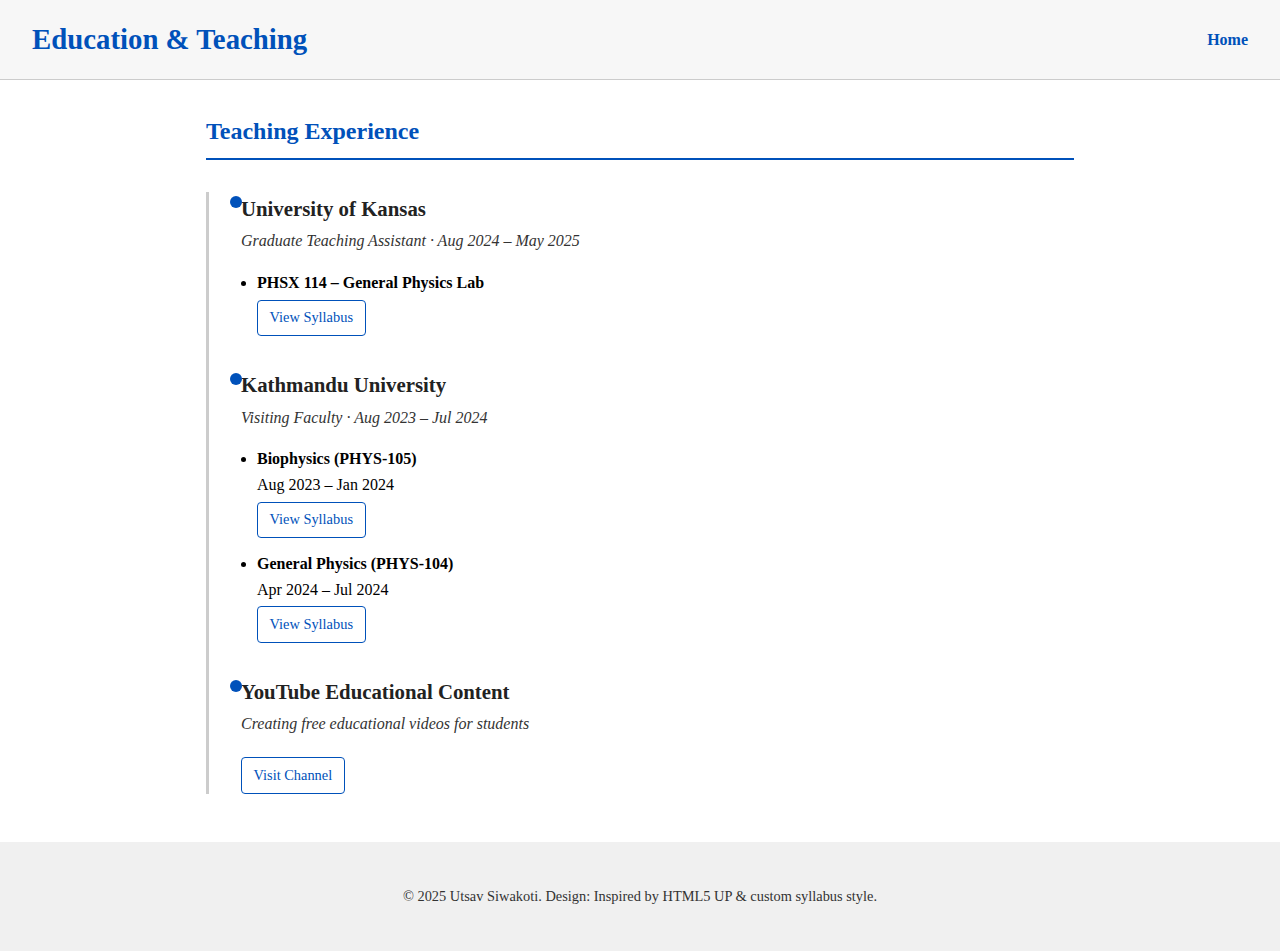
<file: education.html>
<!DOCTYPE html>
<html lang="en">
<head>
  <meta charset="UTF-8" />
  <meta name="viewport" content="width=device-width, initial-scale=1.0"/>
  <title>Education & Teaching</title>
  <style>
    :root {
      --main-color: #0051BA;
      --font-body: 'Georgia', serif;
      --header-height: 80px;
    }

    * {
      box-sizing: border-box;
    }

    body {
      margin: 0;
      font-family: var(--font-body);
      background: #fff;
      color: #000;
      line-height: 1.6;
    }

    header {
      position: fixed;
      top: 0;
      left: 0;
      right: 0;
      height: var(--header-height);
      background: #f7f7f7;
      border-bottom: 1px solid #ccc;
      display: flex;
      align-items: center;
      justify-content: space-between;
      padding: 0 2em;
      z-index: 1000;
    }

    header h1 {
      font-size: 1.8em;
      color: var(--main-color);
      margin: 0;
    }

    nav ul {
      list-style: none;
      display: flex;
      gap: 1em;
      margin: 0;
      padding: 0;
    }

    nav a {
      text-decoration: none;
      color: var(--main-color);
      font-weight: bold;
    }

    nav a:hover {
      text-decoration: underline;
    }

    main {
      max-width: 900px;
      margin: calc(var(--header-height) + 2em) auto 3em;
      padding: 0 1em;
    }

    h2 {
      color: var(--main-color);
      border-bottom: 2px solid var(--main-color);
      padding-bottom: 0.3em;
      margin-top: 1em;
    }

    .timeline {
      margin-top: 2em;
      border-left: 3px solid #ccc;
      padding-left: 2em;
    }

    .timeline-entry {
      position: relative;
      margin-bottom: 2em;
    }

    .timeline-entry::before {
      content: "";
      position: absolute;
      top: 0.3em;
      left: -11px;
      width: 12px;
      height: 12px;
      background: var(--main-color);
      border-radius: 50%;
    }

    .timeline-entry h3 {
      margin: 0;
      font-size: 1.3em;
      color: #222;
    }

    .timeline-entry p {
      margin: 0.2em 0 1em;
      color: #333;
      font-style: italic;
    }

    .timeline-entry ul {
      padding-left: 1em;
      list-style: disc;
      margin-top: 0.5em;
    }

    .timeline-entry li {
      margin-bottom: 0.8em;
    }

    .timeline-entry strong {
      color: #000;
    }

    a.button {
      display: inline-block;
      margin-top: 0.3em;
      padding: 0.4em 0.8em;
      font-size: 0.9em;
      border: 1px solid var(--main-color);
      border-radius: 4px;
      color: var(--main-color);
      text-decoration: none;
      transition: background 0.3s;
    }

    a.button:hover {
      background: var(--main-color);
      color: #fff;
    }

    footer {
      text-align: center;
      padding: 2em;
      background: #f0f0f0;
      font-size: 0.9em;
      color: #333;
    }

    @media (max-width: 600px) {
      body {
        font-size: 15px;
      }

      header {
        flex-direction: column;
        align-items: flex-start;
        height: auto;
        padding: 1em;
      }

      nav ul {
        flex-direction: column;
        gap: 0.5em;
        margin-top: 0.5em;
      }
    }
  </style>
</head>

<body>
  <header>
    <h1>Education & Teaching</h1>
    <nav>
      <ul>
        <li><a href="index.html">Home</a></li>
      </ul>
    </nav>
  </header>

  <main>
    <h2>Teaching Experience</h2>
    <div class="timeline">
      <div class="timeline-entry">
        <h3>University of Kansas</h3>
        <p>Graduate Teaching Assistant · Aug 2024 – May 2025</p>
        <ul>
          <li>
            <strong>PHSX 114 – General Physics Lab</strong><br />
            <a class="button" href="syllabi/phsx114_2024.html">View Syllabus</a>
          </li>
        </ul>
      </div>

      <div class="timeline-entry">
        <h3>Kathmandu University</h3>
        <p>Visiting Faculty · Aug 2023 – Jul 2024</p>
        <ul>
          <li>
            <strong>Biophysics (PHYS-105)</strong><br />
            Aug 2023 – Jan 2024<br />
            <a class="button" href="syllabi/biophysics_2023.html">View Syllabus</a>
          </li>
          <li>
            <strong>General Physics (PHYS-104)</strong><br />
            Apr 2024 – Jul 2024<br />
            <a class="button" href="syllabi/mechanics_2024.html">View Syllabus</a>
          </li>
        </ul>
      </div>

      <div class="timeline-entry">
        <h3>YouTube Educational Content</h3>
        <p>Creating free educational videos for students</p>
        <a class="button" href="https://www.youtube.com/@utsaved" target="_blank">Visit Channel</a>
      </div>
    </div>
  </main>

  <footer>
    <p>&copy; 2025 Utsav Siwakoti. Design: Inspired by HTML5 UP & custom syllabus style.</p>
  </footer>
</body>
</html>
</file>
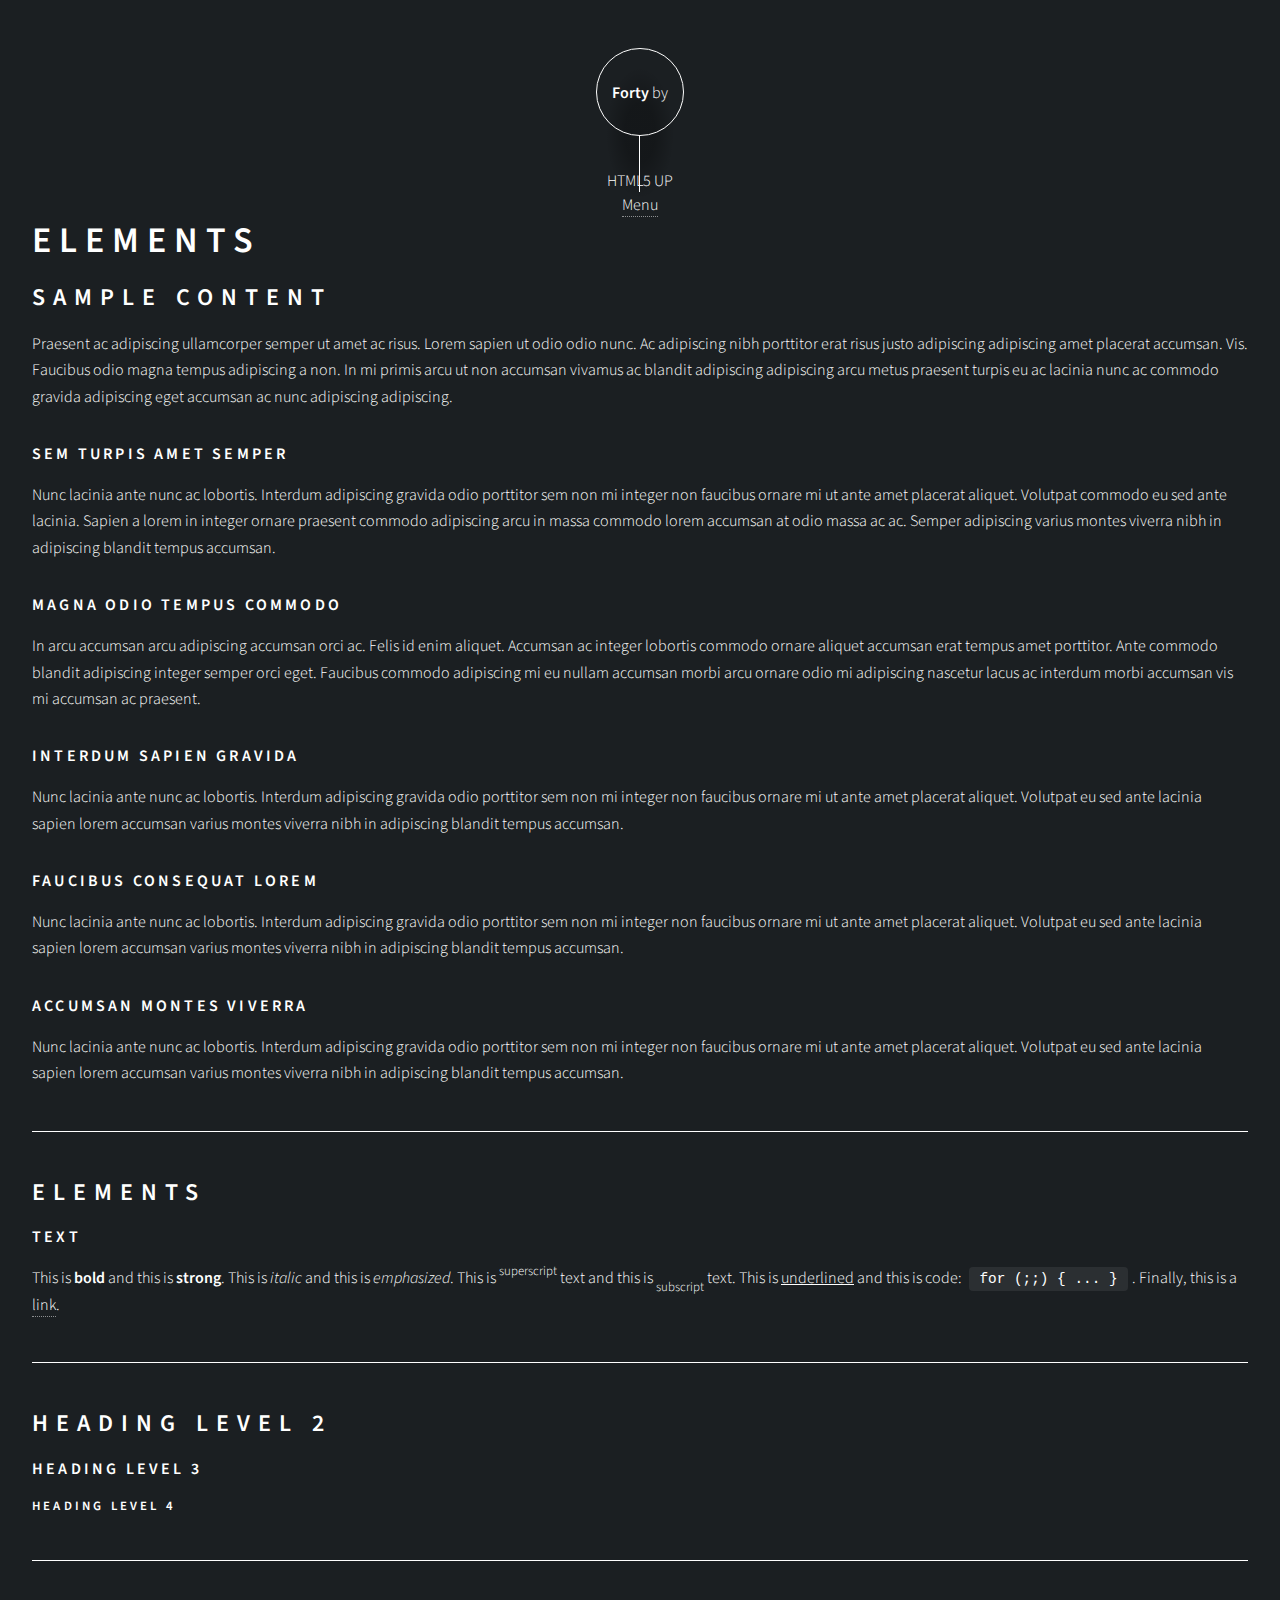
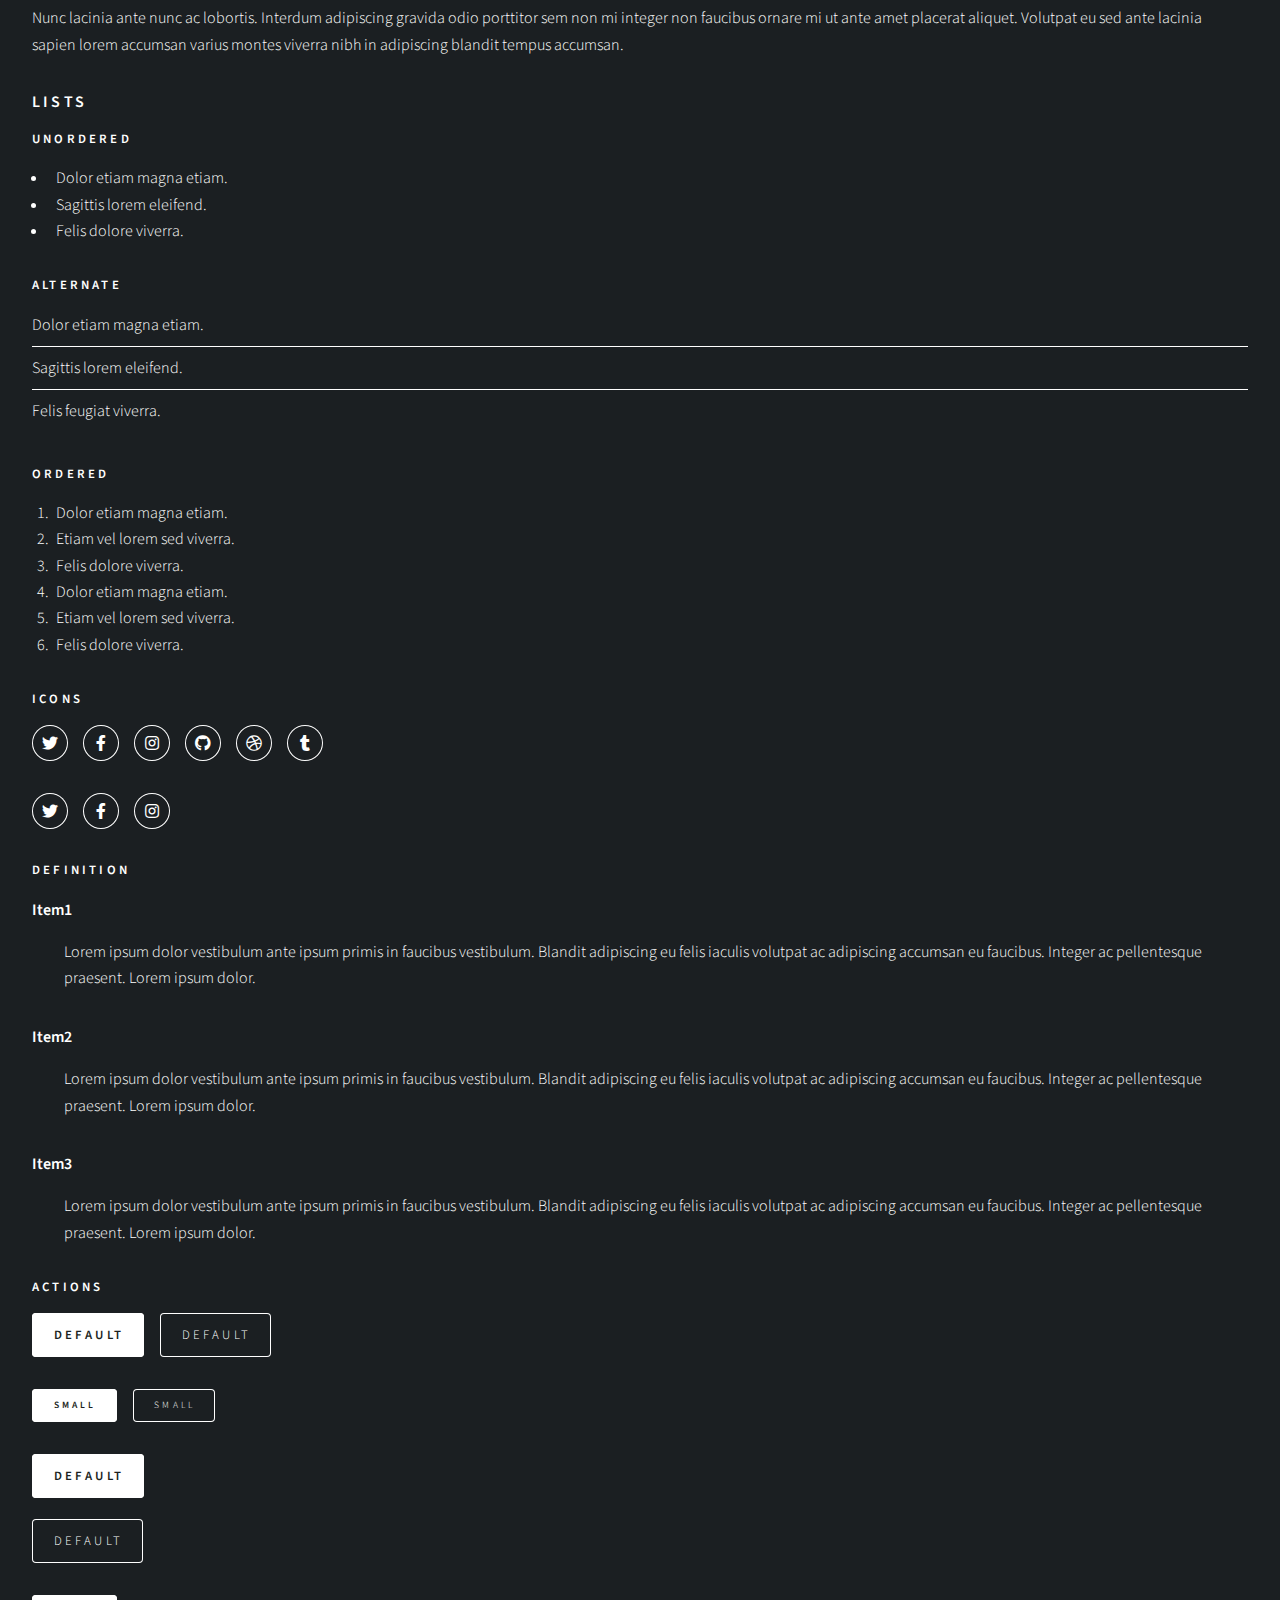
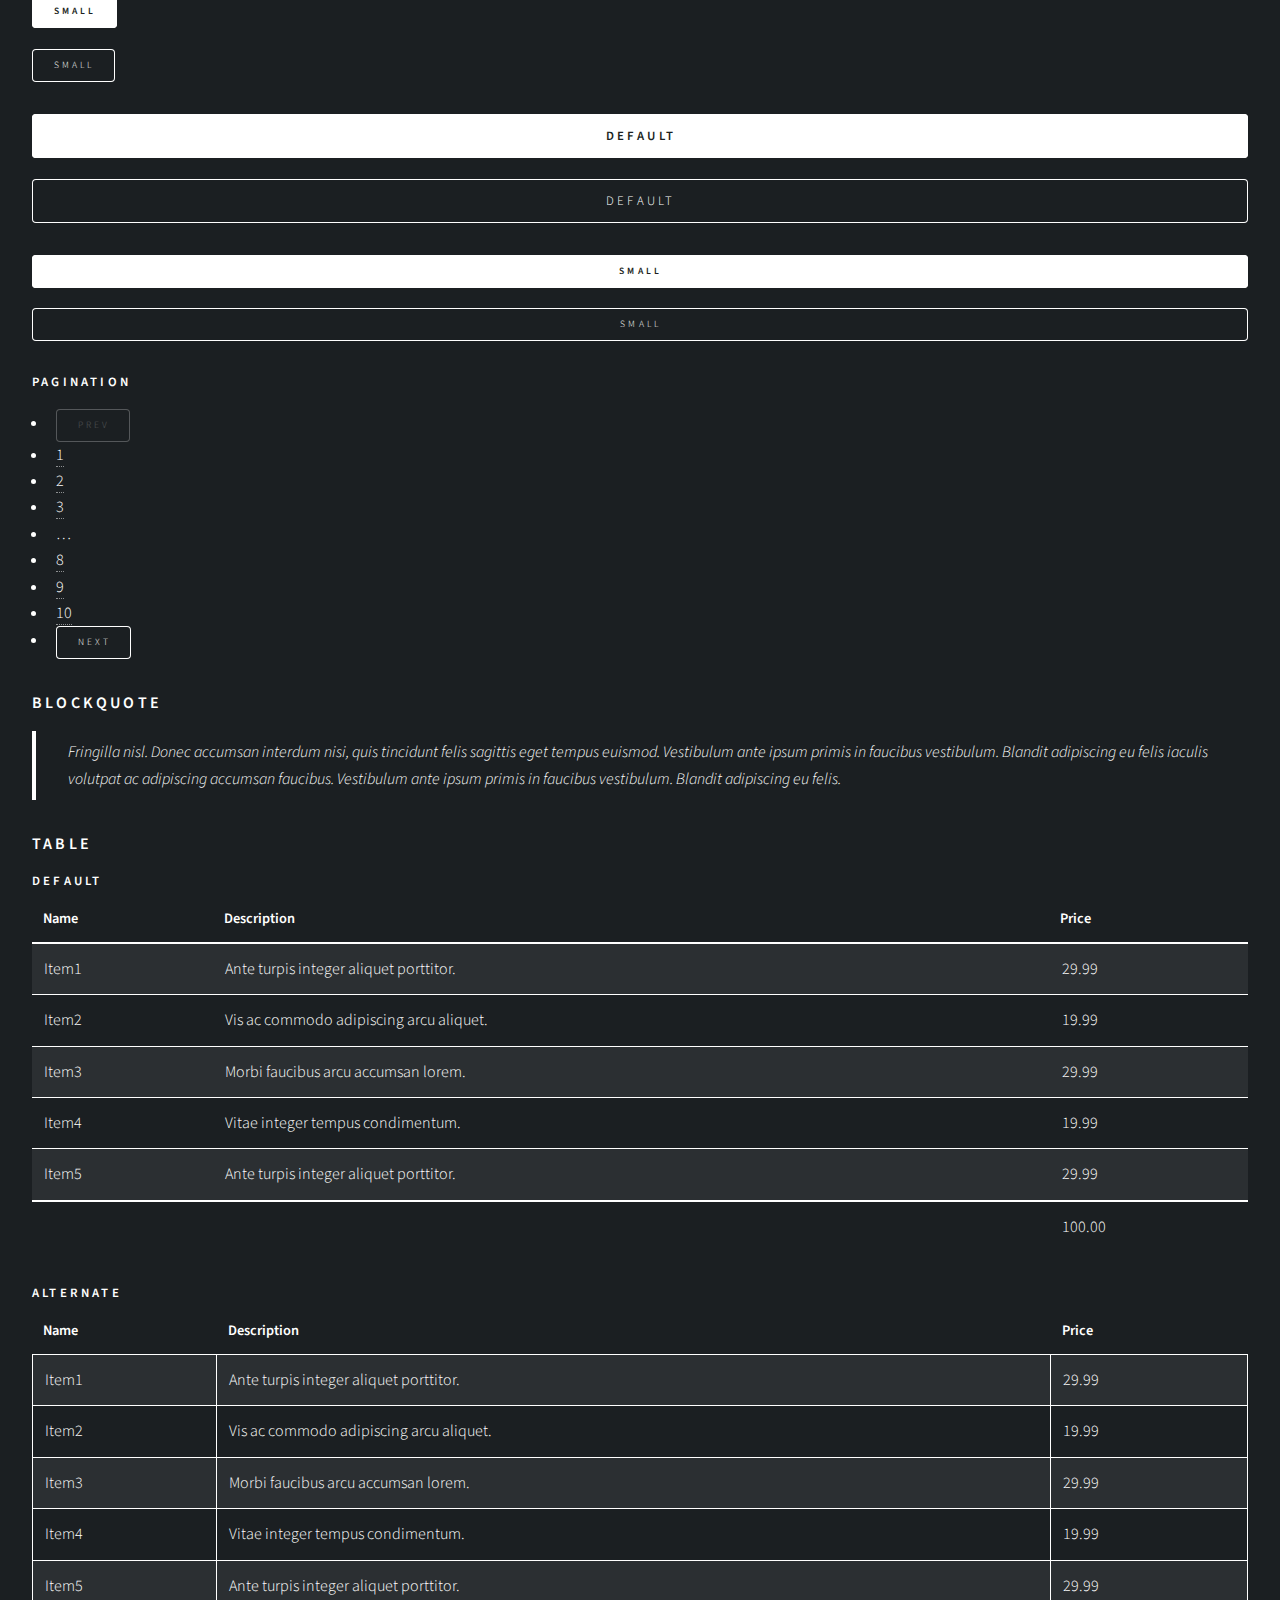
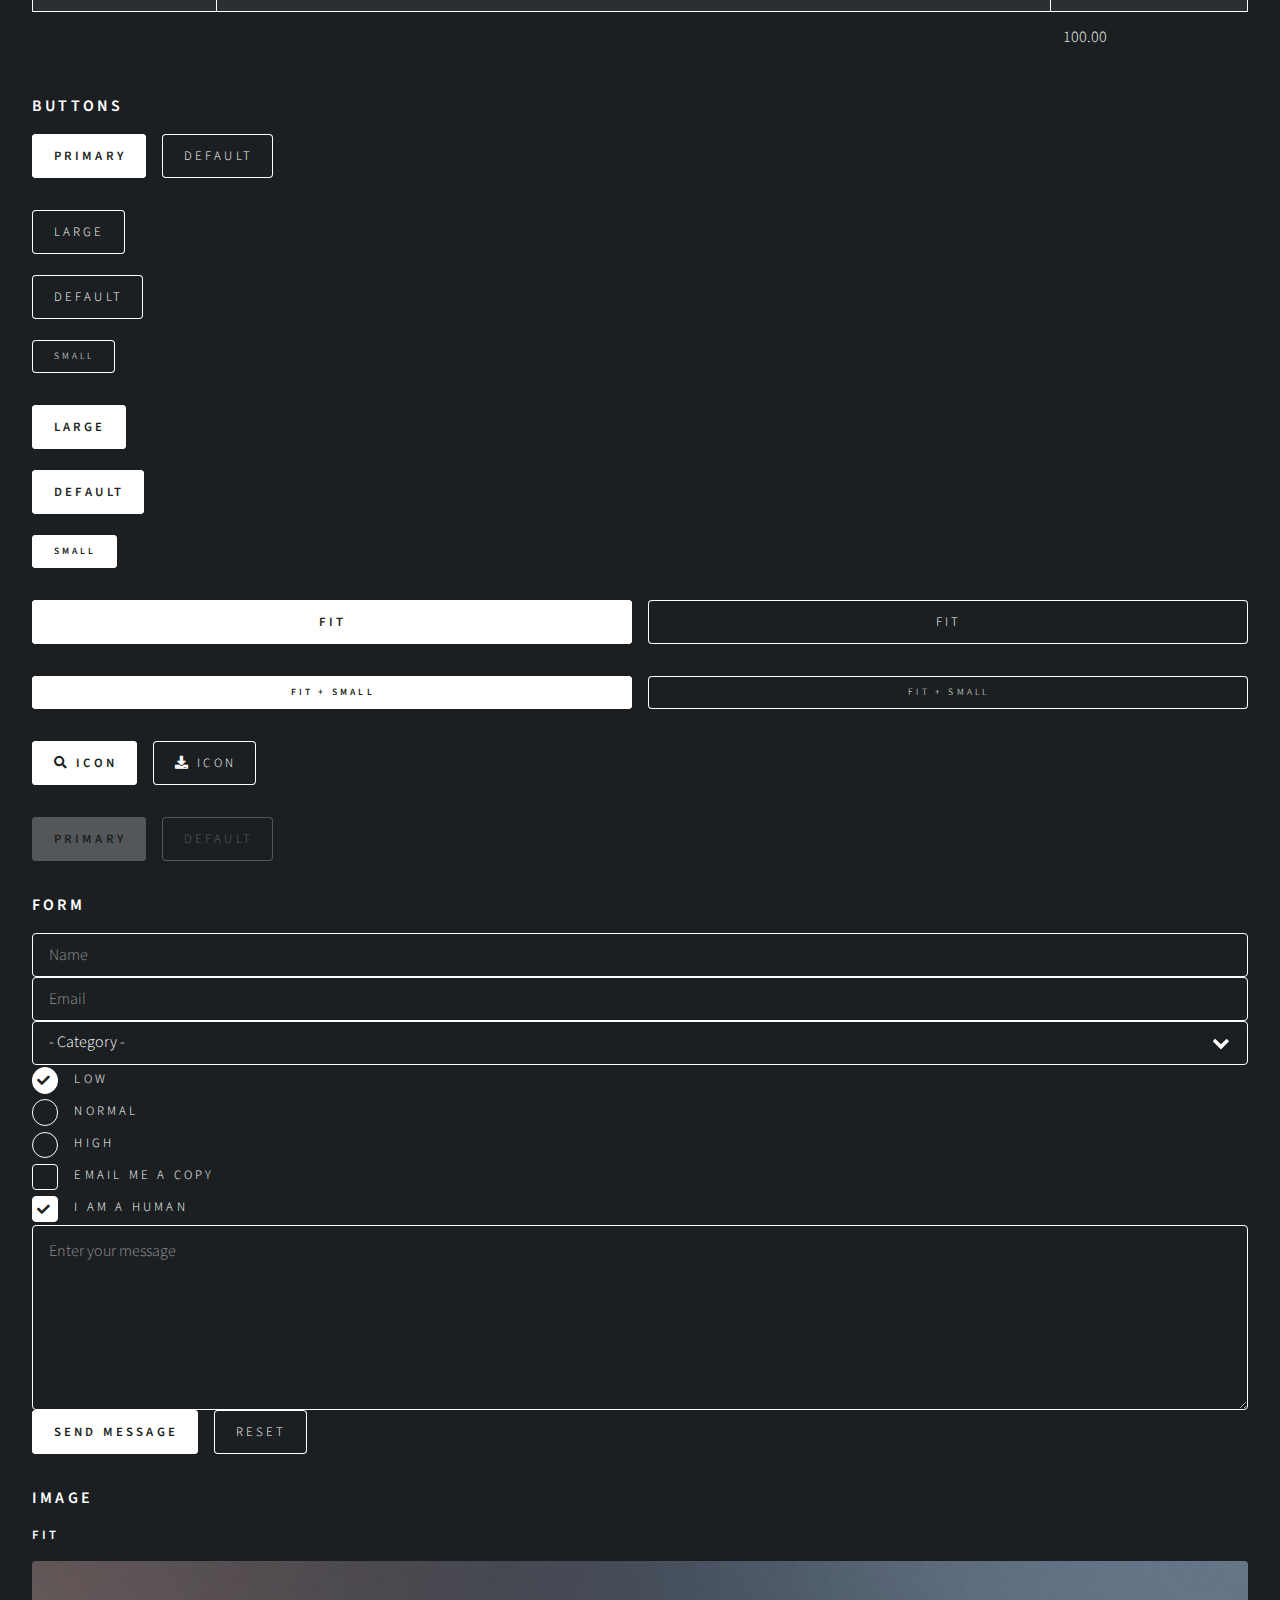
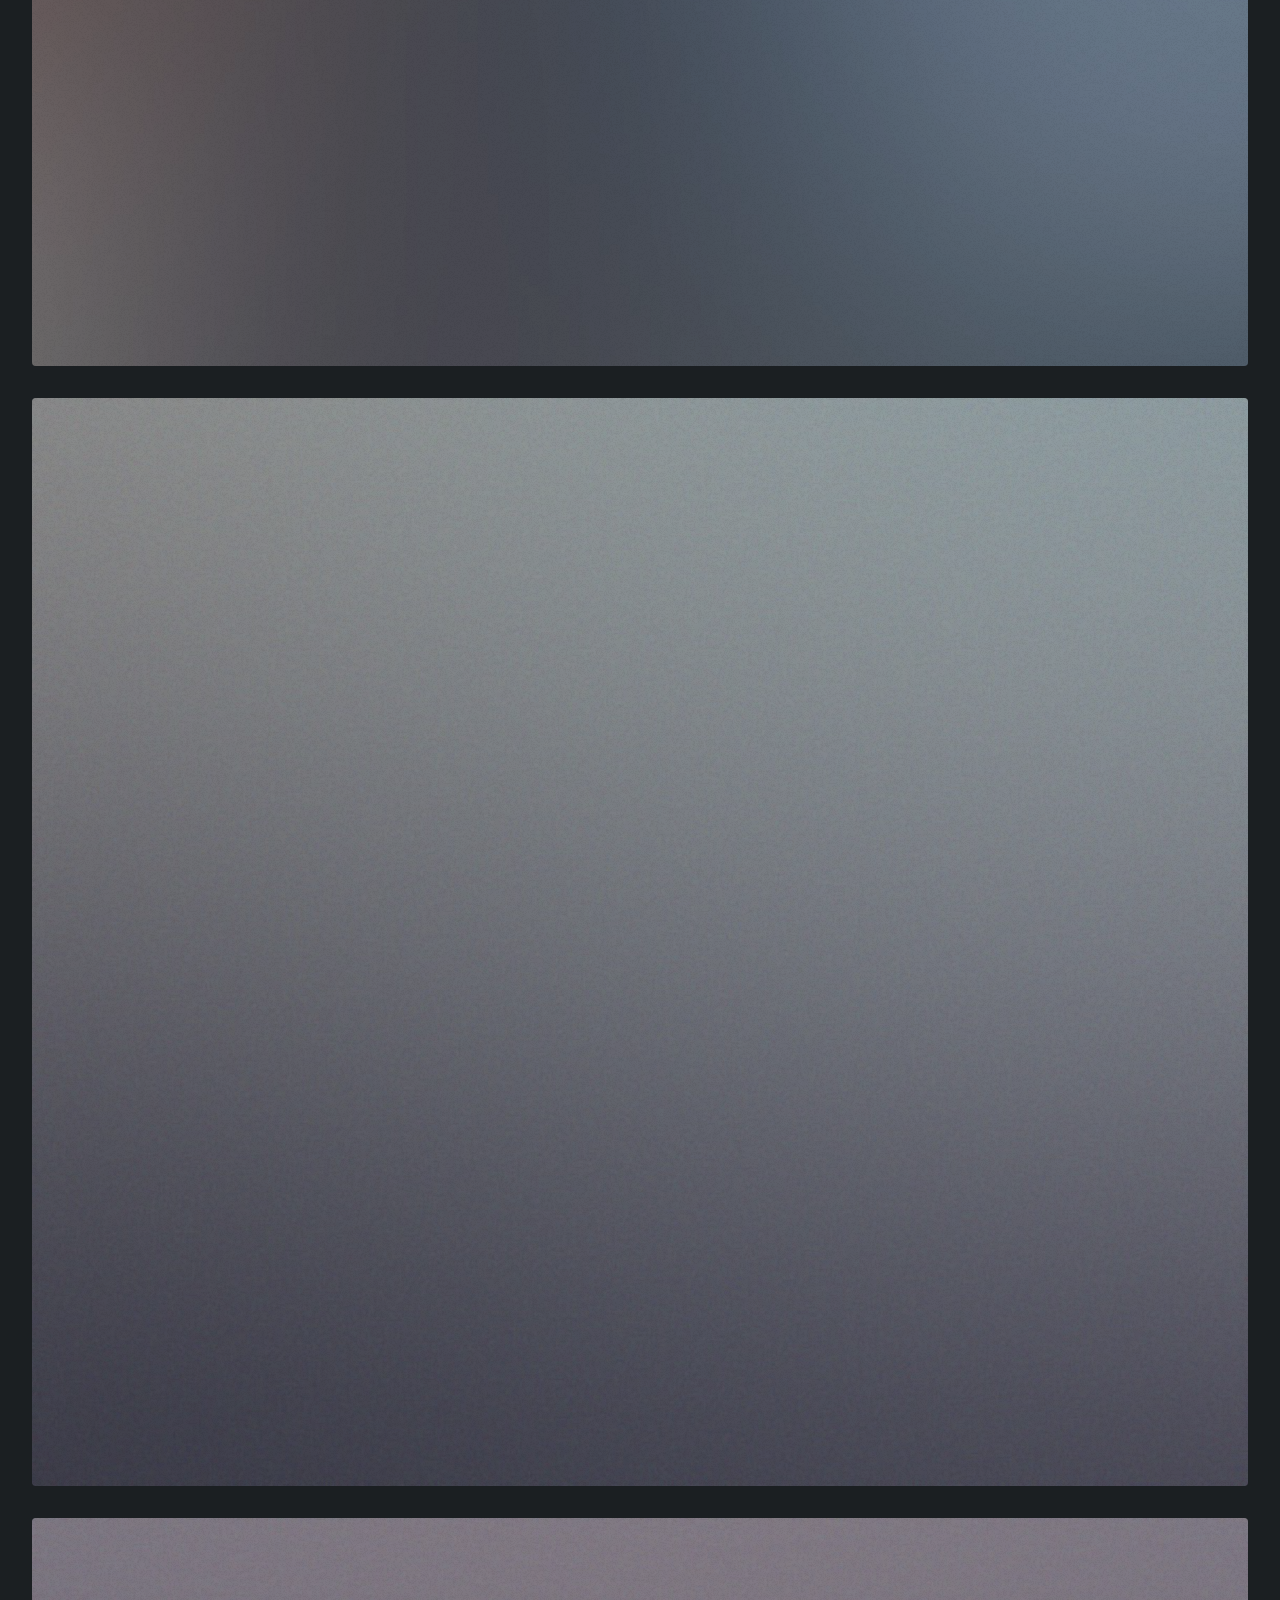
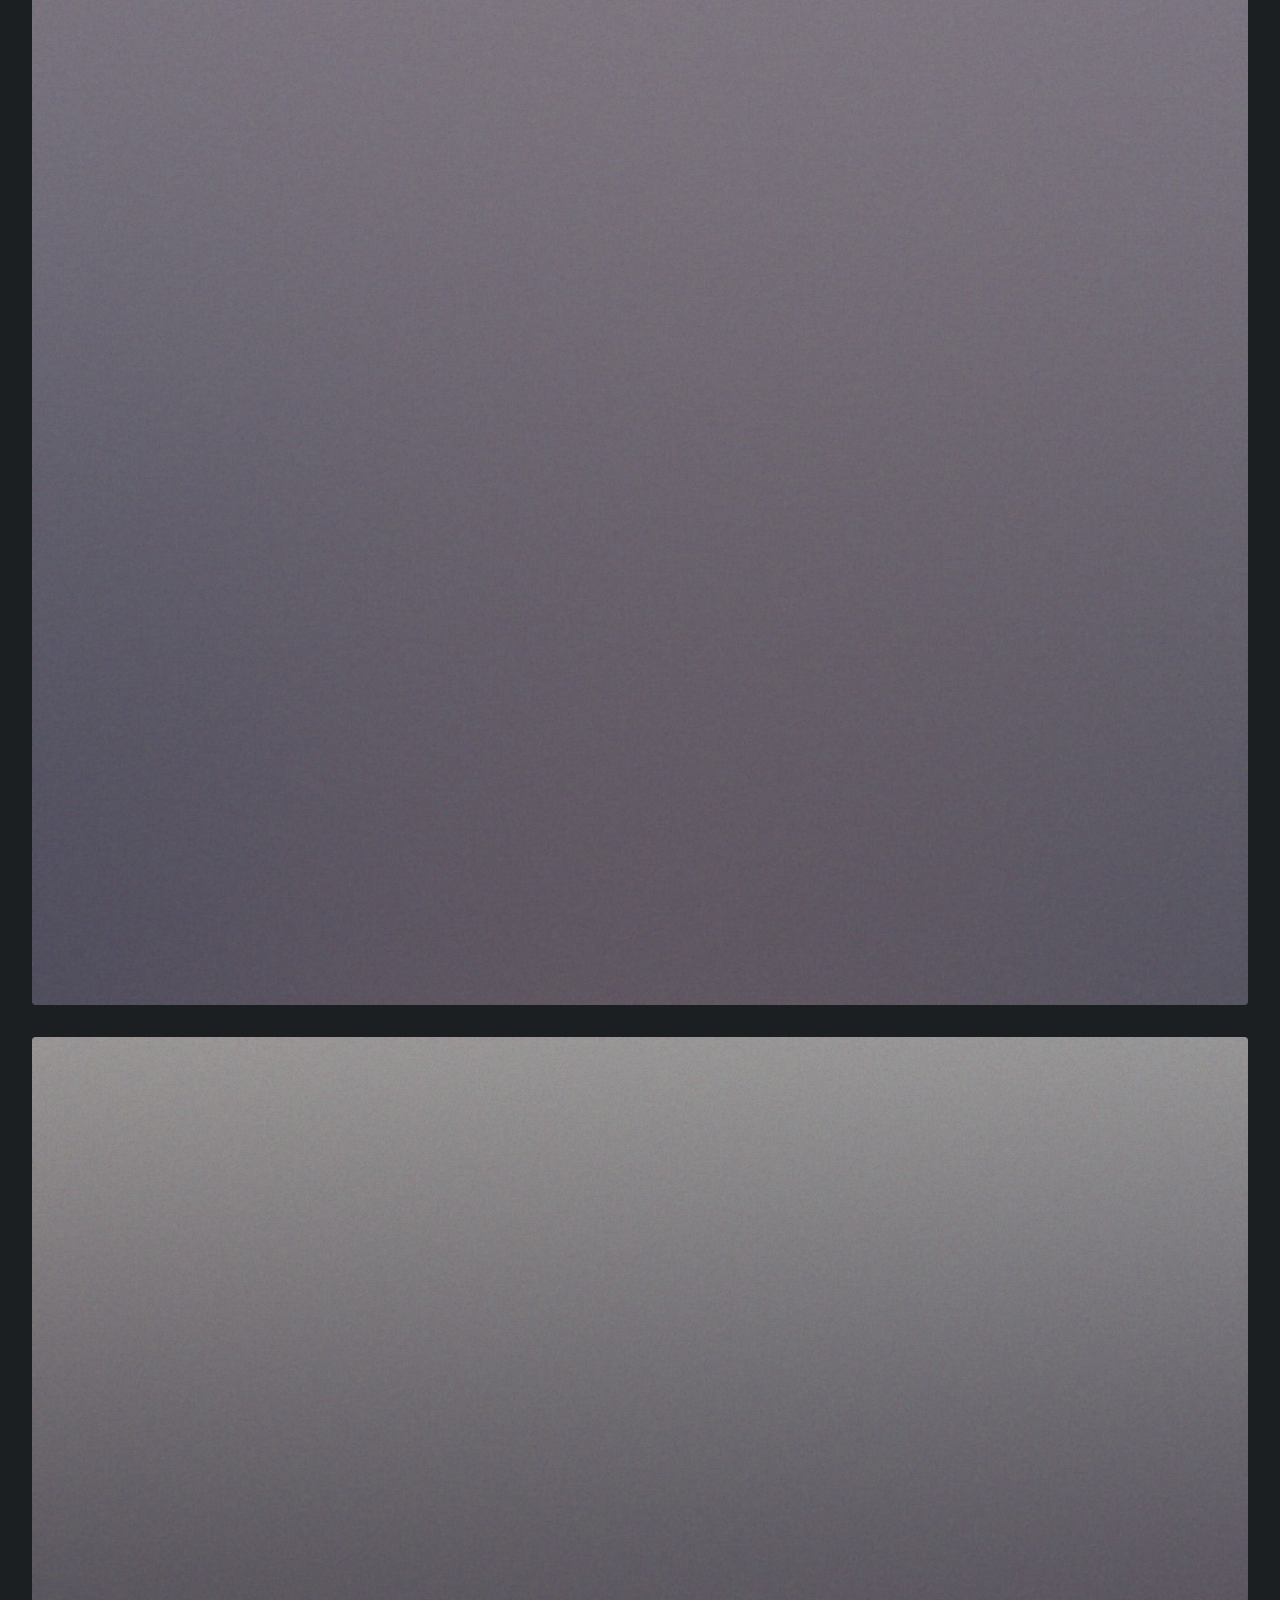
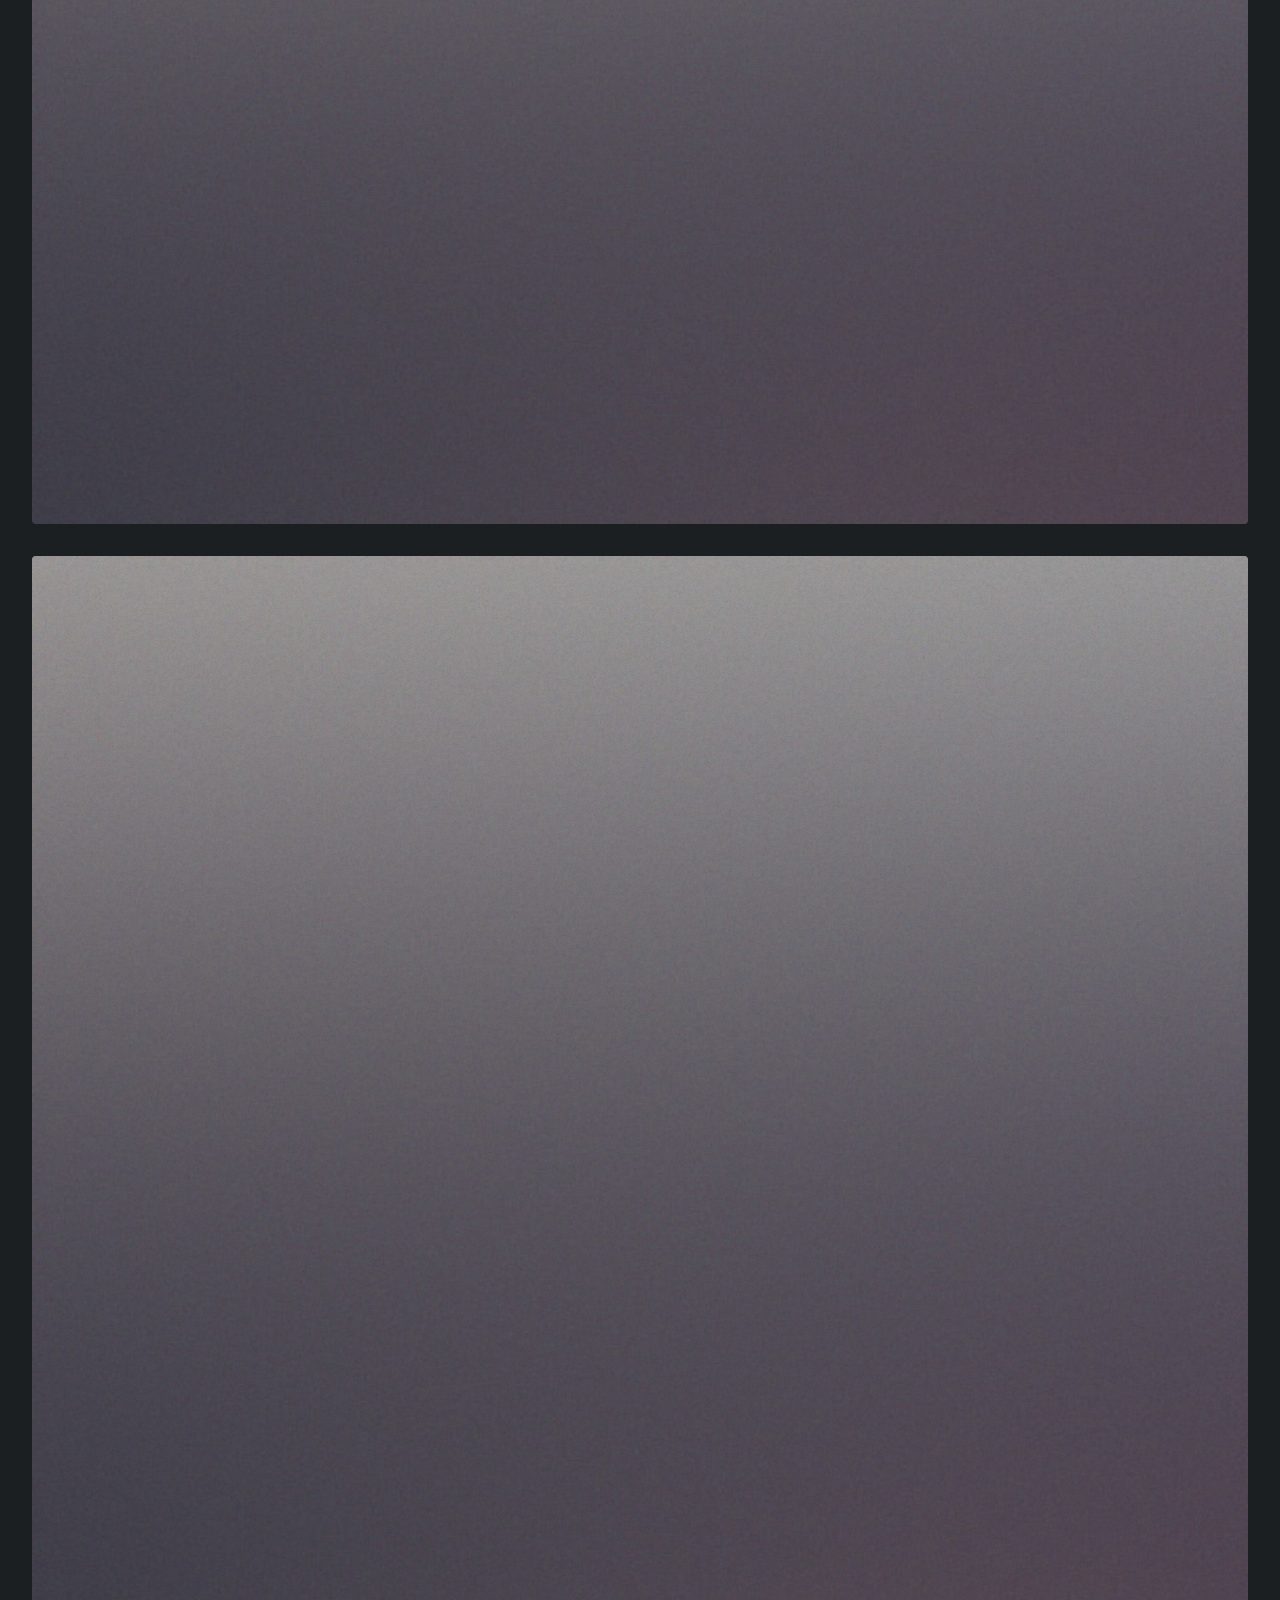
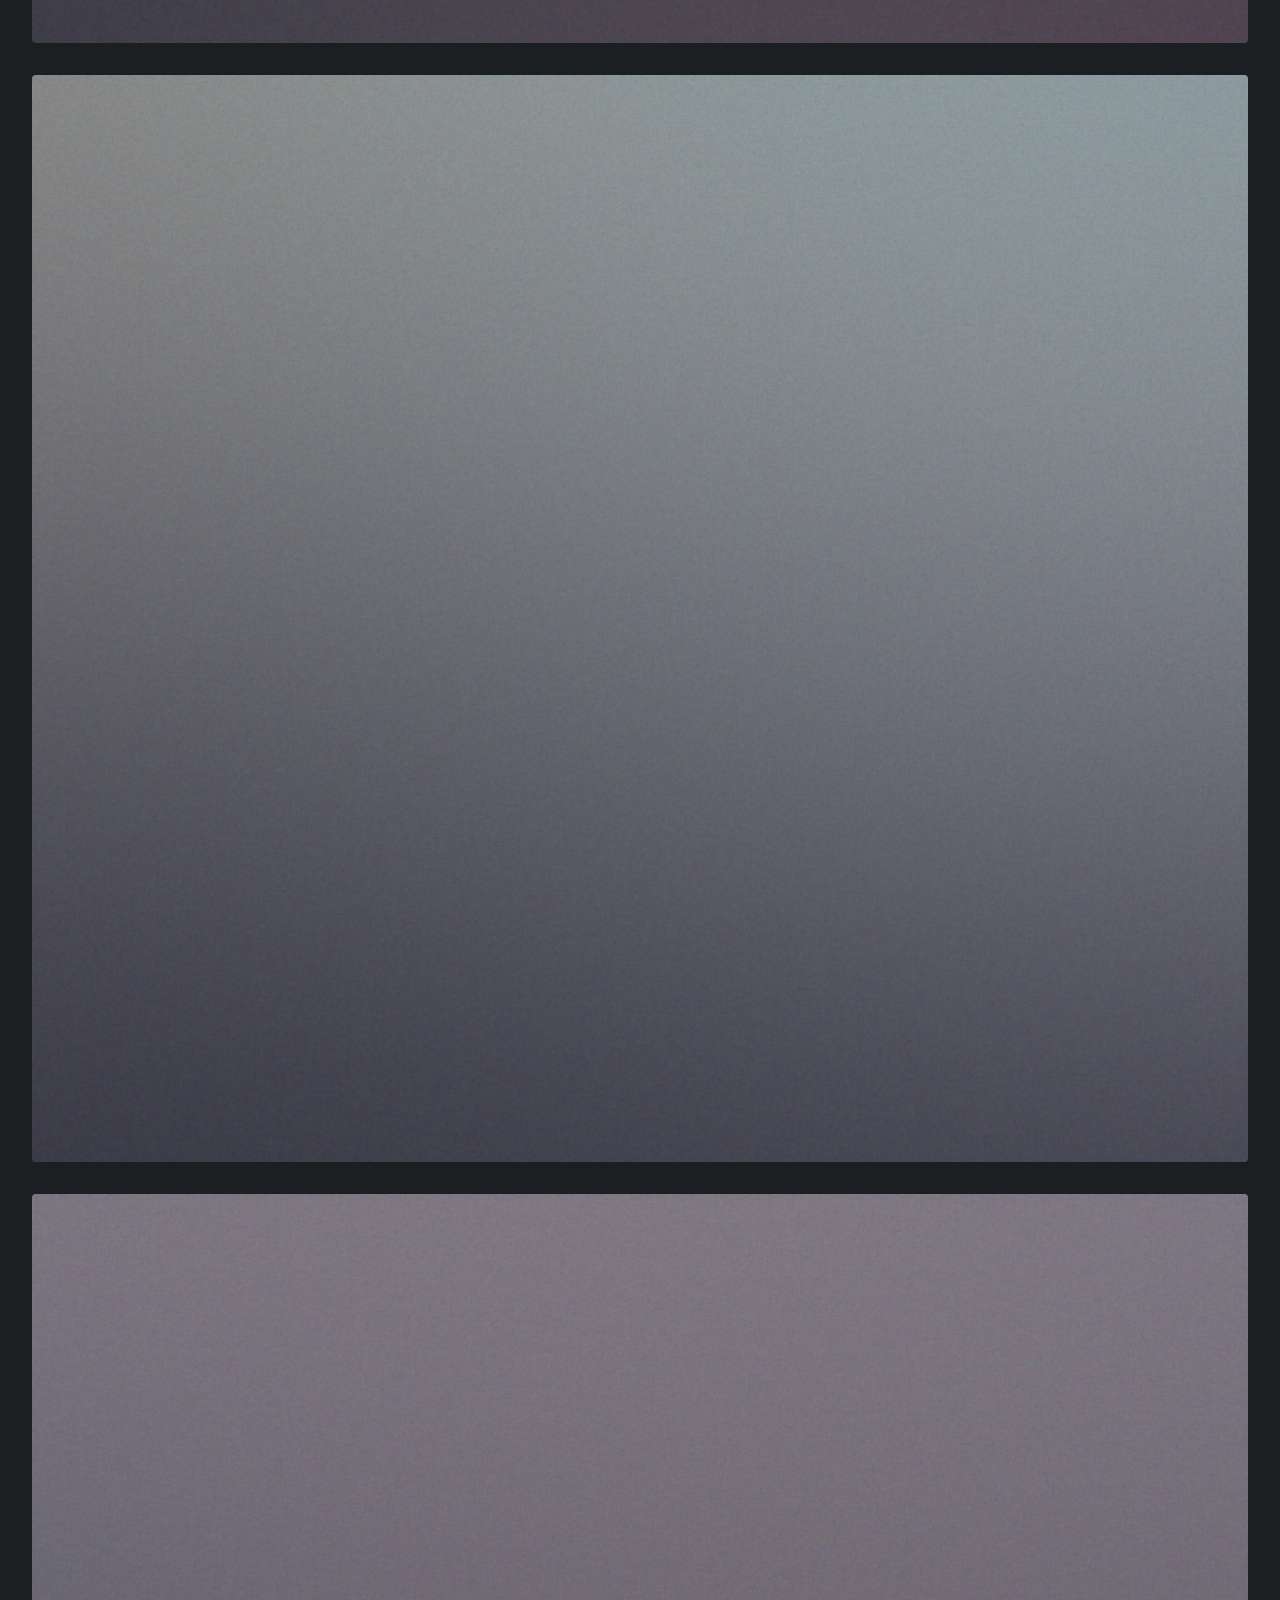
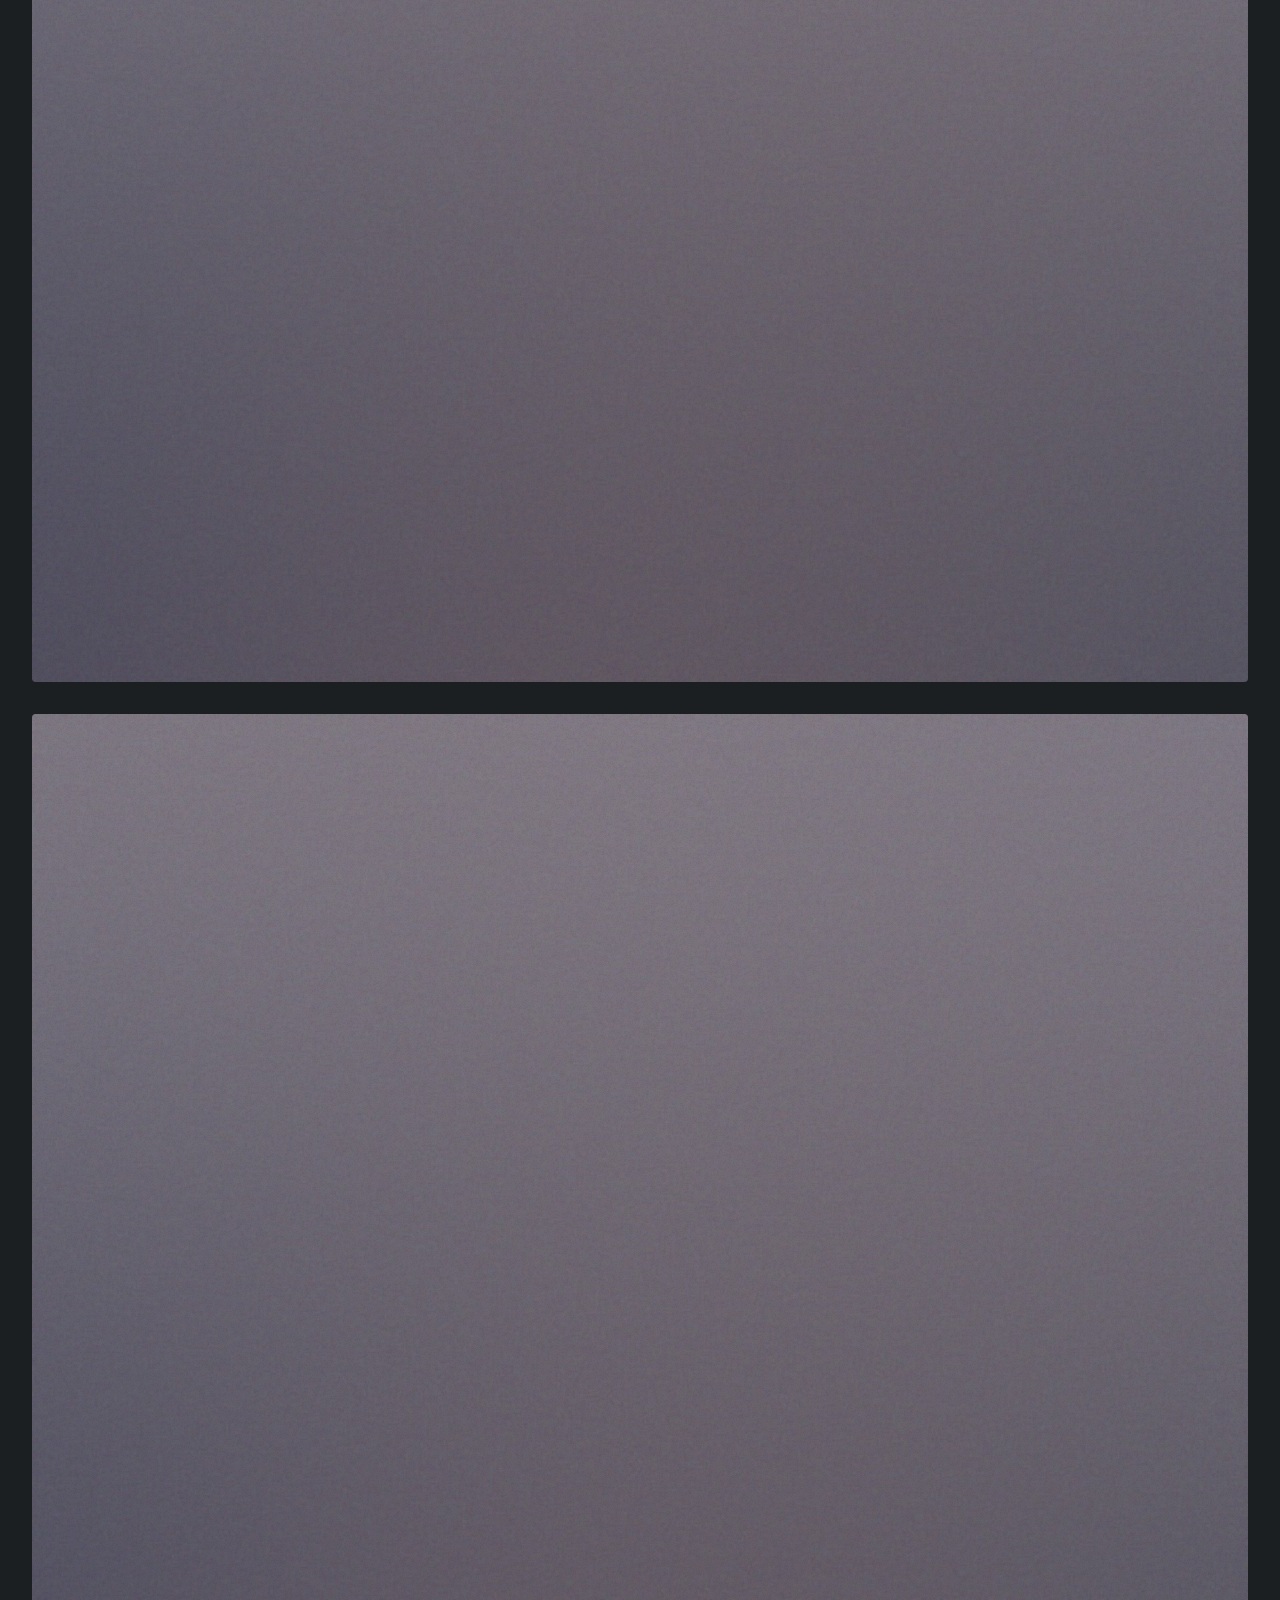
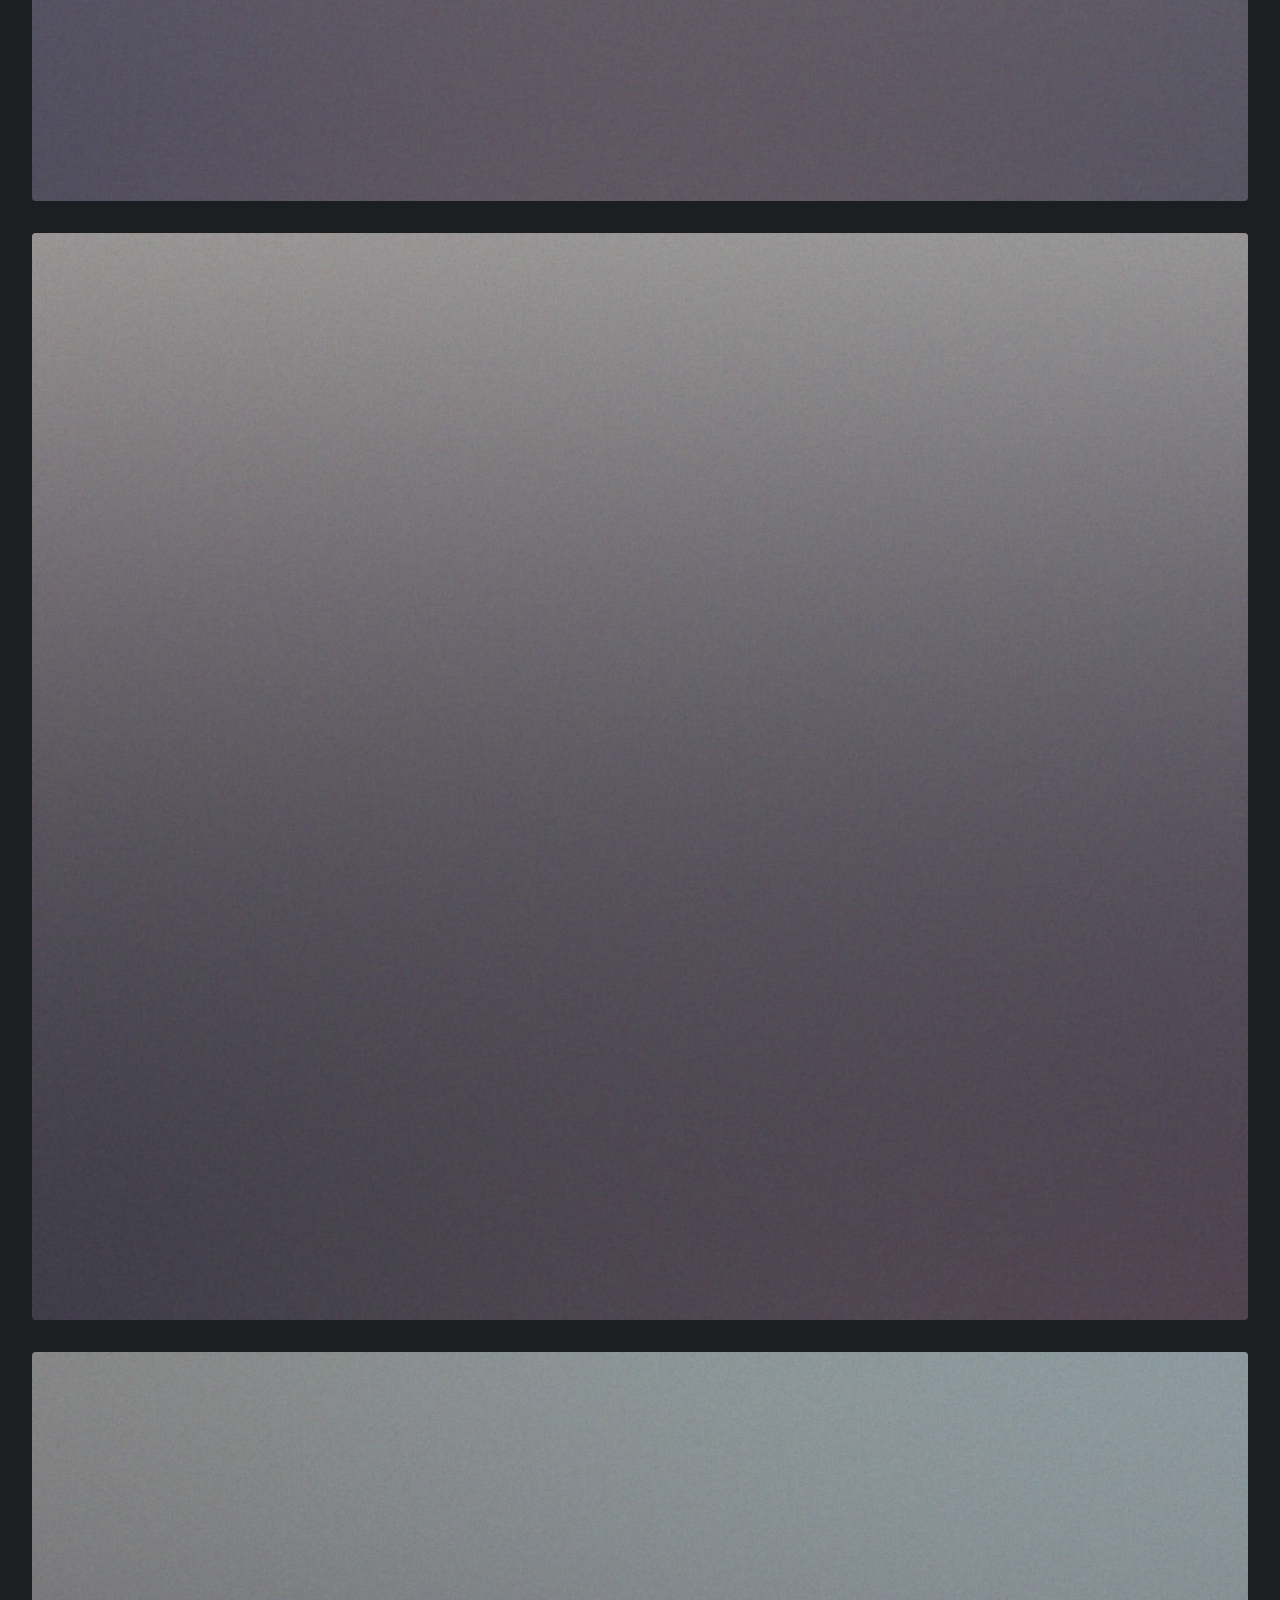
<file: elements.html>
<!DOCTYPE HTML>
<!--
	Forty by HTML5 UP
	html5up.net | @ajlkn
	Free for personal and commercial use under the CCA 3.0 license (html5up.net/license)
-->
<html>
	<head>
		<title>Elements - Forty by HTML5 UP</title>
		<meta charset="utf-8" />
		<meta name="viewport" content="width=device-width, initial-scale=1, user-scalable=no" />
		<link rel="stylesheet" href="assets/css/main.css" />
		<noscript><link rel="stylesheet" href="assets/css/noscript.css" /></noscript>
	</head>
	<body class="is-preload">

		<!-- Wrapper -->
			<div id="wrapper">

				<!-- Header -->
					<header id="header">
						<a href="index.html" class="logo"><strong>Forty</strong> <span>by HTML5 UP</span></a>
						<nav>
							<a href="#menu">Menu</a>
						</nav>
					</header>

				<!-- Menu -->
					<nav id="menu">
						<ul class="links">
							<li><a href="index.html">Home</a></li>
							<li><a href="landing.html">Landing</a></li>
							<li><a href="generic.html">Generic</a></li>
							<li><a href="elements.html">Elements</a></li>
						</ul>
						<ul class="actions stacked">
							<li><a href="#" class="button primary fit">Get Started</a></li>
							<li><a href="#" class="button fit">Log In</a></li>
						</ul>
					</nav>

				<!-- Main -->
					<div id="main" class="alt">

						<!-- One -->
							<section id="one">
								<div class="inner">
									<header class="major">
										<h1>Elements</h1>
									</header>

									<!-- Content -->
										<h2 id="content">Sample Content</h2>
										<p>Praesent ac adipiscing ullamcorper semper ut amet ac risus. Lorem sapien ut odio odio nunc. Ac adipiscing nibh porttitor erat risus justo adipiscing adipiscing amet placerat accumsan. Vis. Faucibus odio magna tempus adipiscing a non. In mi primis arcu ut non accumsan vivamus ac blandit adipiscing adipiscing arcu metus praesent turpis eu ac lacinia nunc ac commodo gravida adipiscing eget accumsan ac nunc adipiscing adipiscing.</p>
										<div class="row">
											<div class="col-6 col-12-small">
												<h3>Sem turpis amet semper</h3>
												<p>Nunc lacinia ante nunc ac lobortis. Interdum adipiscing gravida odio porttitor sem non mi integer non faucibus ornare mi ut ante amet placerat aliquet. Volutpat commodo eu sed ante lacinia. Sapien a lorem in integer ornare praesent commodo adipiscing arcu in massa commodo lorem accumsan at odio massa ac ac. Semper adipiscing varius montes viverra nibh in adipiscing blandit tempus accumsan.</p>
											</div>
											<div class="col-6 col-12-small">
												<h3>Magna odio tempus commodo</h3>
												<p>In arcu accumsan arcu adipiscing accumsan orci ac. Felis id enim aliquet. Accumsan ac integer lobortis commodo ornare aliquet accumsan erat tempus amet porttitor. Ante commodo blandit adipiscing integer semper orci eget. Faucibus commodo adipiscing mi eu nullam accumsan morbi arcu ornare odio mi adipiscing nascetur lacus ac interdum morbi accumsan vis mi accumsan ac praesent.</p>
											</div>
											<!-- Break -->
											<div class="col-4 col-12-medium">
												<h3>Interdum sapien gravida</h3>
												<p>Nunc lacinia ante nunc ac lobortis. Interdum adipiscing gravida odio porttitor sem non mi integer non faucibus ornare mi ut ante amet placerat aliquet. Volutpat eu sed ante lacinia sapien lorem accumsan varius montes viverra nibh in adipiscing blandit tempus accumsan.</p>
											</div>
											<div class="col-4 col-12-medium">
												<h3>Faucibus consequat lorem</h3>
												<p>Nunc lacinia ante nunc ac lobortis. Interdum adipiscing gravida odio porttitor sem non mi integer non faucibus ornare mi ut ante amet placerat aliquet. Volutpat eu sed ante lacinia sapien lorem accumsan varius montes viverra nibh in adipiscing blandit tempus accumsan.</p>
											</div>
											<div class="col-4 col-12-medium">
												<h3>Accumsan montes viverra</h3>
												<p>Nunc lacinia ante nunc ac lobortis. Interdum adipiscing gravida odio porttitor sem non mi integer non faucibus ornare mi ut ante amet placerat aliquet. Volutpat eu sed ante lacinia sapien lorem accumsan varius montes viverra nibh in adipiscing blandit tempus accumsan.</p>
											</div>
										</div>

									<hr class="major" />

									<!-- Elements -->
										<h2 id="elements">Elements</h2>
										<div class="row gtr-200">
											<div class="col-6 col-12-medium">

												<!-- Text stuff -->
													<h3>Text</h3>
													<p>This is <b>bold</b> and this is <strong>strong</strong>. This is <i>italic</i> and this is <em>emphasized</em>.
													This is <sup>superscript</sup> text and this is <sub>subscript</sub> text.
													This is <u>underlined</u> and this is code: <code>for (;;) { ... }</code>.
													Finally, this is a <a href="#">link</a>.</p>
													<hr />
													<h2>Heading Level 2</h2>
													<h3>Heading Level 3</h3>
													<h4>Heading Level 4</h4>
													<hr />
													<p>Nunc lacinia ante nunc ac lobortis. Interdum adipiscing gravida odio porttitor sem non mi integer non faucibus ornare mi ut ante amet placerat aliquet. Volutpat eu sed ante lacinia sapien lorem accumsan varius montes viverra nibh in adipiscing blandit tempus accumsan.</p>

												<!-- Lists -->
													<h3>Lists</h3>
													<div class="row">
														<div class="col-6 col-12-small">

															<h4>Unordered</h4>
															<ul>
																<li>Dolor etiam magna etiam.</li>
																<li>Sagittis lorem eleifend.</li>
																<li>Felis dolore viverra.</li>
															</ul>

															<h4>Alternate</h4>
															<ul class="alt">
																<li>Dolor etiam magna etiam.</li>
																<li>Sagittis lorem eleifend.</li>
																<li>Felis feugiat viverra.</li>
															</ul>

														</div>
														<div class="col-6 col-12-small">

															<h4>Ordered</h4>
															<ol>
																<li>Dolor etiam magna etiam.</li>
																<li>Etiam vel lorem sed viverra.</li>
																<li>Felis dolore viverra.</li>
																<li>Dolor etiam magna etiam.</li>
																<li>Etiam vel lorem sed viverra.</li>
																<li>Felis dolore viverra.</li>
															</ol>

															<h4>Icons</h4>
															<ul class="icons">
																<li><a href="#" class="icon brands fa-twitter"><span class="label">Twitter</span></a></li>
																<li><a href="#" class="icon brands fa-facebook-f"><span class="label">Facebook</span></a></li>
																<li><a href="#" class="icon brands fa-instagram"><span class="label">Instagram</span></a></li>
																<li><a href="#" class="icon brands fa-github"><span class="label">Github</span></a></li>
																<li><a href="#" class="icon brands fa-dribbble"><span class="label">Dribbble</span></a></li>
																<li><a href="#" class="icon brands fa-tumblr"><span class="label">Tumblr</span></a></li>
															</ul>
															<ul class="icons">
																<li><a href="#" class="icon brands alt fa-twitter"><span class="label">Twitter</span></a></li>
																<li><a href="#" class="icon brands alt fa-facebook-f"><span class="label">Facebook</span></a></li>
																<li><a href="#" class="icon brands alt fa-instagram"><span class="label">Instagram</span></a></li>
															</ul>

														</div>
													</div>
													<h4>Definition</h4>
													<dl>
														<dt>Item1</dt>
														<dd>
															<p>Lorem ipsum dolor vestibulum ante ipsum primis in faucibus vestibulum. Blandit adipiscing eu felis iaculis volutpat ac adipiscing accumsan eu faucibus. Integer ac pellentesque praesent. Lorem ipsum dolor.</p>
														</dd>
														<dt>Item2</dt>
														<dd>
															<p>Lorem ipsum dolor vestibulum ante ipsum primis in faucibus vestibulum. Blandit adipiscing eu felis iaculis volutpat ac adipiscing accumsan eu faucibus. Integer ac pellentesque praesent. Lorem ipsum dolor.</p>
														</dd>
														<dt>Item3</dt>
														<dd>
															<p>Lorem ipsum dolor vestibulum ante ipsum primis in faucibus vestibulum. Blandit adipiscing eu felis iaculis volutpat ac adipiscing accumsan eu faucibus. Integer ac pellentesque praesent. Lorem ipsum dolor.</p>
														</dd>
													</dl>

													<h4>Actions</h4>
													<ul class="actions">
														<li><a href="#" class="button primary">Default</a></li>
														<li><a href="#" class="button">Default</a></li>
													</ul>
													<ul class="actions small">
														<li><a href="#" class="button primary small">Small</a></li>
														<li><a href="#" class="button small">Small</a></li>
													</ul>
													<div class="row">
														<div class="col-6 col-12-small">
															<ul class="actions stacked">
																<li><a href="#" class="button primary">Default</a></li>
																<li><a href="#" class="button">Default</a></li>
															</ul>
														</div>
														<div class="col-6 col-12-small">
															<ul class="actions stacked">
																<li><a href="#" class="button primary small">Small</a></li>
																<li><a href="#" class="button small">Small</a></li>
															</ul>
														</div>
														<div class="col-6 col-12-small">
															<ul class="actions stacked">
																<li><a href="#" class="button primary fit">Default</a></li>
																<li><a href="#" class="button fit">Default</a></li>
															</ul>
														</div>
														<div class="col-6 col-12-small">
															<ul class="actions stacked">
																<li><a href="#" class="button primary small fit">Small</a></li>
																<li><a href="#" class="button small fit">Small</a></li>
															</ul>
														</div>
													</div>

													<h4>Pagination</h4>
													<ul class="pagination">
														<li><span class="button small disabled">Prev</span></li>
														<li><a href="#" class="page active">1</a></li>
														<li><a href="#" class="page">2</a></li>
														<li><a href="#" class="page">3</a></li>
														<li><span>&hellip;</span></li>
														<li><a href="#" class="page">8</a></li>
														<li><a href="#" class="page">9</a></li>
														<li><a href="#" class="page">10</a></li>
														<li><a href="#" class="button small">Next</a></li>
													</ul>

												<!-- Blockquote -->
													<h3>Blockquote</h3>
													<blockquote>Fringilla nisl. Donec accumsan interdum nisi, quis tincidunt felis sagittis eget tempus euismod. Vestibulum ante ipsum primis in faucibus vestibulum. Blandit adipiscing eu felis iaculis volutpat ac adipiscing accumsan faucibus. Vestibulum ante ipsum primis in faucibus vestibulum. Blandit adipiscing eu felis.</blockquote>

												<!-- Table -->
													<h3>Table</h3>

													<h4>Default</h4>
													<div class="table-wrapper">
														<table>
															<thead>
																<tr>
																	<th>Name</th>
																	<th>Description</th>
																	<th>Price</th>
																</tr>
															</thead>
															<tbody>
																<tr>
																	<td>Item1</td>
																	<td>Ante turpis integer aliquet porttitor.</td>
																	<td>29.99</td>
																</tr>
																<tr>
																	<td>Item2</td>
																	<td>Vis ac commodo adipiscing arcu aliquet.</td>
																	<td>19.99</td>
																</tr>
																<tr>
																	<td>Item3</td>
																	<td> Morbi faucibus arcu accumsan lorem.</td>
																	<td>29.99</td>
																</tr>
																<tr>
																	<td>Item4</td>
																	<td>Vitae integer tempus condimentum.</td>
																	<td>19.99</td>
																</tr>
																<tr>
																	<td>Item5</td>
																	<td>Ante turpis integer aliquet porttitor.</td>
																	<td>29.99</td>
																</tr>
															</tbody>
															<tfoot>
																<tr>
																	<td colspan="2"></td>
																	<td>100.00</td>
																</tr>
															</tfoot>
														</table>
													</div>

													<h4>Alternate</h4>
													<div class="table-wrapper">
														<table class="alt">
															<thead>
																<tr>
																	<th>Name</th>
																	<th>Description</th>
																	<th>Price</th>
																</tr>
															</thead>
															<tbody>
																<tr>
																	<td>Item1</td>
																	<td>Ante turpis integer aliquet porttitor.</td>
																	<td>29.99</td>
																</tr>
																<tr>
																	<td>Item2</td>
																	<td>Vis ac commodo adipiscing arcu aliquet.</td>
																	<td>19.99</td>
																</tr>
																<tr>
																	<td>Item3</td>
																	<td> Morbi faucibus arcu accumsan lorem.</td>
																	<td>29.99</td>
																</tr>
																<tr>
																	<td>Item4</td>
																	<td>Vitae integer tempus condimentum.</td>
																	<td>19.99</td>
																</tr>
																<tr>
																	<td>Item5</td>
																	<td>Ante turpis integer aliquet porttitor.</td>
																	<td>29.99</td>
																</tr>
															</tbody>
															<tfoot>
																<tr>
																	<td colspan="2"></td>
																	<td>100.00</td>
																</tr>
															</tfoot>
														</table>
													</div>

											</div>
											<div class="col-6 col-12-medium">

												<!-- Buttons -->
													<h3>Buttons</h3>
													<ul class="actions">
														<li><a href="#" class="button primary">Primary</a></li>
														<li><a href="#" class="button">Default</a></li>
													</ul>
													<div class="row">
														<div class="col-6 col-12-xsmall">
															<ul class="actions stacked">
																<li><a href="#" class="button large">Large</a></li>
																<li><a href="#" class="button">Default</a></li>
																<li><a href="#" class="button small">Small</a></li>
															</ul>
														</div>
														<div class="col-6 col-12-xsmall">
															<ul class="actions stacked">
																<li><a href="#" class="button primary large">Large</a></li>
																<li><a href="#" class="button primary">Default</a></li>
																<li><a href="#" class="button primary small">Small</a></li>
															</ul>
														</div>
													</div>
													<ul class="actions fit">
														<li><a href="#" class="button primary fit">Fit</a></li>
														<li><a href="#" class="button fit">Fit</a></li>
													</ul>
													<ul class="actions fit small">
														<li><a href="#" class="button primary fit small">Fit + Small</a></li>
														<li><a href="#" class="button fit small">Fit + Small</a></li>
													</ul>
													<ul class="actions">
														<li><a href="#" class="button primary icon solid fa-search">Icon</a></li>
														<li><a href="#" class="button icon solid fa-download">Icon</a></li>
													</ul>
													<ul class="actions">
														<li><span class="button primary disabled">Primary</span></li>
														<li><span class="button disabled">Default</span></li>
													</ul>

												<!-- Form -->
													<h3>Form</h3>

													<form method="post" action="#">
														<div class="row gtr-uniform">
															<div class="col-6 col-12-xsmall">
																<input type="text" name="demo-name" id="demo-name" value="" placeholder="Name" />
															</div>
															<div class="col-6 col-12-xsmall">
																<input type="email" name="demo-email" id="demo-email" value="" placeholder="Email" />
															</div>
															<!-- Break -->
															<div class="col-12">
																<select name="demo-category" id="demo-category">
																	<option value="">- Category -</option>
																	<option value="1">Manufacturing</option>
																	<option value="1">Shipping</option>
																	<option value="1">Administration</option>
																	<option value="1">Human Resources</option>
																</select>
															</div>
															<!-- Break -->
															<div class="col-4 col-12-small">
																<input type="radio" id="demo-priority-low" name="demo-priority" checked>
																<label for="demo-priority-low">Low</label>
															</div>
															<div class="col-4 col-12-small">
																<input type="radio" id="demo-priority-normal" name="demo-priority">
																<label for="demo-priority-normal">Normal</label>
															</div>
															<div class="col-4 col-12-small">
																<input type="radio" id="demo-priority-high" name="demo-priority">
																<label for="demo-priority-high">High</label>
															</div>
															<!-- Break -->
															<div class="col-6 col-12-small">
																<input type="checkbox" id="demo-copy" name="demo-copy">
																<label for="demo-copy">Email me a copy</label>
															</div>
															<div class="col-6 col-12-small">
																<input type="checkbox" id="demo-human" name="demo-human" checked>
																<label for="demo-human">I am a human</label>
															</div>
															<!-- Break -->
															<div class="col-12">
																<textarea name="demo-message" id="demo-message" placeholder="Enter your message" rows="6"></textarea>
															</div>
															<!-- Break -->
															<div class="col-12">
																<ul class="actions">
																	<li><input type="submit" value="Send Message" class="primary" /></li>
																	<li><input type="reset" value="Reset" /></li>
																</ul>
															</div>
														</div>
													</form>

												<!-- Image -->
													<h3>Image</h3>

													<h4>Fit</h4>
													<span class="image fit"><img src="images/pic03.jpg" alt="" /></span>
													<div class="box alt">
														<div class="row gtr-50 gtr-uniform">
															<div class="col-4"><span class="image fit"><img src="images/pic08.jpg" alt="" /></span></div>
															<div class="col-4"><span class="image fit"><img src="images/pic09.jpg" alt="" /></span></div>
															<div class="col-4"><span class="image fit"><img src="images/pic10.jpg" alt="" /></span></div>
															<!-- Break -->
															<div class="col-4"><span class="image fit"><img src="images/pic10.jpg" alt="" /></span></div>
															<div class="col-4"><span class="image fit"><img src="images/pic08.jpg" alt="" /></span></div>
															<div class="col-4"><span class="image fit"><img src="images/pic09.jpg" alt="" /></span></div>
															<!-- Break -->
															<div class="col-4"><span class="image fit"><img src="images/pic09.jpg" alt="" /></span></div>
															<div class="col-4"><span class="image fit"><img src="images/pic10.jpg" alt="" /></span></div>
															<div class="col-4"><span class="image fit"><img src="images/pic08.jpg" alt="" /></span></div>
														</div>
													</div>

													<h4>Left &amp; Right</h4>
													<p><span class="image left"><img src="images/pic09.jpg" alt="" /></span>Lorem ipsum dolor sit accumsan interdum nisi, quis tincidunt felis sagittis eget. tempus euismod. Vestibulum ante ipsum primis in faucibus vestibulum. Blandit adipiscing eu felis iaculis volutpat ac adipiscing accumsan eu faucibus. Integer ac pellentesque praesent tincidunt felis sagittis eget. tempus euismod. Vestibulum ante ipsum primis sagittis eget. tempus euismod. Vestibulum ante ipsum primis in faucibus vestibulum. Blandit adipiscing eu felis iaculis volutpat ac adipiscing accumsan eu faucibus. Integer ac pellentesque praesent tincidunt felis sagittis eget tempus vestibulum ante ipsum primis in faucibus magna blandit adipiscing eu felis iaculis.</p>
													<p><span class="image right"><img src="images/pic10.jpg" alt="" /></span>Lorem ipsum dolor sit accumsan interdum nisi, quis tincidunt felis sagittis eget. tempus euismod. Vestibulum ante ipsum primis in faucibus vestibulum. Blandit adipiscing eu felis iaculis volutpat ac adipiscing accumsan eu faucibus. Integer ac pellentesque praesent tincidunt felis sagittis eget. tempus euismod. Vestibulum ante ipsum primis sagittis eget. tempus euismod. Vestibulum ante ipsum primis in faucibus vestibulum. Blandit adipiscing eu felis iaculis volutpat ac adipiscing accumsan eu faucibus. Integer ac pellentesque praesent tincidunt felis sagittis eget tempus vestibulum ante ipsum primis in faucibus magna blandit adipiscing eu felis iaculis.</p>

												<!-- Box -->
													<h3>Box</h3>
													<div class="box">
														<p>Felis sagittis eget tempus primis in faucibus vestibulum. Blandit adipiscing eu felis iaculis volutpat ac adipiscing accumsan eu faucibus. Integer ac pellentesque praesent tincidunt felis sagittis eget. tempus euismod. Magna sed etiam ante ipsum primis in faucibus vestibulum. Blandit adipiscing eu ipsum primis in faucibus vestibulum. Blandit adipiscing eu felis iaculis volutpat ac adipiscing accumsan eu faucibus lorem ipsum.</p>
													</div>

												<!-- Preformatted Code -->
													<h3>Preformatted</h3>
													<pre><code>i = 0;

while (!deck.isInOrder()) {
    print 'Iteration ' + i;
    deck.shuffle();
    i++;
}

print 'It took ' + i + ' iterations to sort the deck.';
</code></pre>

											</div>
										</div>

								</div>
							</section>

					</div>

				<!-- Contact -->
					<section id="contact">
						<div class="inner">
							<section>
								<form method="post" action="#">
									<div class="fields">
										<div class="field half">
											<label for="name">Name</label>
											<input type="text" name="name" id="name" />
										</div>
										<div class="field half">
											<label for="email">Email</label>
											<input type="text" name="email" id="email" />
										</div>
										<div class="field">
											<label for="message">Message</label>
											<textarea name="message" id="message" rows="6"></textarea>
										</div>
									</div>
									<ul class="actions">
										<li><input type="submit" value="Send Message" class="primary" /></li>
										<li><input type="reset" value="Clear" /></li>
									</ul>
								</form>
							</section>
							<section class="split">
								<section>
									<div class="contact-method">
										<span class="icon solid alt fa-envelope"></span>
										<h3>Email</h3>
										<a href="#">information@untitled.tld</a>
									</div>
								</section>
								<section>
									<div class="contact-method">
										<span class="icon solid alt fa-phone"></span>
										<h3>Phone</h3>
										<span>(000) 000-0000 x12387</span>
									</div>
								</section>
								<section>
									<div class="contact-method">
										<span class="icon solid alt fa-home"></span>
										<h3>Address</h3>
										<span>1234 Somewhere Road #5432<br />
										Nashville, TN 00000<br />
										United States of America</span>
									</div>
								</section>
							</section>
						</div>
					</section>

				<!-- Footer -->
					<footer id="footer">
						<div class="inner">
							<ul class="icons">
								<li><a href="#" class="icon brands alt fa-twitter"><span class="label">Twitter</span></a></li>
								<li><a href="#" class="icon brands alt fa-facebook-f"><span class="label">Facebook</span></a></li>
								<li><a href="#" class="icon brands alt fa-instagram"><span class="label">Instagram</span></a></li>
								<li><a href="#" class="icon brands alt fa-github"><span class="label">GitHub</span></a></li>
								<li><a href="#" class="icon brands alt fa-linkedin-in"><span class="label">LinkedIn</span></a></li>
							</ul>
							<ul class="copyright">
								<li>&copy; Untitled</li><li>Design: <a href="https://html5up.net">HTML5 UP</a></li>
							</ul>
						</div>
					</footer>

			</div>

		<!-- Scripts -->
			<script src="assets/js/jquery.min.js"></script>
			<script src="assets/js/jquery.scrolly.min.js"></script>
			<script src="assets/js/jquery.scrollex.min.js"></script>
			<script src="assets/js/browser.min.js"></script>
			<script src="assets/js/breakpoints.min.js"></script>
			<script src="assets/js/util.js"></script>
			<script src="assets/js/main.js"></script>

	</body>
</html>
</file>
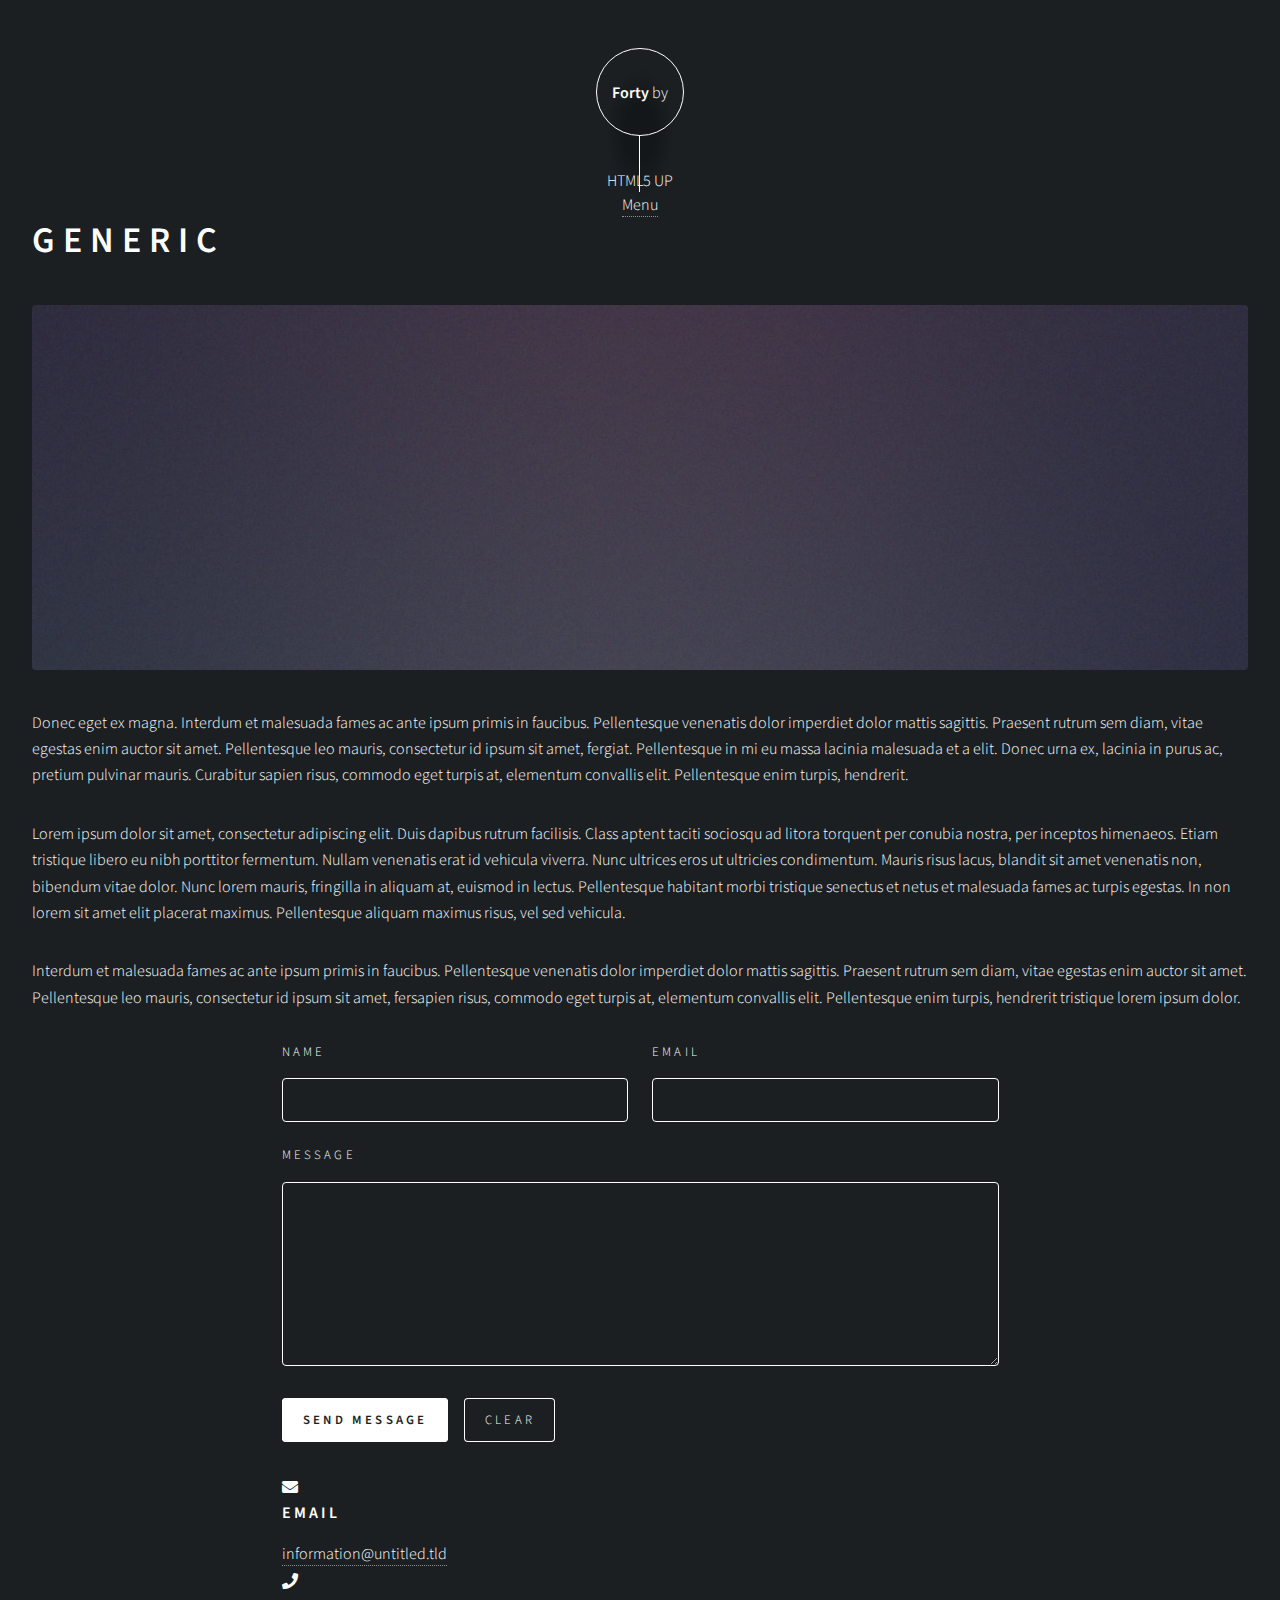
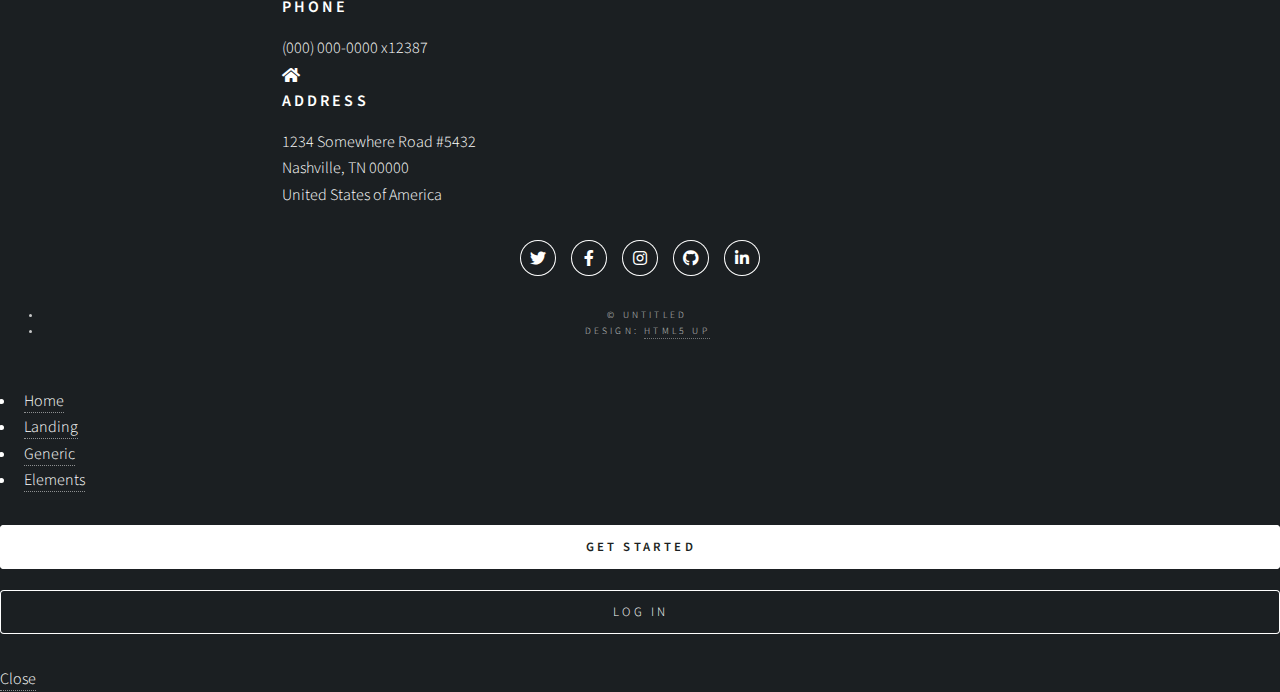
<file: generic.html>
<!DOCTYPE HTML>
<!--
	Forty by HTML5 UP
	html5up.net | @ajlkn
	Free for personal and commercial use under the CCA 3.0 license (html5up.net/license)
-->
<html>
	<head>
		<title>Generic - Forty by HTML5 UP</title>
		<meta charset="utf-8" />
		<meta name="viewport" content="width=device-width, initial-scale=1, user-scalable=no" />
		<link rel="stylesheet" href="assets/css/main.css" />
		<noscript><link rel="stylesheet" href="assets/css/noscript.css" /></noscript>
	</head>
	<body class="is-preload">

		<!-- Wrapper -->
			<div id="wrapper">

				<!-- Header -->
					<header id="header">
						<a href="index.html" class="logo"><strong>Forty</strong> <span>by HTML5 UP</span></a>
						<nav>
							<a href="#menu">Menu</a>
						</nav>
					</header>

				<!-- Menu -->
					<nav id="menu">
						<ul class="links">
							<li><a href="index.html">Home</a></li>
							<li><a href="landing.html">Landing</a></li>
							<li><a href="generic.html">Generic</a></li>
							<li><a href="elements.html">Elements</a></li>
						</ul>
						<ul class="actions stacked">
							<li><a href="#" class="button primary fit">Get Started</a></li>
							<li><a href="#" class="button fit">Log In</a></li>
						</ul>
					</nav>

				<!-- Main -->
					<div id="main" class="alt">

						<!-- One -->
							<section id="one">
								<div class="inner">
									<header class="major">
										<h1>Generic</h1>
									</header>
									<span class="image main"><img src="images/pic11.jpg" alt="" /></span>
									<p>Donec eget ex magna. Interdum et malesuada fames ac ante ipsum primis in faucibus. Pellentesque venenatis dolor imperdiet dolor mattis sagittis. Praesent rutrum sem diam, vitae egestas enim auctor sit amet. Pellentesque leo mauris, consectetur id ipsum sit amet, fergiat. Pellentesque in mi eu massa lacinia malesuada et a elit. Donec urna ex, lacinia in purus ac, pretium pulvinar mauris. Curabitur sapien risus, commodo eget turpis at, elementum convallis elit. Pellentesque enim turpis, hendrerit.</p>
									<p>Lorem ipsum dolor sit amet, consectetur adipiscing elit. Duis dapibus rutrum facilisis. Class aptent taciti sociosqu ad litora torquent per conubia nostra, per inceptos himenaeos. Etiam tristique libero eu nibh porttitor fermentum. Nullam venenatis erat id vehicula viverra. Nunc ultrices eros ut ultricies condimentum. Mauris risus lacus, blandit sit amet venenatis non, bibendum vitae dolor. Nunc lorem mauris, fringilla in aliquam at, euismod in lectus. Pellentesque habitant morbi tristique senectus et netus et malesuada fames ac turpis egestas. In non lorem sit amet elit placerat maximus. Pellentesque aliquam maximus risus, vel sed vehicula.</p>
									<p>Interdum et malesuada fames ac ante ipsum primis in faucibus. Pellentesque venenatis dolor imperdiet dolor mattis sagittis. Praesent rutrum sem diam, vitae egestas enim auctor sit amet. Pellentesque leo mauris, consectetur id ipsum sit amet, fersapien risus, commodo eget turpis at, elementum convallis elit. Pellentesque enim turpis, hendrerit tristique lorem ipsum dolor.</p>
								</div>
							</section>

					</div>

				<!-- Contact -->
					<section id="contact">
						<div class="inner">
							<section>
								<form method="post" action="#">
									<div class="fields">
										<div class="field half">
											<label for="name">Name</label>
											<input type="text" name="name" id="name" />
										</div>
										<div class="field half">
											<label for="email">Email</label>
											<input type="text" name="email" id="email" />
										</div>
										<div class="field">
											<label for="message">Message</label>
											<textarea name="message" id="message" rows="6"></textarea>
										</div>
									</div>
									<ul class="actions">
										<li><input type="submit" value="Send Message" class="primary" /></li>
										<li><input type="reset" value="Clear" /></li>
									</ul>
								</form>
							</section>
							<section class="split">
								<section>
									<div class="contact-method">
										<span class="icon solid alt fa-envelope"></span>
										<h3>Email</h3>
										<a href="#">information@untitled.tld</a>
									</div>
								</section>
								<section>
									<div class="contact-method">
										<span class="icon solid alt fa-phone"></span>
										<h3>Phone</h3>
										<span>(000) 000-0000 x12387</span>
									</div>
								</section>
								<section>
									<div class="contact-method">
										<span class="icon solid alt fa-home"></span>
										<h3>Address</h3>
										<span>1234 Somewhere Road #5432<br />
										Nashville, TN 00000<br />
										United States of America</span>
									</div>
								</section>
							</section>
						</div>
					</section>

				<!-- Footer -->
					<footer id="footer">
						<div class="inner">
							<ul class="icons">
								<li><a href="#" class="icon brands alt fa-twitter"><span class="label">Twitter</span></a></li>
								<li><a href="#" class="icon brands alt fa-facebook-f"><span class="label">Facebook</span></a></li>
								<li><a href="#" class="icon brands alt fa-instagram"><span class="label">Instagram</span></a></li>
								<li><a href="#" class="icon brands alt fa-github"><span class="label">GitHub</span></a></li>
								<li><a href="#" class="icon brands alt fa-linkedin-in"><span class="label">LinkedIn</span></a></li>
							</ul>
							<ul class="copyright">
								<li>&copy; Untitled</li><li>Design: <a href="https://html5up.net">HTML5 UP</a></li>
							</ul>
						</div>
					</footer>

			</div>

		<!-- Scripts -->
			<script src="assets/js/jquery.min.js"></script>
			<script src="assets/js/jquery.scrolly.min.js"></script>
			<script src="assets/js/jquery.scrollex.min.js"></script>
			<script src="assets/js/browser.min.js"></script>
			<script src="assets/js/breakpoints.min.js"></script>
			<script src="assets/js/util.js"></script>
			<script src="assets/js/main.js"></script>

	</body>
</html>
</file>
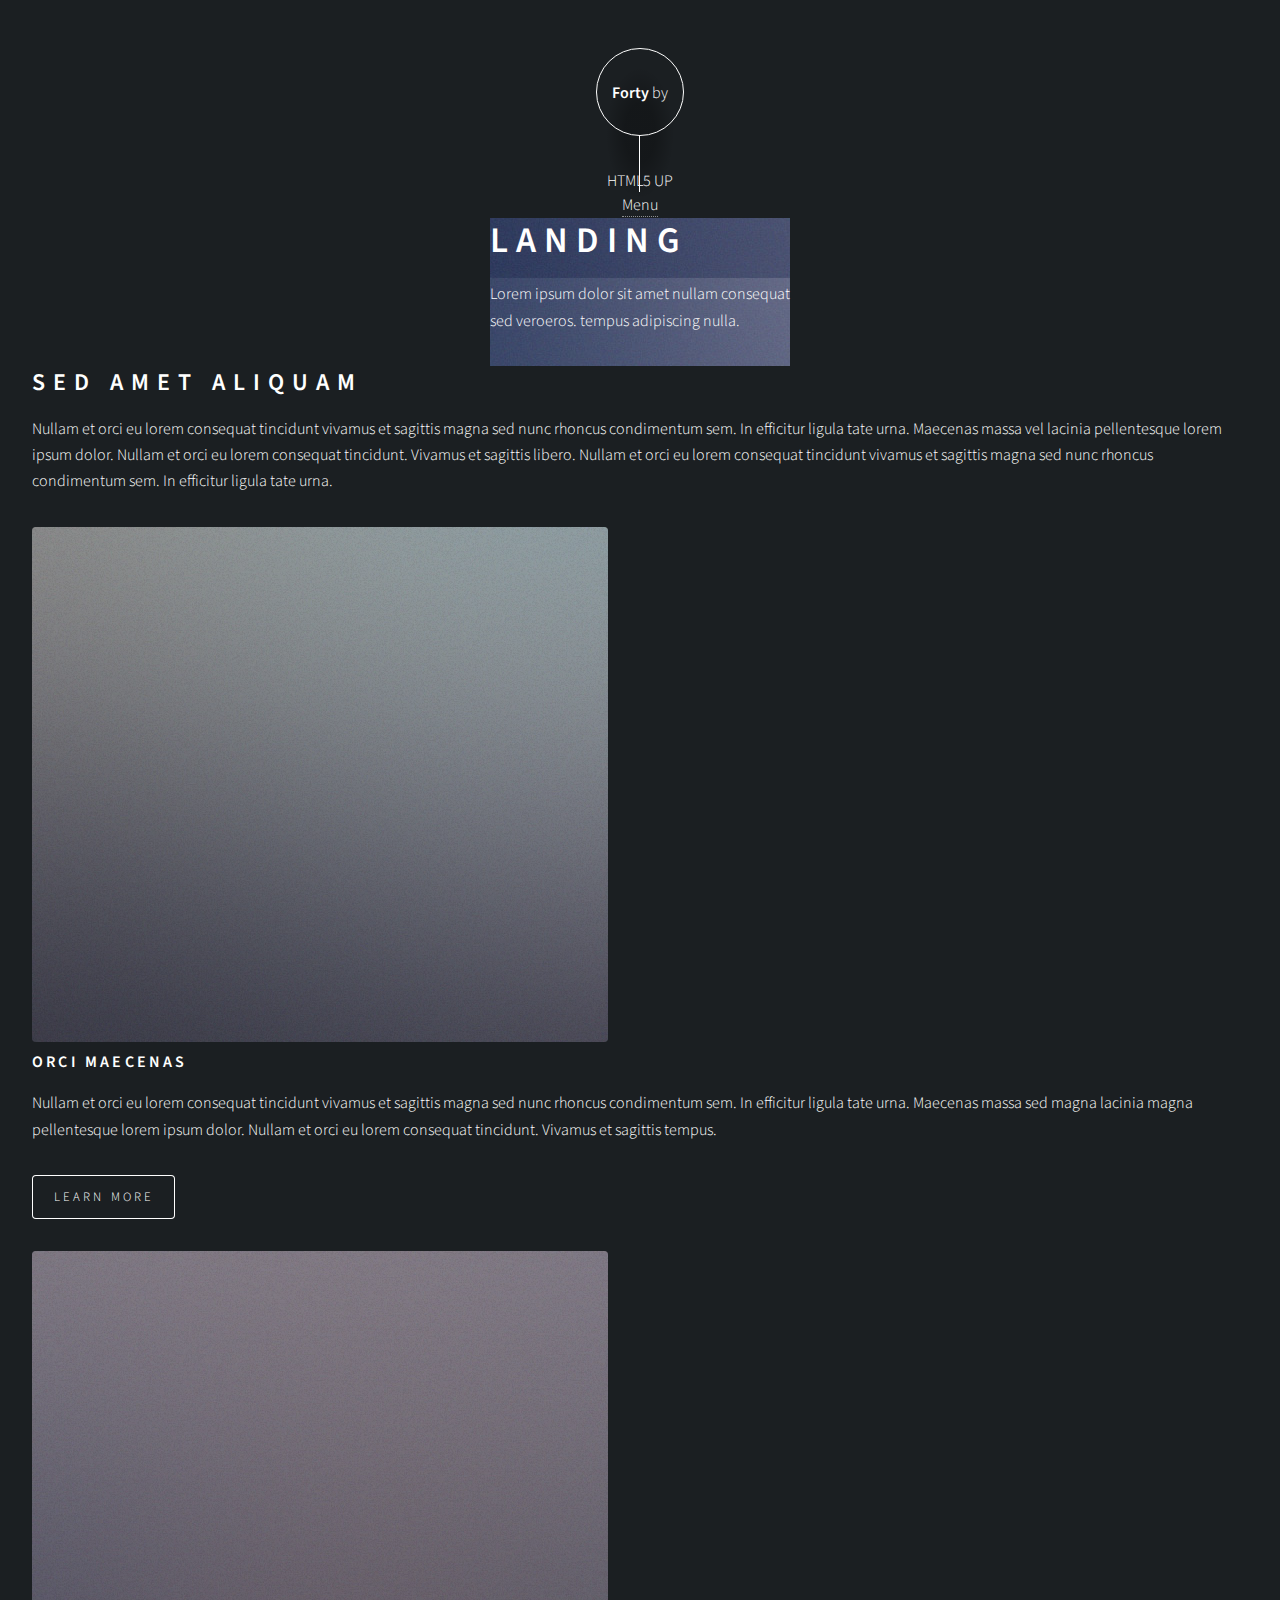
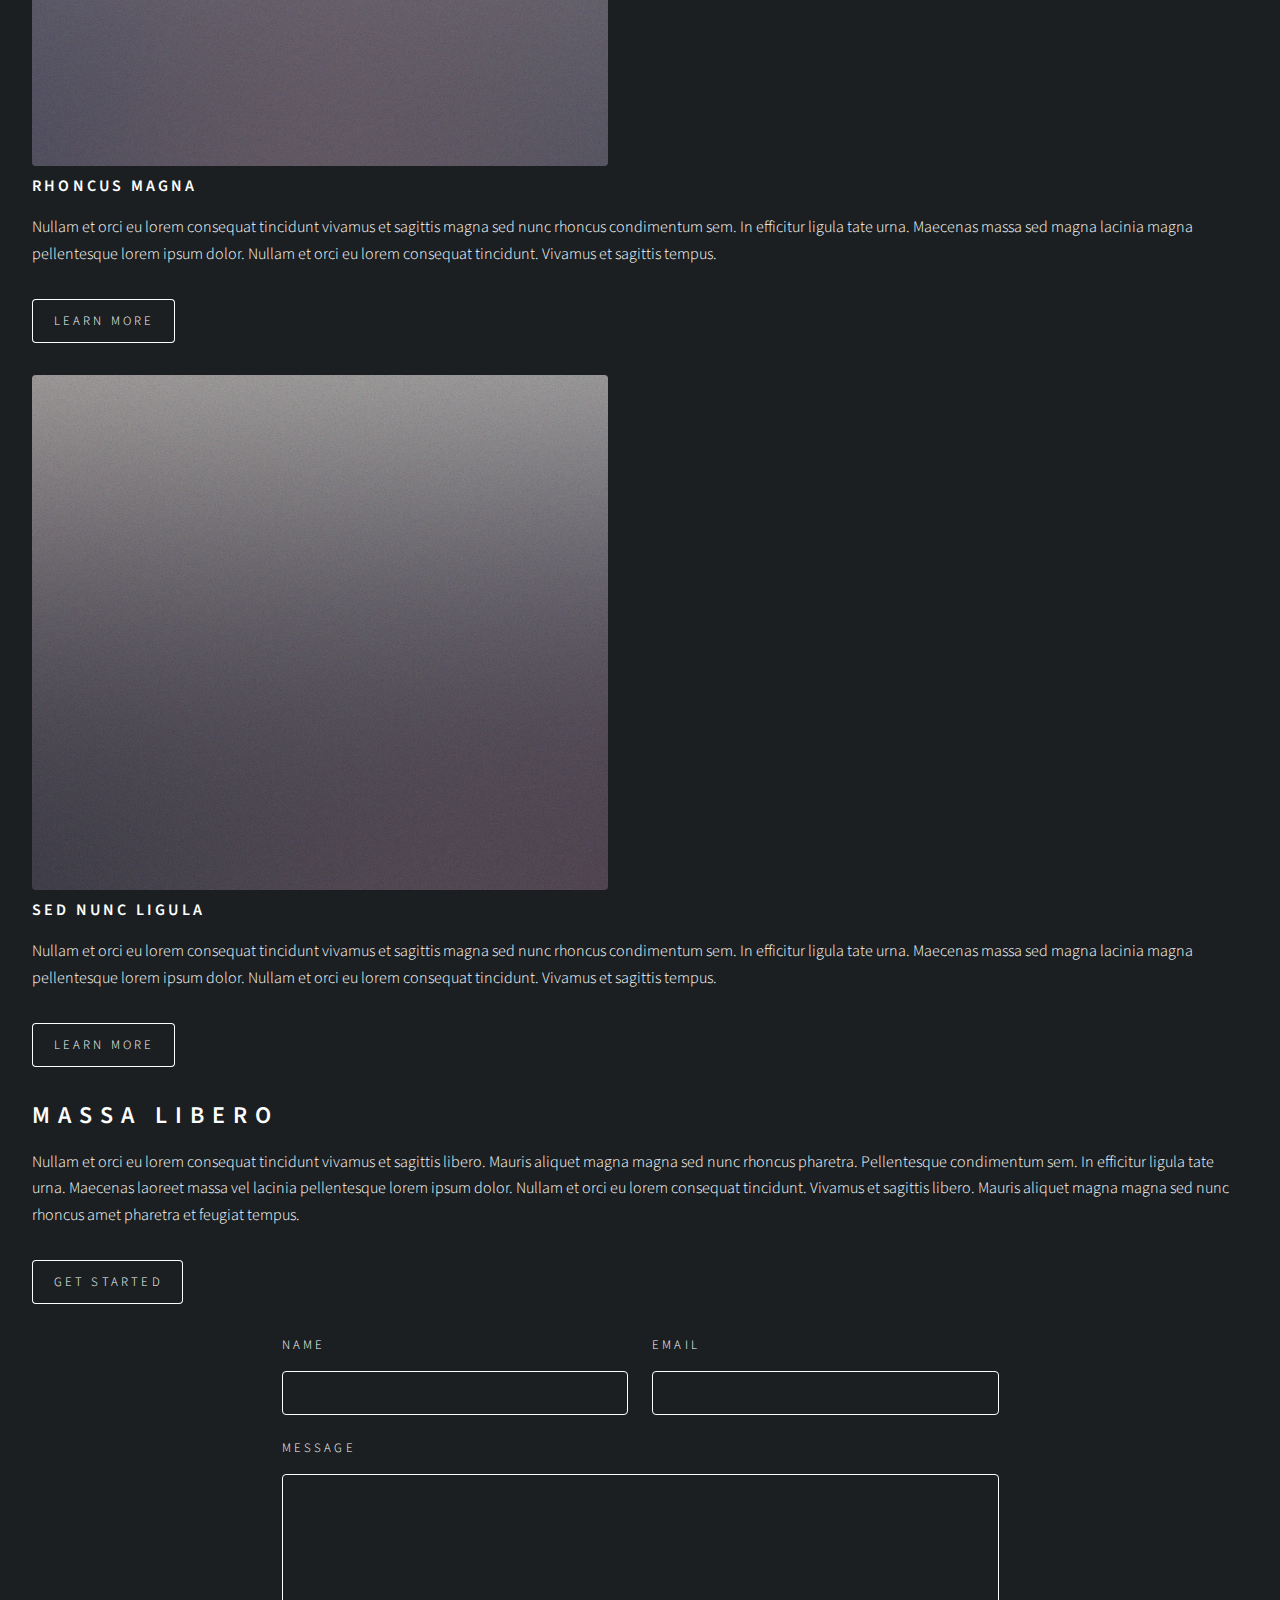
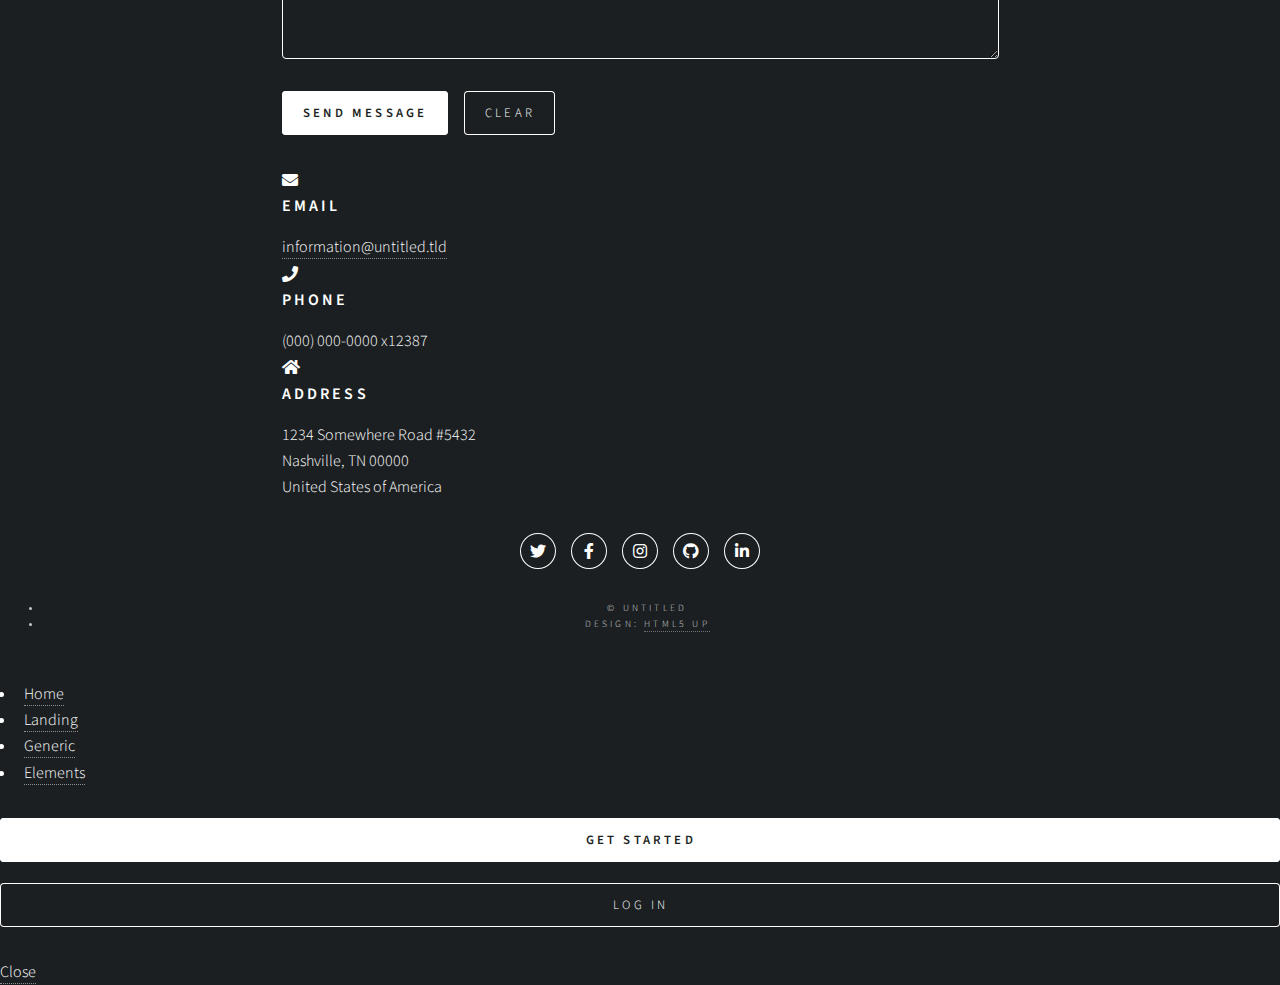
<file: landing.html>
<!DOCTYPE HTML>
<!--
	Forty by HTML5 UP
	html5up.net | @ajlkn
	Free for personal and commercial use under the CCA 3.0 license (html5up.net/license)
-->
<html>
	<head>
		<title>Landing - Forty by HTML5 UP</title>
		<meta charset="utf-8" />
		<meta name="viewport" content="width=device-width, initial-scale=1, user-scalable=no" />
		<link rel="stylesheet" href="assets/css/main.css" />
		<noscript><link rel="stylesheet" href="assets/css/noscript.css" /></noscript>
	</head>
	<body class="is-preload">

		<!-- Wrapper -->
			<div id="wrapper">

				<!-- Header -->
				<!-- Note: The "styleN" class below should match that of the banner element. -->
					<header id="header" class="alt style2">
						<a href="index.html" class="logo"><strong>Forty</strong> <span>by HTML5 UP</span></a>
						<nav>
							<a href="#menu">Menu</a>
						</nav>
					</header>

				<!-- Menu -->
					<nav id="menu">
						<ul class="links">
							<li><a href="index.html">Home</a></li>
							<li><a href="landing.html">Landing</a></li>
							<li><a href="generic.html">Generic</a></li>
							<li><a href="elements.html">Elements</a></li>
						</ul>
						<ul class="actions stacked">
							<li><a href="#" class="button primary fit">Get Started</a></li>
							<li><a href="#" class="button fit">Log In</a></li>
						</ul>
					</nav>

				<!-- Banner -->
				<!-- Note: The "styleN" class below should match that of the header element. -->
					<section id="banner" class="style2">
						<div class="inner">
							<span class="image">
								<img src="images/pic07.jpg" alt="" />
							</span>
							<header class="major">
								<h1>Landing</h1>
							</header>
							<div class="content">
								<p>Lorem ipsum dolor sit amet nullam consequat<br />
								sed veroeros. tempus adipiscing nulla.</p>
							</div>
						</div>
					</section>

				<!-- Main -->
					<div id="main">

						<!-- One -->
							<section id="one">
								<div class="inner">
									<header class="major">
										<h2>Sed amet aliquam</h2>
									</header>
									<p>Nullam et orci eu lorem consequat tincidunt vivamus et sagittis magna sed nunc rhoncus condimentum sem. In efficitur ligula tate urna. Maecenas massa vel lacinia pellentesque lorem ipsum dolor. Nullam et orci eu lorem consequat tincidunt. Vivamus et sagittis libero. Nullam et orci eu lorem consequat tincidunt vivamus et sagittis magna sed nunc rhoncus condimentum sem. In efficitur ligula tate urna.</p>
								</div>
							</section>

						<!-- Two -->
							<section id="two" class="spotlights">
								<section>
									<a href="generic.html" class="image">
										<img src="images/pic08.jpg" alt="" data-position="center center" />
									</a>
									<div class="content">
										<div class="inner">
											<header class="major">
												<h3>Orci maecenas</h3>
											</header>
											<p>Nullam et orci eu lorem consequat tincidunt vivamus et sagittis magna sed nunc rhoncus condimentum sem. In efficitur ligula tate urna. Maecenas massa sed magna lacinia magna pellentesque lorem ipsum dolor. Nullam et orci eu lorem consequat tincidunt. Vivamus et sagittis tempus.</p>
											<ul class="actions">
												<li><a href="generic.html" class="button">Learn more</a></li>
											</ul>
										</div>
									</div>
								</section>
								<section>
									<a href="generic.html" class="image">
										<img src="images/pic09.jpg" alt="" data-position="top center" />
									</a>
									<div class="content">
										<div class="inner">
											<header class="major">
												<h3>Rhoncus magna</h3>
											</header>
											<p>Nullam et orci eu lorem consequat tincidunt vivamus et sagittis magna sed nunc rhoncus condimentum sem. In efficitur ligula tate urna. Maecenas massa sed magna lacinia magna pellentesque lorem ipsum dolor. Nullam et orci eu lorem consequat tincidunt. Vivamus et sagittis tempus.</p>
											<ul class="actions">
												<li><a href="generic.html" class="button">Learn more</a></li>
											</ul>
										</div>
									</div>
								</section>
								<section>
									<a href="generic.html" class="image">
										<img src="images/pic10.jpg" alt="" data-position="25% 25%" />
									</a>
									<div class="content">
										<div class="inner">
											<header class="major">
												<h3>Sed nunc ligula</h3>
											</header>
											<p>Nullam et orci eu lorem consequat tincidunt vivamus et sagittis magna sed nunc rhoncus condimentum sem. In efficitur ligula tate urna. Maecenas massa sed magna lacinia magna pellentesque lorem ipsum dolor. Nullam et orci eu lorem consequat tincidunt. Vivamus et sagittis tempus.</p>
											<ul class="actions">
												<li><a href="generic.html" class="button">Learn more</a></li>
											</ul>
										</div>
									</div>
								</section>
							</section>

						<!-- Three -->
							<section id="three">
								<div class="inner">
									<header class="major">
										<h2>Massa libero</h2>
									</header>
									<p>Nullam et orci eu lorem consequat tincidunt vivamus et sagittis libero. Mauris aliquet magna magna sed nunc rhoncus pharetra. Pellentesque condimentum sem. In efficitur ligula tate urna. Maecenas laoreet massa vel lacinia pellentesque lorem ipsum dolor. Nullam et orci eu lorem consequat tincidunt. Vivamus et sagittis libero. Mauris aliquet magna magna sed nunc rhoncus amet pharetra et feugiat tempus.</p>
									<ul class="actions">
										<li><a href="generic.html" class="button next">Get Started</a></li>
									</ul>
								</div>
							</section>

					</div>

				<!-- Contact -->
					<section id="contact">
						<div class="inner">
							<section>
								<form method="post" action="#">
									<div class="fields">
										<div class="field half">
											<label for="name">Name</label>
											<input type="text" name="name" id="name" />
										</div>
										<div class="field half">
											<label for="email">Email</label>
											<input type="text" name="email" id="email" />
										</div>
										<div class="field">
											<label for="message">Message</label>
											<textarea name="message" id="message" rows="6"></textarea>
										</div>
									</div>
									<ul class="actions">
										<li><input type="submit" value="Send Message" class="primary" /></li>
										<li><input type="reset" value="Clear" /></li>
									</ul>
								</form>
							</section>
							<section class="split">
								<section>
									<div class="contact-method">
										<span class="icon solid alt fa-envelope"></span>
										<h3>Email</h3>
										<a href="#">information@untitled.tld</a>
									</div>
								</section>
								<section>
									<div class="contact-method">
										<span class="icon solid alt fa-phone"></span>
										<h3>Phone</h3>
										<span>(000) 000-0000 x12387</span>
									</div>
								</section>
								<section>
									<div class="contact-method">
										<span class="icon solid alt fa-home"></span>
										<h3>Address</h3>
										<span>1234 Somewhere Road #5432<br />
										Nashville, TN 00000<br />
										United States of America</span>
									</div>
								</section>
							</section>
						</div>
					</section>

				<!-- Footer -->
					<footer id="footer">
						<div class="inner">
							<ul class="icons">
								<li><a href="#" class="icon brands alt fa-twitter"><span class="label">Twitter</span></a></li>
								<li><a href="#" class="icon brands alt fa-facebook-f"><span class="label">Facebook</span></a></li>
								<li><a href="#" class="icon brands alt fa-instagram"><span class="label">Instagram</span></a></li>
								<li><a href="#" class="icon brands alt fa-github"><span class="label">GitHub</span></a></li>
								<li><a href="#" class="icon brands alt fa-linkedin-in"><span class="label">LinkedIn</span></a></li>
							</ul>
							<ul class="copyright">
								<li>&copy; Untitled</li><li>Design: <a href="https://html5up.net">HTML5 UP</a></li>
							</ul>
						</div>
					</footer>

			</div>

		<!-- Scripts -->
			<script src="assets/js/jquery.min.js"></script>
			<script src="assets/js/jquery.scrolly.min.js"></script>
			<script src="assets/js/jquery.scrollex.min.js"></script>
			<script src="assets/js/browser.min.js"></script>
			<script src="assets/js/breakpoints.min.js"></script>
			<script src="assets/js/util.js"></script>
			<script src="assets/js/main.js"></script>

	</body>
</html>
</file>
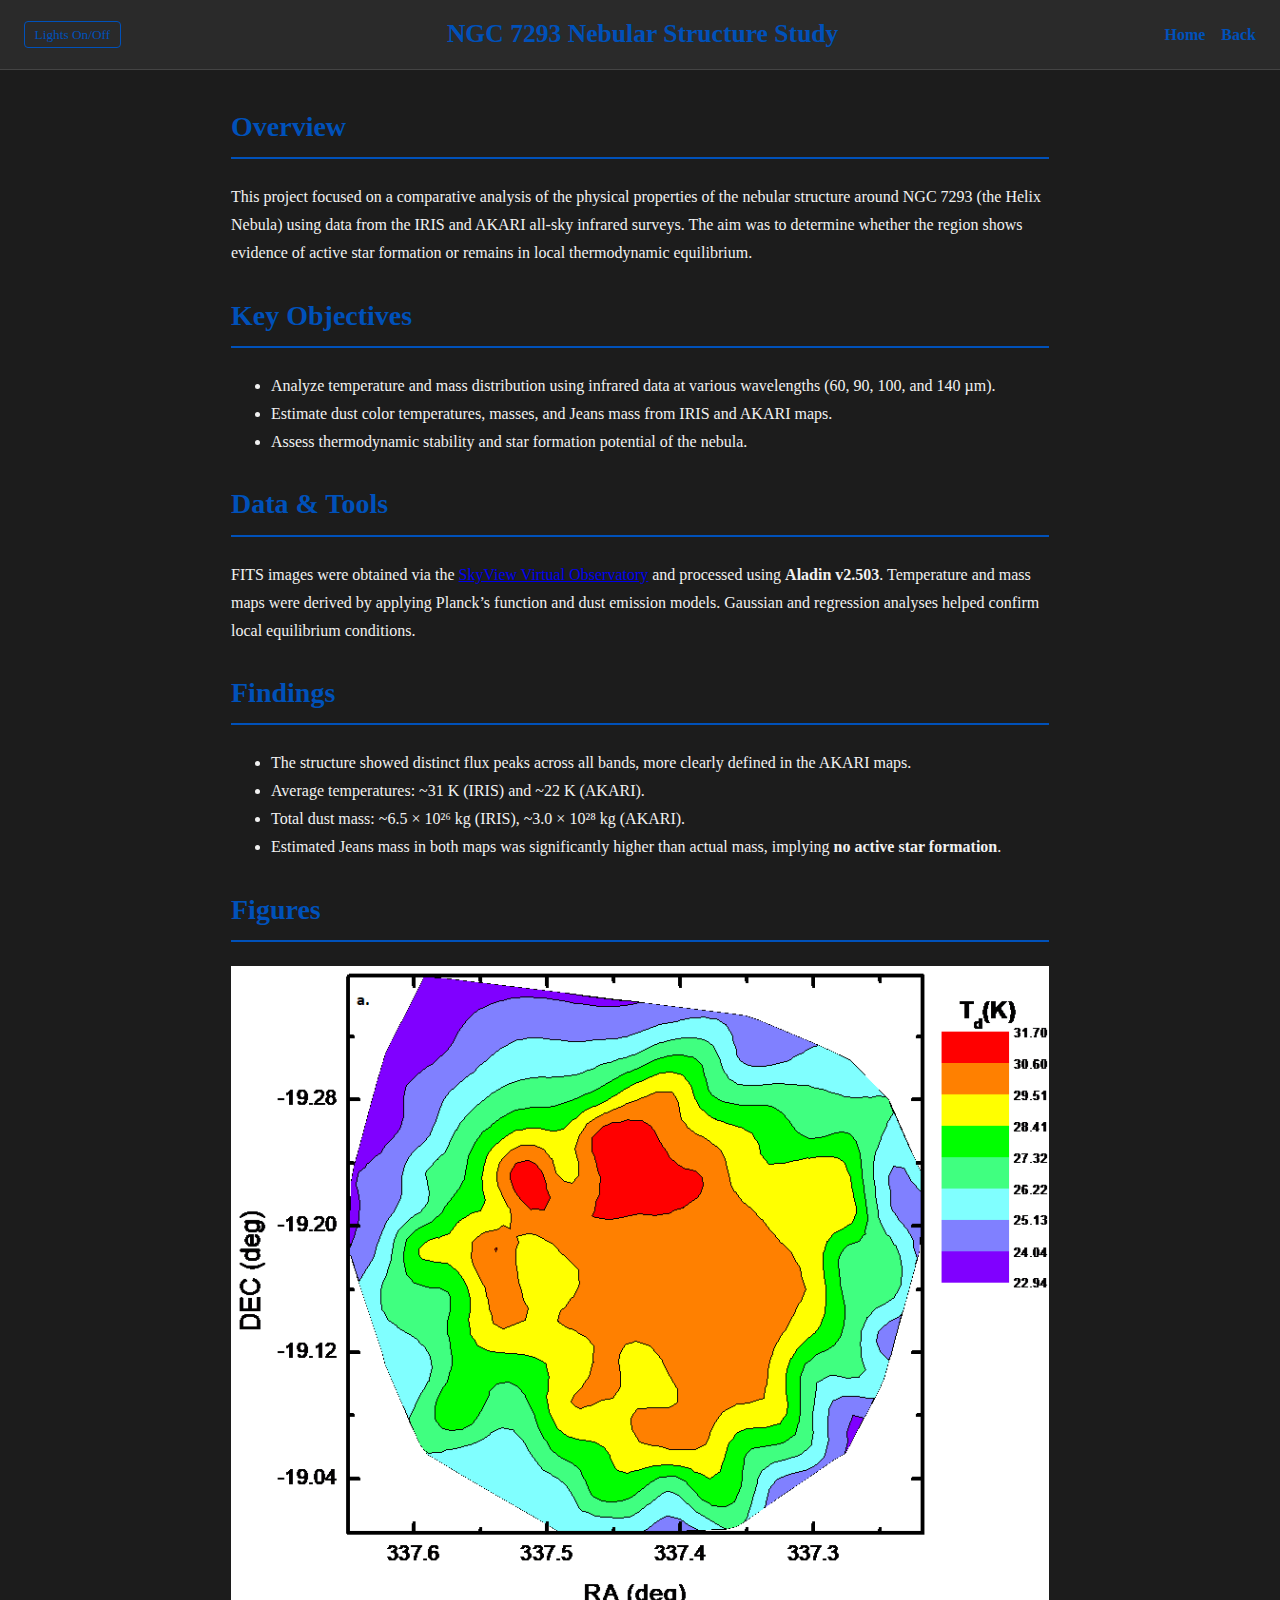
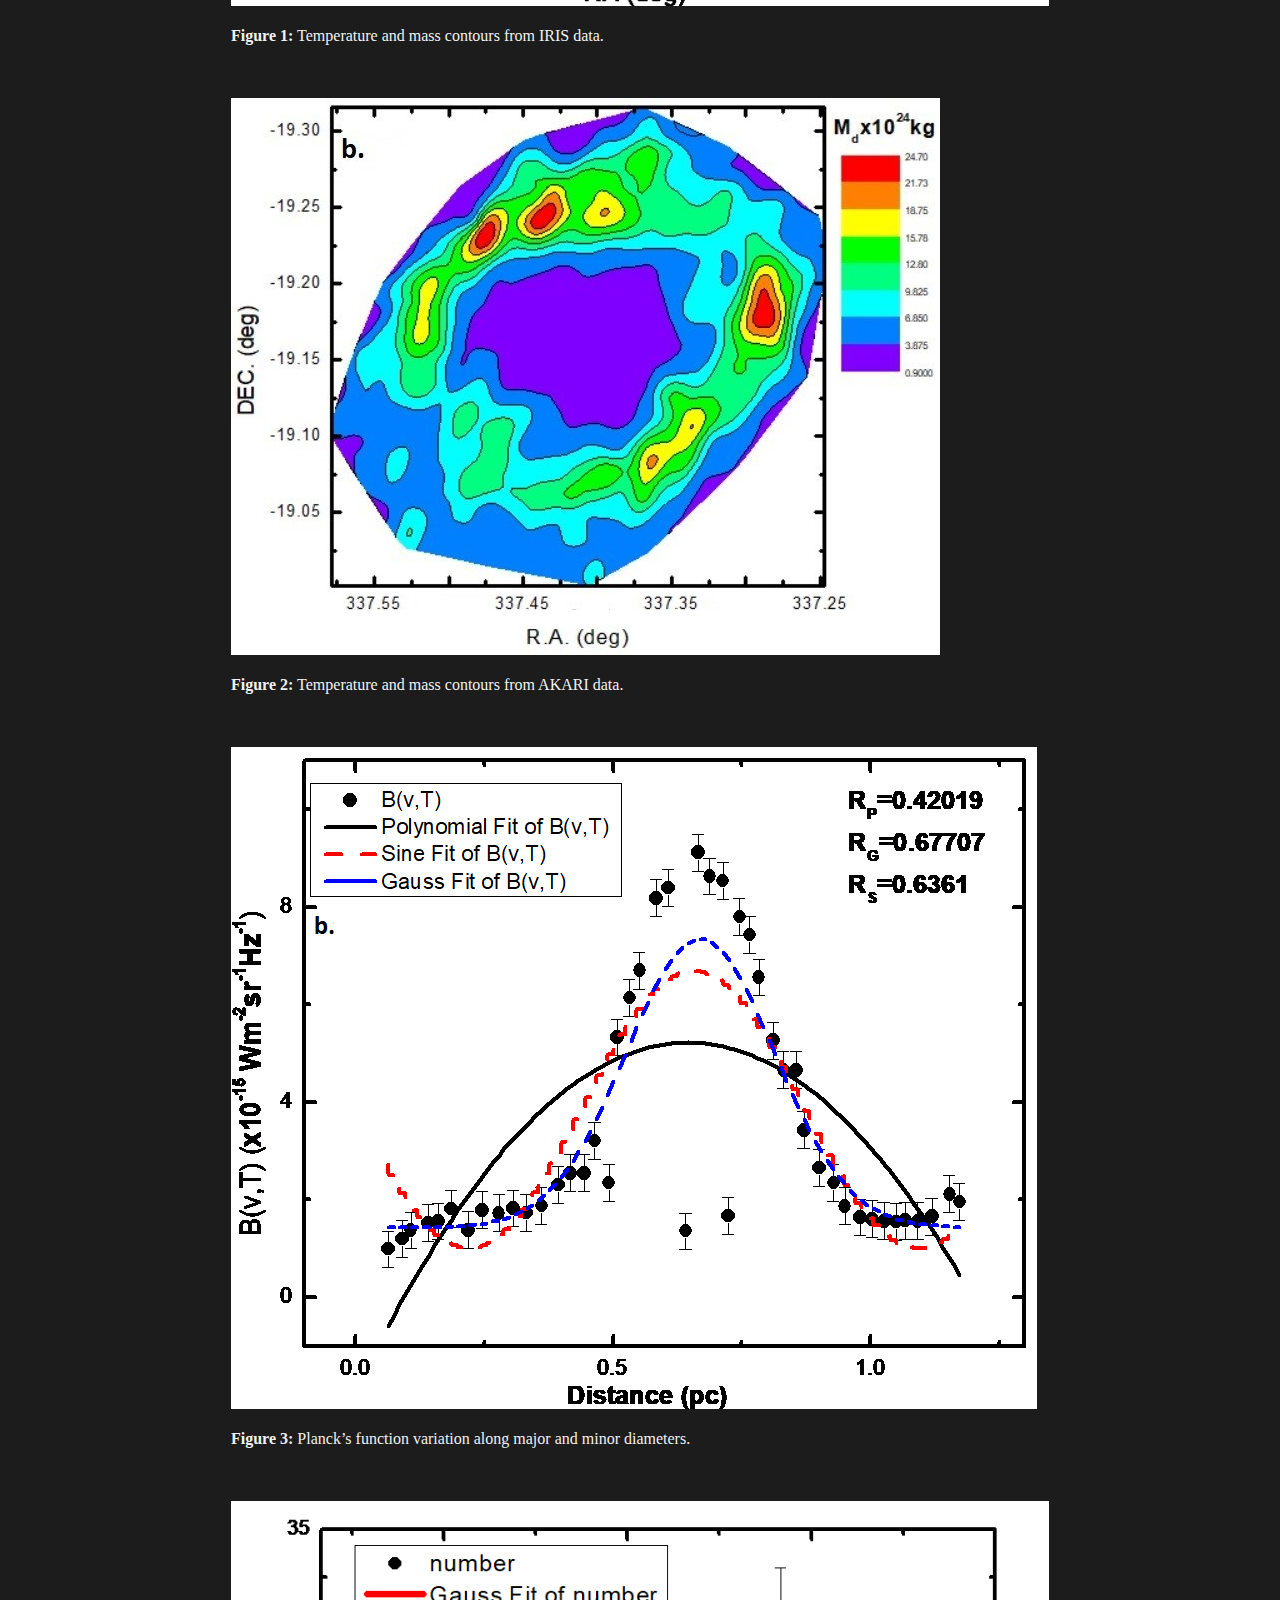
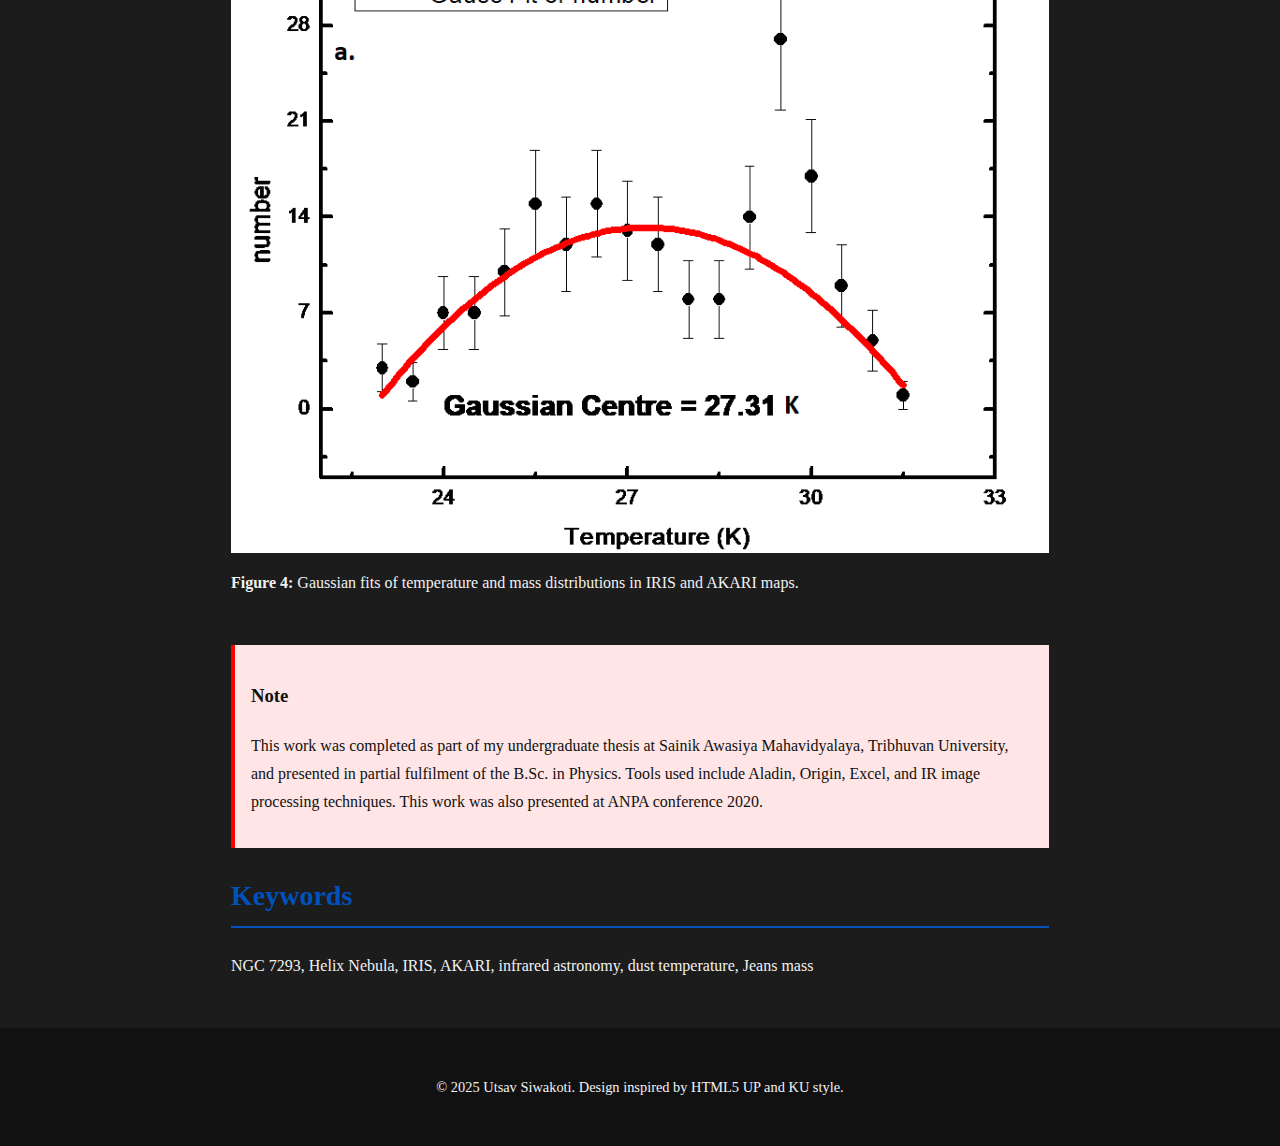
<file: research/ngc7293.html>
<!DOCTYPE html>
<html lang="en">
<head>
  <meta charset="UTF-8" />
  <meta name="viewport" content="width=device-width, initial-scale=1.0"/>
  <title>NGC 7293</title>
  <style>
:root {
  --main-color: #0051BA;
  --font-body: 'Georgia', serif;
  --header-height: 70px;

  /* Dark theme as default */
  --bg-color: #1c1c1c;
  --text-color: #f1f1f1;
  --border-color: #444444;
  --timeline-border: #555555;
  --highlight: #2a2a2a;
  --footer-bg: #111;
}

body.light {
  --bg-color: #ffffff;
  --text-color: #111111;
  --border-color: #dddddd;
  --timeline-border: #cccccc;
  --highlight: #f9f9f9;
  --footer-bg: #f1f1f1;
}


    *, *::before, *::after {
      box-sizing: border-box;
    }

    body {
      margin: 0;
      font-family: var(--font-body);
      background: var(--bg-color);
      color: var(--text-color);
      line-height: 1.75;
    }

    header {
      position: fixed;
      top: 0;
      left: 0;
      right: 0;
      height: var(--header-height);
      background: var(--highlight);
      border-bottom: 1px solid var(--border-color);
      display: flex;
      align-items: center;
      justify-content: space-between;
      padding: 0 1.5rem;
      z-index: 1000;
    }

    header h1 {
      font-size: 1.6rem;
      color: var(--main-color);
      margin: 0;
    }

    nav ul {
      list-style: none;
      display: flex;
      gap: 1rem;
      margin: 0;
      padding: 0;
    }

    nav a {
      text-decoration: none;
      color: var(--main-color);
      font-weight: bold;
    }

    nav a:hover {
      text-decoration: underline;
    }

    main {
      max-width: 850px;
      margin: calc(var(--header-height) + 2rem) auto 3rem;
      padding: 0 1rem;
    }

    h2 {
      color: var(--main-color);
      font-size: 1.75rem;
      border-bottom: 2px solid var(--main-color);
      padding-bottom: 0.4rem;
      margin-bottom: 1.5rem;
    }

    .timeline {
      position: relative;
      padding-left: 2rem;
      border-left: 3px solid var(--timeline-border);
    }

    .timeline-entry {
      position: relative;
      margin-bottom: 2.5rem;
      padding-left: 0.5rem;
    }

    .timeline-entry::before {
      content: '';
      position: absolute;
      left: -11px;
      top: 0.35rem;
      width: 14px;
      height: 14px;
      background: var(--main-color);
      border: 2px solid var(--bg-color);
      border-radius: 50%;
      z-index: 1;
    }

    .timeline-entry h3 {
      margin: 0 0 0.25rem;
      font-size: 1.3rem;
      color: var(--text-color);
    }

    .timeline-entry p {
      margin: 0 0 1rem;
      color: var(--text-color);
      font-style: italic;
    }

    .timeline-entry ul {
      padding-left: 1.2rem;
      margin: 0.5rem 0 0;
      list-style-type: disc;
    }

    .timeline-entry li {
      margin-bottom: 1rem;
    }

    .timeline-entry strong {
      color: var(--text-color);
      display: block;
      margin-bottom: 0.2rem;
    }
    
      table {
      width: 100%;
      border-collapse: collapse;
      margin-top: 1em;
    }
        th, td {
      border: 1px solid #ccc;
      padding: 0.75em;
      text-align: left;
    }

    tr:nth-child(even) {
      background: #transparent;
    }

    .notice {
      background: #ffe5e5;
      text-align: left;
      color: #111;  
      border-left: 4px solid red;
      padding: 1em;
      margin-top: 1em;
    }

    a.button {
      display: inline-block;
      margin-top: 0.3rem;
      padding: 0.45rem 0.9rem;
      font-size: 0.9rem;
      border: 1px solid var(--main-color);
      border-radius: 4px;
      color: var(--main-color);
      text-decoration: none;
      transition: background 0.3s ease;
    }

    a.button:hover {
      background: var(--main-color);
      color: #fff;
    }

    footer {
      text-align: center;
      padding: 2rem 1rem;
      font-size: 0.9rem;
      color: var(--text-color);
      background: var(--footer-bg);
    }

    @media (max-width: 600px) {
      body {
        font-size: 16px;
      }

      header {
        flex-direction: column;
        align-items: flex-start;
        height: auto;
        padding: 1rem;
        gap: 0.5rem;
      }

      nav ul {
        flex-direction: column;
        gap: 0.3rem;
        padding-left: 0;
      }

      .timeline {
        padding-left: 1.5rem;
      }

      .timeline-entry::before {
        left: -10px;
      }
    }
  </style>
</head>

<body>
  <header>
    
    <button id="toggle-dark" style="background:none;border:1px solid var(--main-color);padding:0.3rem 0.6rem;font-family:inherit;color:var(--main-color);border-radius:4px;cursor:pointer;">
  Lights On/Off
</button>
    <h1>NGC 7293 Nebular Structure Study</h1>
    <nav>
      <ul>
        <li><a href="../index.html">Home</a></li>
        <li><a onclick="history.back();">Back</a></li>
      </ul>
    </nav>
  </header>

  <main id="main">
    <section>
      <h2>Overview</h2>
      <p>
        This project focused on a comparative analysis of the physical properties of the nebular structure around NGC 7293 (the Helix Nebula)
        using data from the IRIS and AKARI all-sky infrared surveys. The aim was to determine whether the region shows evidence of active star
        formation or remains in local thermodynamic equilibrium.
      </p>
    </section>

    <section>
      <h2>Key Objectives</h2>
      <ul>
        <li>Analyze temperature and mass distribution using infrared data at various wavelengths (60, 90, 100, and 140 µm).</li>
        <li>Estimate dust color temperatures, masses, and Jeans mass from IRIS and AKARI maps.</li>
        <li>Assess thermodynamic stability and star formation potential of the nebula.</li>
      </ul>
    </section>

    <section>
      <h2>Data & Tools</h2>
      <p>
        FITS images were obtained via the <a href="https://skyview.gsfc.nasa.gov/" target="_blank">SkyView Virtual Observatory</a>
        and processed using <strong>Aladin v2.503</strong>. Temperature and mass maps were derived by applying Planck’s function and
        dust emission models. Gaussian and regression analyses helped confirm local equilibrium conditions.
      </p>
    </section>

    <section>
      <h2>Findings</h2>
      <ul>
        <li>The structure showed distinct flux peaks across all bands, more clearly defined in the AKARI maps.</li>
        <li>Average temperatures: ~31 K (IRIS) and ~22 K (AKARI).</li>
        <li>Total dust mass: ~6.5 × 10²⁶ kg (IRIS), ~3.0 × 10²⁸ kg (AKARI).</li>
        <li>Estimated Jeans mass in both maps was significantly higher than actual mass, implying <strong>no active star formation</strong>.</li>
      </ul>
    </section>

<section>
  <h2>Figures</h2>

  <!-- Figure 1 -->
  <div style="max-width: 100%; overflow: hidden; margin-bottom: 2rem;">
    <div class="astro-image">
      <img src="../images/ngc7293/iris_temp_mass_contour.png"
           alt="IRIS temperature and mass contour plots"
           loading="lazy"
           style="max-width: 100%; height: auto; display: block;">
      <p class="caption"><strong>Figure 1:</strong> Temperature and mass contours from IRIS data.</p>
    </div>
  </div>

  <!-- Figure 2 -->
  <div style="max-width: 100%; overflow: hidden; margin-bottom: 2rem;">
    <div class="astro-image">
      <img src="../images/ngc7293/akari_temp_mass_contour.jpg"
           alt="AKARI temperature and mass contour plots"
           loading="lazy"
           style="max-width: 100%; height: auto; display: block;">
      <p class="caption"><strong>Figure 2:</strong> Temperature and mass contours from AKARI data.</p>
    </div>
  </div>

  <!-- Figure 3 -->
  <div style="max-width: 100%; overflow: hidden; margin-bottom: 2rem;">
    <div class="astro-image">
      <img src="../images/ngc7293/planck_major_minor.png"
           alt="Planck function variation along major and minor axes"
           loading="lazy"
           style="max-width: 100%; height: auto; display: block;">
      <p class="caption"><strong>Figure 3:</strong> Planck’s function variation along major and minor diameters.</p>
    </div>
  </div>

  <!-- Figure 4 -->
  <div style="max-width: 100%; overflow: hidden; margin-bottom: 2rem;">
    <div class="astro-image">
      <img src="../images/ngc7293/gaussian_fits.png"
           alt="Gaussian fits of mass and temperature"
           loading="lazy"
           style="max-width: 100%; height: auto; display: block;">
      <p class="caption"><strong>Figure 4:</strong> Gaussian fits of temperature and mass distributions in IRIS and AKARI maps.</p>
    </div>
  </div>
</section>



    <div class="notice">
      <h3>Note</h3>
      <p>
        This work was completed as part of my undergraduate thesis at Sainik Awasiya Mahavidyalaya, Tribhuvan University, and presented in partial
        fulfilment of the B.Sc. in Physics. Tools used include Aladin, Origin, Excel, and IR image processing techniques. This work was also presented at ANPA conference 2020.
      </p>
    </div>

    <section>
      <h2>Keywords</h2>
      <p>NGC 7293, Helix Nebula, IRIS, AKARI, infrared astronomy, dust temperature, Jeans mass</p>
    </section>
  </main>

<footer>
  <p>&copy; 2025 Utsav Siwakoti. Design inspired by HTML5 UP and KU style.</p>
</footer>

<!-- Place the script RIGHT HERE, before </body> -->
<script>
  const toggleBtn = document.getElementById('toggle-dark');
  const body = document.body;

  // Default to dark (no class); add 'light' only if needed
  const storedTheme = localStorage.getItem('theme');
  if (storedTheme === 'light') {
    body.classList.add('light');
  }

  toggleBtn.addEventListener('click', () => {
    const isLight = body.classList.toggle('light');
    const theme = isLight ? 'light' : 'dark';
    localStorage.setItem('theme', theme);
  });
</script>
</body>
</html>
</file>
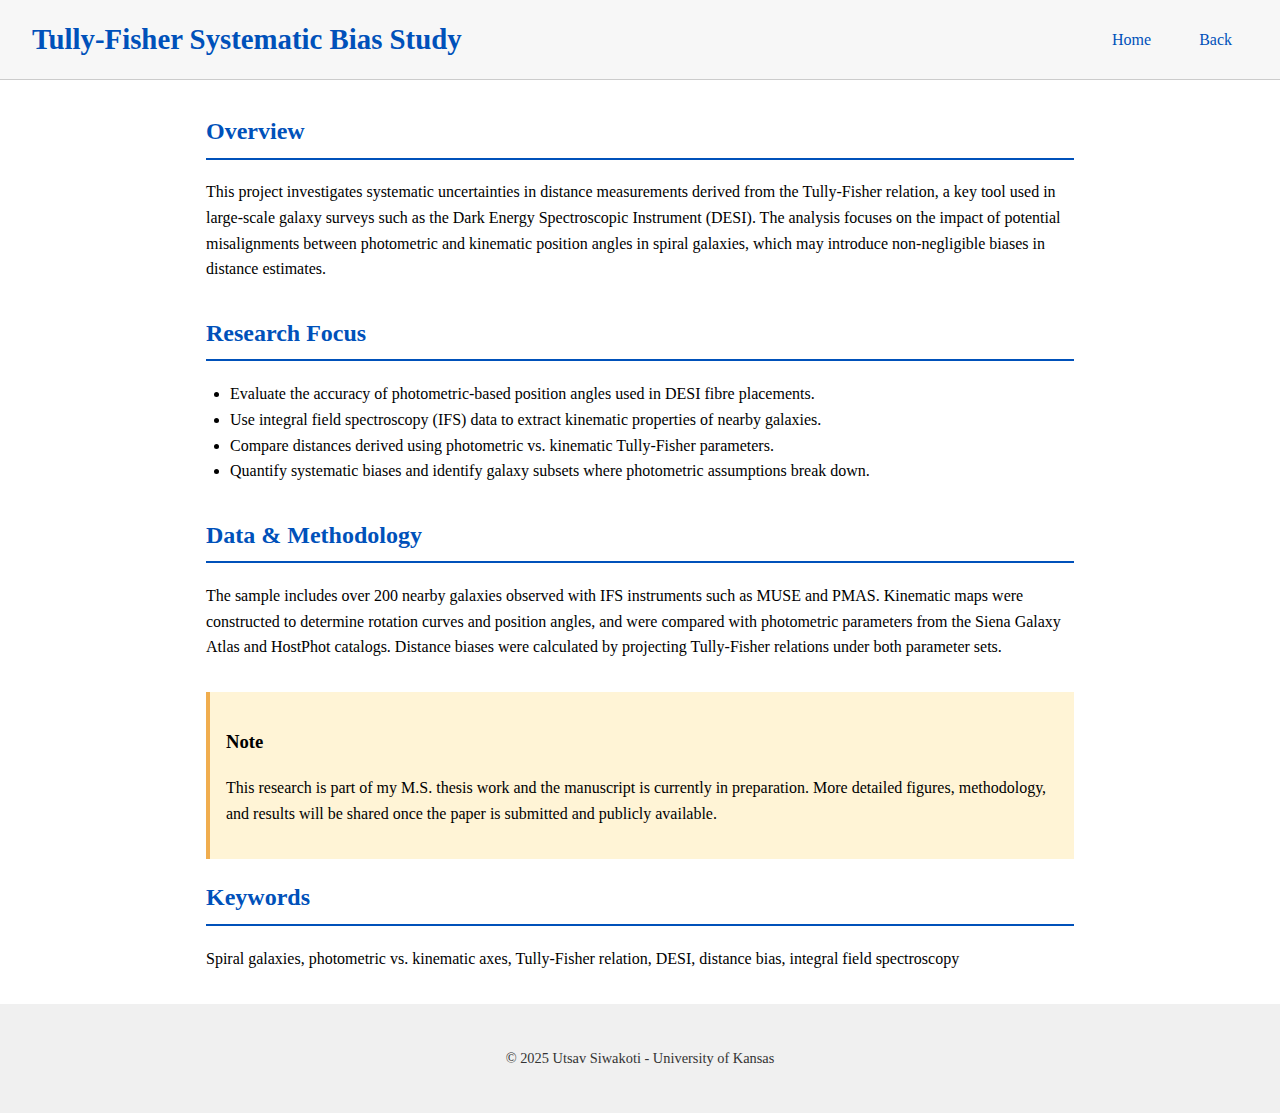
<file: research/tf.html>
<!DOCTYPE html>
<html lang="en">
<head>
  <meta charset="UTF-8" />
  <meta name="viewport" content="width=device-width, initial-scale=1.0"/>
  <title>Systematic Biases in Tully-Fisher Distances | Research</title>
  <style>
    :root {
      --main-color: #0051BA;
      --header-height: 80px;
      --font-body: 'Georgia', serif;
    }

    * {
      box-sizing: border-box;
    }

    body {
      margin: 0;
      font-family: var(--font-body);
      font-size: 16px;
      line-height: 1.6;
      color: #000;
      background: #fff;
    }

    a {
      color: var(--main-color);
      text-decoration: none;
    }

    a:hover {
      text-decoration: underline;
    }

    header {
      position: fixed;
      top: 0;
      left: 0;
      right: 0;
      height: var(--header-height);
      background: #f7f7f7;
      border-bottom: 1px solid #ccc;
      display: flex;
      align-items: center;
      justify-content: space-between;
      padding: 0 2em;
      z-index: 1000;
    }

    header h1 {
      font-size: 1.8em;
      margin: 0;
      color: var(--main-color);
    }

    nav ul {
      display: flex;
      gap: 1em;
      list-style: none;
      margin: 0;
      padding: 0;
    }

    nav a {
      padding: 0.5em 1em;
      border-radius: 4px;
    }

    #main {
      max-width: 900px;
      margin: calc(var(--header-height) + 2em) auto 2em;
      padding: 0 1em;
    }

    h2 {
      color: var(--main-color);
      border-bottom: 2px solid var(--main-color);
      padding-bottom: 0.3em;
    }

    ul {
      padding-left: 1.5em;
    }

    section {
      margin-bottom: 2em;
    }

    .notice {
      background: #fff4d6;
      border-left: 4px solid #f0ad4e;
      padding: 1em;
      margin-top: 1em;
    }

    footer {
      text-align: center;
      padding: 2em;
      background: #f0f0f0;
      font-size: 0.9em;
      color: #333;
    }

    @media (max-width: 600px) {
      body {
        font-size: 15px;
      }
    }
  </style>
</head>

<body>
  <header id="header">
    <h1>Tully-Fisher Systematic Bias Study</h1>
    <nav>
      <ul>
        <li><a href="../index.html">Home</a></li>
        <li><a onclick="history.back();">Back</a></li>
      </ul>
    </nav>
  </header>

  <main id="main">
    <section>
      <h2>Overview</h2>
      <p>
        This project investigates systematic uncertainties in distance measurements derived from the Tully-Fisher relation,
        a key tool used in large-scale galaxy surveys such as the Dark Energy Spectroscopic Instrument (DESI). The analysis focuses
        on the impact of potential misalignments between photometric and kinematic position angles in spiral galaxies, which may
        introduce non-negligible biases in distance estimates.
      </p>
    </section>

    <section>
      <h2>Research Focus</h2>
      <ul>
        <li>Evaluate the accuracy of photometric-based position angles used in DESI fibre placements.</li>
        <li>Use integral field spectroscopy (IFS) data to extract kinematic properties of nearby galaxies.</li>
        <li>Compare distances derived using photometric vs. kinematic Tully-Fisher parameters.</li>
        <li>Quantify systematic biases and identify galaxy subsets where photometric assumptions break down.</li>
      </ul>
    </section>

    <section>
      <h2>Data & Methodology</h2>
      <p>
        The sample includes over 200 nearby galaxies observed with IFS instruments such as MUSE and PMAS. Kinematic maps were
        constructed to determine rotation curves and position angles, and were compared with photometric parameters from
        the Siena Galaxy Atlas and HostPhot catalogs. Distance biases were calculated by projecting Tully-Fisher relations
        under both parameter sets.
      </p>
    </section>

    <div class="notice">
      <h3>Note</h3>
      <p>
        This research is part of my M.S. thesis work and the manuscript is currently in preparation. More detailed figures, methodology,
        and results will be shared once the paper is submitted and publicly available.
      </p>
    </div>

    <section>
      <h2>Keywords</h2>
      <p>Spiral galaxies, photometric vs. kinematic axes, Tully-Fisher relation, DESI, distance bias, integral field spectroscopy</p>
    </section>
  </main>

  <footer>
    <p>&copy; 2025 Utsav Siwakoti - University of Kansas</p>
  </footer>
</body>
</html>
</file>
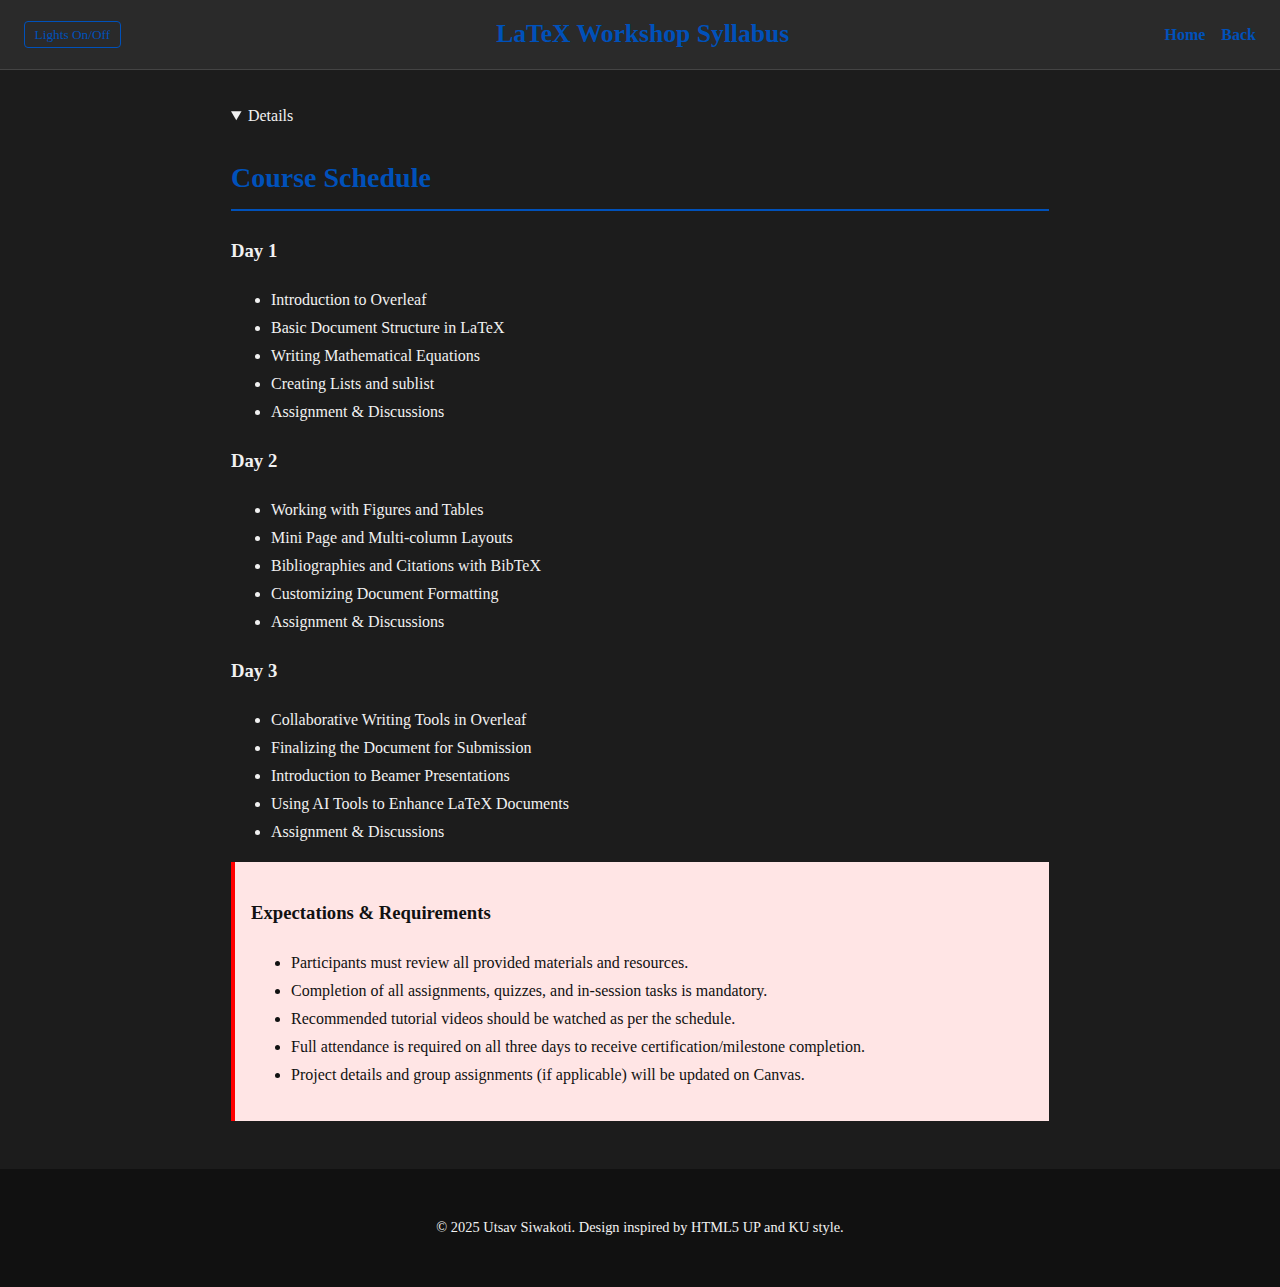
<file: syllabi/latex.html>
<!DOCTYPE html>
<html lang="en">
<head>
  <meta charset="UTF-8" />
  <meta name="viewport" content="width=device-width, initial-scale=1.0"/>
  <title>LaTeX Workshop</title>
  <style>
:root {
  --main-color: #0051BA;
  --font-body: 'Georgia', serif;
  --header-height: 70px;

  /* Dark theme as default */
  --bg-color: #1c1c1c;
  --text-color: #f1f1f1;
  --border-color: #444444;
  --timeline-border: #555555;
  --highlight: #2a2a2a;
  --footer-bg: #111;
}

body.light {
  --bg-color: #ffffff;
  --text-color: #111111;
  --border-color: #dddddd;
  --timeline-border: #cccccc;
  --highlight: #f9f9f9;
  --footer-bg: #f1f1f1;
}


    *, *::before, *::after {
      box-sizing: border-box;
    }

    body {
      margin: 0;
      font-family: var(--font-body);
      background: var(--bg-color);
      color: var(--text-color);
      line-height: 1.75;
    }

    header {
      position: fixed;
      top: 0;
      left: 0;
      right: 0;
      height: var(--header-height);
      background: var(--highlight);
      border-bottom: 1px solid var(--border-color);
      display: flex;
      align-items: center;
      justify-content: space-between;
      padding: 0 1.5rem;
      z-index: 1000;
    }

    header h1 {
      font-size: 1.6rem;
      color: var(--main-color);
      margin: 0;
    }

    nav ul {
      list-style: none;
      display: flex;
      gap: 1rem;
      margin: 0;
      padding: 0;
    }

    nav a {
      text-decoration: none;
      color: var(--main-color);
      font-weight: bold;
    }

    nav a:hover {
      text-decoration: underline;
    }

    main {
      max-width: 850px;
      margin: calc(var(--header-height) + 2rem) auto 3rem;
      padding: 0 1rem;
    }

    h2 {
      color: var(--main-color);
      font-size: 1.75rem;
      border-bottom: 2px solid var(--main-color);
      padding-bottom: 0.4rem;
      margin-bottom: 1.5rem;
    }

    .timeline {
      position: relative;
      padding-left: 2rem;
      border-left: 3px solid var(--timeline-border);
    }

    .timeline-entry {
      position: relative;
      margin-bottom: 2.5rem;
      padding-left: 0.5rem;
    }

    .timeline-entry::before {
      content: '';
      position: absolute;
      left: -11px;
      top: 0.35rem;
      width: 14px;
      height: 14px;
      background: var(--main-color);
      border: 2px solid var(--bg-color);
      border-radius: 50%;
      z-index: 1;
    }

    .timeline-entry h3 {
      margin: 0 0 0.25rem;
      font-size: 1.3rem;
      color: var(--text-color);
    }

    .timeline-entry p {
      margin: 0 0 1rem;
      color: var(--text-color);
      font-style: italic;
    }

    .timeline-entry ul {
      padding-left: 1.2rem;
      margin: 0.5rem 0 0;
      list-style-type: disc;
    }

    .timeline-entry li {
      margin-bottom: 1rem;
    }

    .timeline-entry strong {
      color: var(--text-color);
      display: block;
      margin-bottom: 0.2rem;
    }
    
      table {
      width: 100%;
      border-collapse: collapse;
      margin-top: 1em;
    }
        th, td {
      border: 1px solid #ccc;
      padding: 0.75em;
      text-align: left;
    }

    tr:nth-child(even) {
      background: #transparent;
    }

    .notice {
      background: #ffe5e5;
      text-align: left;
      color: #111;  
      border-left: 4px solid red;
      padding: 1em;
      margin-top: 1em;
    }

    a.button {
      display: inline-block;
      margin-top: 0.3rem;
      padding: 0.45rem 0.9rem;
      font-size: 0.9rem;
      border: 1px solid var(--main-color);
      border-radius: 4px;
      color: var(--main-color);
      text-decoration: none;
      transition: background 0.3s ease;
    }

    a.button:hover {
      background: var(--main-color);
      color: #fff;
    }

    footer {
      text-align: center;
      padding: 2rem 1rem;
      font-size: 0.9rem;
      color: var(--text-color);
      background: var(--footer-bg);
    }

    @media (max-width: 600px) {
      body {
        font-size: 16px;
      }

      header {
        flex-direction: column;
        align-items: flex-start;
        height: auto;
        padding: 1rem;
        gap: 0.5rem;
      }

      nav ul {
        flex-direction: column;
        gap: 0.3rem;
        padding-left: 0;
      }

      .timeline {
        padding-left: 1.5rem;
      }

      .timeline-entry::before {
        left: -10px;
      }
    }
  </style>
</head>

<body>
  <header>
    
    <button id="toggle-dark" style="background:none;border:1px solid var(--main-color);padding:0.3rem 0.6rem;font-family:inherit;color:var(--main-color);border-radius:4px;cursor:pointer;">
  Lights On/Off
</button>
    <h1>LaTeX Workshop Syllabus</h1>
    <nav>
      <ul>
        <li><a href="../index.html">Home</a></li>
        <li><a onclick="history.back();">Back</a></li>
      </ul>
    </nav>
  </header>

  <main id="main">
    <details open>
      <h2>Course Schedule</h2>

      <section class="day-block">
        <h3>Day 1</h3>
        <ul>
          <li>Introduction to Overleaf</li>
          <li>Basic Document Structure in LaTeX</li>
          <li>Writing Mathematical Equations</li>
          <li>Creating Lists and sublist</li>
          <li>Assignment & Discussions</li>
        </ul>
      </section>

      <section class="day-block">
        <h3>Day 2</h3>
        <ul>
          <li>Working with Figures and Tables</li>
          <li>Mini Page and Multi-column Layouts</li>
          <li>Bibliographies and Citations with BibTeX</li>
          <li>Customizing Document Formatting</li>
          <li>Assignment & Discussions</li>
        </ul>
      </section>

      <section class="day-block">
        <h3>Day 3</h3>
        <ul>
          <li>Collaborative Writing Tools in Overleaf</li>
          <li>Finalizing the Document for Submission</li>
          <li>Introduction to Beamer Presentations</li>
          <li>Using AI Tools to Enhance LaTeX Documents</li>
          <li>Assignment & Discussions</li>
        </ul>
      </section>

      <div class="notice">
        <h3>Expectations & Requirements</h3>
        <ul>
          <li>Participants must review all provided materials and resources.</li>
          <li>Completion of all assignments, quizzes, and in-session tasks is mandatory.</li>
          <li>Recommended tutorial videos should be watched as per the schedule.</li>
          <li>Full attendance is required on all three days to receive certification/milestone completion.</li>
          <li>Project details and group assignments (if applicable) will be updated on Canvas.</li>
        </ul>
      </div>
    </details>
  </main>

<footer>
  <p>&copy; 2025 Utsav Siwakoti. Design inspired by HTML5 UP and KU style.</p>
</footer>

<!-- Place the script RIGHT HERE, before </body> -->
<script>
  const toggleBtn = document.getElementById('toggle-dark');
  const body = document.body;

  // Default to dark (no class); add 'light' only if needed
  const storedTheme = localStorage.getItem('theme');
  if (storedTheme === 'light') {
    body.classList.add('light');
  }

  toggleBtn.addEventListener('click', () => {
    const isLight = body.classList.toggle('light');
    const theme = isLight ? 'light' : 'dark';
    localStorage.setItem('theme', theme);
  });
</script>
</body>
</html>
</file>
<file: assets/css/noscript.css>
/*
	Forty by HTML5 UP
	html5up.net | @ajlkn
	Free for personal and commercial use under the CCA 3.0 license (html5up.net/license)
*/

/* Banner */

	body.is-preload #banner:after {
		opacity: 0.85;
	}

	body.is-preload #banner > .inner {
		-moz-filter: none;
		-webkit-filter: none;
		-ms-filter: none;
		filter: none;
		-moz-transform: none;
		-webkit-transform: none;
		-ms-transform: none;
		transform: none;
		opacity: 1;
	}
</file>
<file: assets/css/main.css>
@import url(fontawesome-all.min.css);
@import url("https://fonts.googleapis.com/css?family=Source+Sans+Pro:300italic,600italic,300,600");

/*
	Dimension by HTML5 UP
	html5up.net | @ajlkn
	Free for personal and commercial use under the CCA 3.0 license (html5up.net/license)
*/

html, body, div, span, applet, object,
iframe, h1, h2, h3, h4, h5, h6, p, blockquote,
pre, a, abbr, acronym, address, big, cite,
code, del, dfn, em, img, ins, kbd, q, s, samp,
small, strike, strong, sub, sup, tt, var, b,
u, i, center, dl, dt, dd, ol, ul, li, fieldset,
form, label, legend, table, caption, tbody,
tfoot, thead, tr, th, td, article, aside,
canvas, details, embed, figure, figcaption,
footer, header, hgroup, menu, nav, output, ruby,
section, summary, time, mark, audio, video {
	margin: 0;
	padding: 0;
	border: 0;
	font-size: 100%;
	font: inherit;
	vertical-align: baseline;}

article, aside, details, figcaption, figure,
footer, header, hgroup, menu, nav, section {
	display: block;}

body {
	line-height: 1;
}

ol, ul {
	list-style: none;
}

blockquote, q {
	quotes: none;
}

	blockquote:before, blockquote:after, q:before, q:after {
		content: '';
		content: none;
	}

table {
	border-collapse: collapse;
	border-spacing: 0;
}

body {
	-webkit-text-size-adjust: none;
}

mark {
	background-color: transparent;
	color: inherit;
}

input::-moz-focus-inner {
	border: 0;
	padding: 0;
}

input, select, textarea {
	-moz-appearance: none;
	-webkit-appearance: none;
	-ms-appearance: none;
	appearance: none;
}

/* Basic */

	@-ms-viewport {
		width: device-width;
	}

	@media screen and (max-width: 480px) {

		html, body {
			min-width: 320px;
		}

	}

	html {
		box-sizing: border-box;
	}

	*, *:before, *:after {
		box-sizing: inherit;
	}

	body {
		background: #1b1f22;
	}

		body.is-preload *, body.is-preload *:before, body.is-preload *:after {
			-moz-animation: none !important;
			-webkit-animation: none !important;
			-ms-animation: none !important;
			animation: none !important;
			-moz-transition: none !important;
			-webkit-transition: none !important;
			-ms-transition: none !important;
			transition: none !important;
		}

/* Type */

	html {
		font-size: 16pt;
	}

		@media screen and (max-width: 1680px) {

			html {
				font-size: 12pt;
			}

		}

		@media screen and (max-width: 736px) {

			html {
				font-size: 11pt;
			}

		}

		@media screen and (max-width: 360px) {

			html {
				font-size: 10pt;
			}

		}

	body, input, select, textarea {
		color: #ffffff;
		font-family: "Source Sans Pro", sans-serif;
		font-weight: 300;
		font-size: 1rem;
		line-height: 1.65;
	}

	a {
		-moz-transition: color 0.2s ease-in-out, background-color 0.2s ease-in-out, border-bottom-color 0.2s ease-in-out;
		-webkit-transition: color 0.2s ease-in-out, background-color 0.2s ease-in-out, border-bottom-color 0.2s ease-in-out;
		-ms-transition: color 0.2s ease-in-out, background-color 0.2s ease-in-out, border-bottom-color 0.2s ease-in-out;
		transition: color 0.2s ease-in-out, background-color 0.2s ease-in-out, border-bottom-color 0.2s ease-in-out;
		border-bottom: dotted 1px rgba(255, 255, 255, 0.5);
		text-decoration: none;
		color: inherit;
	}

		a:hover {
			border-bottom-color: transparent;
		}

	strong, b {
		color: #ffffff;
		font-weight: 600;
	}

	em, i {
		font-style: italic;
	}

	p {
		margin: 0 0 2rem 0;
	}

	h1, h2, h3, h4, h5, h6 {
		color: #ffffff;
		font-weight: 600;
		line-height: 1.5;
		margin: 0 0 1rem 0;
		text-transform: uppercase;
		letter-spacing: 0.2rem;
	}

		h1 a, h2 a, h3 a, h4 a, h5 a, h6 a {
			color: inherit;
			text-decoration: none;
		}

		h1.major, h2.major, h3.major, h4.major, h5.major, h6.major {
			border-bottom: solid 1px #ffffff;
			width: -moz-max-content;
			width: -webkit-max-content;
			width: -ms-max-content;
			width: max-content;
			padding-bottom: 0.5rem;
			margin: 0 0 2rem 0;
		}

	h1 {
		font-size: 2.25rem;
		line-height: 1.3;
		letter-spacing: 0.5rem;
	}

	h2 {
		font-size: 1.5rem;
		line-height: 1.4;
		letter-spacing: 0.5rem;
	}

	h3 {
		font-size: 1rem;
	}

	h4 {
		font-size: 0.8rem;
	}

	h5 {
		font-size: 0.7rem;
	}

	h6 {
		font-size: 0.6rem;
	}

	@media screen and (max-width: 736px) {

		h1 {
			font-size: 1.75rem;
			line-height: 1.4;
		}

		h2 {
			font-size: 1.25em;
			line-height: 1.5;
		}

	}

	sub {
		font-size: 0.8rem;
		position: relative;
		top: 0.5rem;
	}

	sup {
		font-size: 0.8rem;
		position: relative;
		top: -0.5rem;
	}

	blockquote {
		border-left: solid 4px #ffffff;
		font-style: italic;
		margin: 0 0 2rem 0;
		padding: 0.5rem 0 0.5rem 2rem;
	}

	code {
		background: rgba(255, 255, 255, 0.075);
		border-radius: 4px;
		font-family: "Courier New", monospace;
		font-size: 0.9rem;
		margin: 0 0.25rem;
		padding: 0.25rem 0.65rem;
	}

	pre {
		-webkit-overflow-scrolling: touch;
		font-family: "Courier New", monospace;
		font-size: 0.9rem;
		margin: 0 0 2rem 0;
	}

		pre code {
			display: block;
			line-height: 1.75;
			padding: 1rem 1.5rem;
			overflow-x: auto;
		}

	hr {
		border: 0;
		border-bottom: solid 1px #ffffff;
		margin: 2.75rem 0;
	}

	.align-left {
		text-align: left;
	}

	.align-center {
		text-align: center;
	}

	.align-right {
		text-align: right;
	}

/* Form */

	form {
		margin: 0 0 2rem 0;
	}

		form > :last-child {
			margin-bottom: 0;
		}

		form > .fields {
			display: -moz-flex;
			display: -webkit-flex;
			display: -ms-flex;
			display: flex;
			-moz-flex-wrap: wrap;
			-webkit-flex-wrap: wrap;
			-ms-flex-wrap: wrap;
			flex-wrap: wrap;
			width: calc(100% + 3rem);
			margin: -1.5rem 0 2rem -1.5rem;
		}

			form > .fields > .field {
				-moz-flex-grow: 0;
				-webkit-flex-grow: 0;
				-ms-flex-grow: 0;
				flex-grow: 0;
				-moz-flex-shrink: 0;
				-webkit-flex-shrink: 0;
				-ms-flex-shrink: 0;
				flex-shrink: 0;
				padding: 1.5rem 0 0 1.5rem;
				width: calc(100% - 1.5rem);
			}

				form > .fields > .field.half {
					width: calc(50% - 0.75rem);
				}

				form > .fields > .field.third {
					width: calc(100%/3 - 0.5rem);
				}

				form > .fields > .field.quarter {
					width: calc(25% - 0.375rem);
				}

		@media screen and (max-width: 480px) {

			form > .fields {
				width: calc(100% + 3rem);
				margin: -1.5rem 0 2rem -1.5rem;
			}

				form > .fields > .field {
					padding: 1.5rem 0 0 1.5rem;
					width: calc(100% - 1.5rem);
				}

					form > .fields > .field.half {
						width: calc(100% - 1.5rem);
					}

					form > .fields > .field.third {
						width: calc(100% - 1.5rem);
					}

					form > .fields > .field.quarter {
						width: calc(100% - 1.5rem);
					}

		}

	label {
		color: #ffffff;
		display: block;
		font-size: 0.8rem;
		font-weight: 300;
		letter-spacing: 0.2rem;
		line-height: 1.5;
		margin: 0 0 1rem 0;
		text-transform: uppercase;
	}

	input[type="text"],
	input[type="password"],
	input[type="email"],
	input[type="tel"],
	select,
	textarea {
		-moz-appearance: none;
		-webkit-appearance: none;
		-ms-appearance: none;
		appearance: none;
		-moz-transition: border-color 0.2s ease-in-out, box-shadow 0.2s ease-in-out, background-color 0.2s ease-in-out;
		-webkit-transition: border-color 0.2s ease-in-out, box-shadow 0.2s ease-in-out, background-color 0.2s ease-in-out;
		-ms-transition: border-color 0.2s ease-in-out, box-shadow 0.2s ease-in-out, background-color 0.2s ease-in-out;
		transition: border-color 0.2s ease-in-out, box-shadow 0.2s ease-in-out, background-color 0.2s ease-in-out;
		background-color: transparent;
		border-radius: 4px;
		border: solid 1px #ffffff;
		color: inherit;
		display: block;
		outline: 0;
		padding: 0 1rem;
		text-decoration: none;
		width: 100%;
	}

		input[type="text"]:invalid,
		input[type="password"]:invalid,
		input[type="email"]:invalid,
		input[type="tel"]:invalid,
		select:invalid,
		textarea:invalid {
			box-shadow: none;
		}

		input[type="text"]:focus,
		input[type="password"]:focus,
		input[type="email"]:focus,
		input[type="tel"]:focus,
		select:focus,
		textarea:focus {
			background: rgba(255, 255, 255, 0.075);
			border-color: #ffffff;
			box-shadow: 0 0 0 1px #ffffff;
		}

	select {
		background-image: url("data:image/svg+xml;charset=utf8,%3Csvg xmlns='http://www.w3.org/2000/svg' width='40' height='40' preserveAspectRatio='none' viewBox='0 0 40 40'%3E%3Cpath d='M9.4,12.3l10.4,10.4l10.4-10.4c0.2-0.2,0.5-0.4,0.9-0.4c0.3,0,0.6,0.1,0.9,0.4l3.3,3.3c0.2,0.2,0.4,0.5,0.4,0.9 c0,0.4-0.1,0.6-0.4,0.9L20.7,31.9c-0.2,0.2-0.5,0.4-0.9,0.4c-0.3,0-0.6-0.1-0.9-0.4L4.3,17.3c-0.2-0.2-0.4-0.5-0.4-0.9 c0-0.4,0.1-0.6,0.4-0.9l3.3-3.3c0.2-0.2,0.5-0.4,0.9-0.4S9.1,12.1,9.4,12.3z' fill='%23ffffff' /%3E%3C/svg%3E");
		background-size: 1.25rem;
		background-repeat: no-repeat;
		background-position: calc(100% - 1rem) center;
		height: 2.75rem;
		padding-right: 2.75rem;
		text-overflow: ellipsis;
	}

		select option {
			color: #ffffff;
			background: #1b1f22;
		}

		select:focus::-ms-value {
			background-color: transparent;
		}

		select::-ms-expand {
			display: none;
		}

	input[type="text"],
	input[type="password"],
	input[type="email"],
	select {
		height: 2.75rem;
	}

	textarea {
		padding: 0.75rem 1rem;
	}

	input[type="checkbox"],
	input[type="radio"] {
		-moz-appearance: none;
		-webkit-appearance: none;
		-ms-appearance: none;
		appearance: none;
		display: block;
		float: left;
		margin-right: -2rem;
		opacity: 0;
		width: 1rem;
		z-index: -1;
	}

		input[type="checkbox"] + label,
		input[type="radio"] + label {
			text-decoration: none;
			-moz-user-select: none;
			-webkit-user-select: none;
			-ms-user-select: none;
			user-select: none;
			color: #ffffff;
			cursor: pointer;
			display: inline-block;
			font-size: 0.8rem;
			font-weight: 300;
			margin: 0 0 0.5rem 0;
			padding-left: 2.65rem;
			padding-right: 0.75rem;
			position: relative;
		}

			input[type="checkbox"] + label:before,
			input[type="radio"] + label:before {
				-moz-osx-font-smoothing: grayscale;
				-webkit-font-smoothing: antialiased;
				display: inline-block;
				font-style: normal;
				font-variant: normal;
				text-rendering: auto;
				line-height: 1;
				text-transform: none !important;
				font-family: 'Font Awesome 5 Free';
				font-weight: 900;
			}

			input[type="checkbox"] + label:before,
			input[type="radio"] + label:before {
				-moz-transition: border-color 0.2s ease-in-out, box-shadow 0.2s ease-in-out, background-color 0.2s ease-in-out;
				-webkit-transition: border-color 0.2s ease-in-out, box-shadow 0.2s ease-in-out, background-color 0.2s ease-in-out;
				-ms-transition: border-color 0.2s ease-in-out, box-shadow 0.2s ease-in-out, background-color 0.2s ease-in-out;
				transition: border-color 0.2s ease-in-out, box-shadow 0.2s ease-in-out, background-color 0.2s ease-in-out;
				border-radius: 4px;
				border: solid 1px #ffffff;
				content: '';
				display: inline-block;
				height: 1.65rem;
				left: 0;
				line-height: 1.65rem;
				position: absolute;
				text-align: center;
				top: -0.15rem;
				width: 1.65rem;
			}

		input[type="checkbox"]:checked + label:before,
		input[type="radio"]:checked + label:before {
			background: #ffffff !important;
			border-color: #ffffff !important;
			color: #1b1f22;
			content: '\f00c';
		}

		input[type="checkbox"]:focus + label:before,
		input[type="radio"]:focus + label:before {
			background: rgba(255, 255, 255, 0.075);
			border-color: #ffffff;
			box-shadow: 0 0 0 1px #ffffff;
		}

	input[type="checkbox"] + label:before {
		border-radius: 4px;
	}

	input[type="radio"] + label:before {
		border-radius: 100%;
	}

	::-webkit-input-placeholder {
		color: rgba(255, 255, 255, 0.5) !important;
		opacity: 1.0;
	}

	:-moz-placeholder {
		color: rgba(255, 255, 255, 0.5) !important;
		opacity: 1.0;
	}

	::-moz-placeholder {
		color: rgba(255, 255, 255, 0.5) !important;
		opacity: 1.0;
	}

	:-ms-input-placeholder {
		color: rgba(255, 255, 255, 0.5) !important;
		opacity: 1.0;
	}

	.formerize-placeholder {
		color: rgba(255, 255, 255, 0.5) !important;
		opacity: 1.0;
	}

/* Box */

	.box {
		border-radius: 4px;
		border: solid 1px #ffffff;
		margin-bottom: 2rem;
		padding: 1.5em;
	}

		.box > :last-child,
		.box > :last-child > :last-child,
		.box > :last-child > :last-child > :last-child {
			margin-bottom: 0;
		}

		.box.alt {
			border: 0;
			border-radius: 0;
			padding: 0;
		}

/* Icon */

	.icon {
		text-decoration: none;
		border-bottom: none;
		position: relative;
	}

		.icon:before {
			-moz-osx-font-smoothing: grayscale;
			-webkit-font-smoothing: antialiased;
			display: inline-block;
			font-style: normal;
			font-variant: normal;
			text-rendering: auto;
			line-height: 1;
			text-transform: none !important;
			font-family: 'Font Awesome 5 Free';
			font-weight: 400;
		}

		.icon > .label {
			display: none;
		}

		.icon:before {
			line-height: inherit;
		}

		.icon.solid:before {
			font-weight: 900;
		}

		.icon.brands:before {
			font-family: 'Font Awesome 5 Brands';
		}

/* Image */

	.image {
		border-radius: 4px;
		border: 0;
		display: inline-block;
		position: relative;
	}

		.image:before {
			pointer-events: none;
			background-image: url("../../images/overlay.png");
			background-color: rgba(19, 21, 25, 0.5);
			border-radius: 4px;
			content: '';
			display: block;
			height: 100%;
			left: 0;
			opacity: 0.5;
			position: absolute;
			top: 0;
			width: 100%;
		}

		.image img {
			border-radius: 4px;
			display: block;
		}

		.image.left, .image.right {
			max-width: 40%;
		}

			.image.left img, .image.right img {
				width: 100%;
			}

		.image.left {
			float: left;
			padding: 0 1.5em 1em 0;
			top: 0.25em;
		}

		.image.right {
			float: right;
			padding: 0 0 1em 1.5em;
			top: 0.25em;
		}

		.image.fit {
			display: block;
			margin: 0 0 2rem 0;
			width: 100%;
		}

			.image.fit img {
				width: 100%;
			}

		.image.main {
			display: block;
			margin: 2.5rem 0;
			width: 100%;
		}

			.image.main img {
				width: 100%;
			}

		@media screen and (max-width: 736px) {

			.image.main {
				margin: 2rem 0;
			}

		}

		@media screen and (max-width: 480px) {

			.image.main {
				margin: 1.5rem 0;
			}

		}

/* List */

	ol {
		list-style: decimal;
		margin: 0 0 2rem 0;
		padding-left: 1.25em;
	}

		ol li {
			padding-left: 0.25em;
		}

	ul {
		list-style: disc;
		margin: 0 0 2rem 0;
		padding-left: 1em;
	}

		ul li {
			padding-left: 0.5em;
		}

		ul.alt {
			list-style: none;
			padding-left: 0;
		}

			ul.alt li {
				border-top: solid 1px #ffffff;
				padding: 0.5em 0;
			}

				ul.alt li:first-child {
					border-top: 0;
					padding-top: 0;
				}

	dl {
		margin: 0 0 2rem 0;
	}

		dl dt {
			display: block;
			font-weight: 600;
			margin: 0 0 1rem 0;
		}

		dl dd {
			margin-left: 2rem;
		}

/* Actions */

	ul.actions {
		display: -moz-flex;
		display: -webkit-flex;
		display: -ms-flex;
		display: flex;
		cursor: default;
		list-style: none;
		margin-left: -1rem;
		padding-left: 0;
	}

		ul.actions li {
			padding: 0 0 0 1rem;
			vertical-align: middle;
		}

		ul.actions.special {
			-moz-justify-content: center;
			-webkit-justify-content: center;
			-ms-justify-content: center;
			justify-content: center;
			width: 100%;
			margin-left: 0;
		}

			ul.actions.special li:first-child {
				padding-left: 0;
			}

		ul.actions.stacked {
			-moz-flex-direction: column;
			-webkit-flex-direction: column;
			-ms-flex-direction: column;
			flex-direction: column;
			margin-left: 0;
		}

			ul.actions.stacked li {
				padding: 1.3rem 0 0 0;
			}

				ul.actions.stacked li:first-child {
					padding-top: 0;
				}

		ul.actions.fit {
			width: calc(100% + 1rem);
		}

			ul.actions.fit li {
				-moz-flex-grow: 1;
				-webkit-flex-grow: 1;
				-ms-flex-grow: 1;
				flex-grow: 1;
				-moz-flex-shrink: 1;
				-webkit-flex-shrink: 1;
				-ms-flex-shrink: 1;
				flex-shrink: 1;
				width: 100%;
			}

				ul.actions.fit li > * {
					width: 100%;
				}

			ul.actions.fit.stacked {
				width: 100%;
			}

		@media screen and (max-width: 480px) {

			ul.actions:not(.fixed) {
				-moz-flex-direction: column;
				-webkit-flex-direction: column;
				-ms-flex-direction: column;
				flex-direction: column;
				margin-left: 0;
				width: 100% !important;
			}

				ul.actions:not(.fixed) li {
					-moz-flex-grow: 1;
					-webkit-flex-grow: 1;
					-ms-flex-grow: 1;
					flex-grow: 1;
					-moz-flex-shrink: 1;
					-webkit-flex-shrink: 1;
					-ms-flex-shrink: 1;
					flex-shrink: 1;
					padding: 1rem 0 0 0;
					text-align: center;
					width: 100%;
				}

					ul.actions:not(.fixed) li > * {
						width: 100%;
					}

					ul.actions:not(.fixed) li:first-child {
						padding-top: 0;
					}

					ul.actions:not(.fixed) li input[type="submit"],
					ul.actions:not(.fixed) li input[type="reset"],
					ul.actions:not(.fixed) li input[type="button"],
					ul.actions:not(.fixed) li button,
					ul.actions:not(.fixed) li .button {
						width: 100%;
					}

						ul.actions:not(.fixed) li input[type="submit"].icon:before,
						ul.actions:not(.fixed) li input[type="reset"].icon:before,
						ul.actions:not(.fixed) li input[type="button"].icon:before,
						ul.actions:not(.fixed) li button.icon:before,
						ul.actions:not(.fixed) li .button.icon:before {
							margin-left: -0.5em;
						}

		}

/* Icons */

	ul.icons {
		cursor: default;
		list-style: none;
		padding-left: 0;
	}

		ul.icons li {
			display: inline-block;
			padding: 0 0.75em 0 0;
		}

			ul.icons li:last-child {
				padding-right: 0;
			}

			ul.icons li a {
				border-radius: 100%;
				box-shadow: inset 0 0 0 1px #ffffff;
				display: inline-block;
				height: 2.25rem;
				line-height: 2.25rem;
				text-align: center;
				width: 2.25rem;
			}

				ul.icons li a:hover {
					background-color: rgba(255, 255, 255, 0.075);
				}

				ul.icons li a:active {
					background-color: rgba(255, 255, 255, 0.175);
				}

/* Table */

	.table-wrapper {
		-webkit-overflow-scrolling: touch;
		overflow-x: auto;
	}

	table {
		margin: 0 0 2rem 0;
		width: 100%;
	}

		table tbody tr {
			border: solid 1px #ffffff;
			border-left: 0;
			border-right: 0;
		}

			table tbody tr:nth-child(2n + 1) {
				background-color: rgba(255, 255, 255, 0.075);
			}

		table td {
			padding: 0.75em 0.75em;
		}

		table th {
			color: #ffffff;
			font-size: 0.9em;
			font-weight: 600;
			padding: 0 0.75em 0.75em 0.75em;
			text-align: left;
		}

		table thead {
			border-bottom: solid 2px #ffffff;
		}

		table tfoot {
			border-top: solid 2px #ffffff;
		}

		table.alt {
			border-collapse: separate;
		}

			table.alt tbody tr td {
				border: solid 1px #ffffff;
				border-left-width: 0;
				border-top-width: 0;
			}

				table.alt tbody tr td:first-child {
					border-left-width: 1px;
				}

			table.alt tbody tr:first-child td {
				border-top-width: 1px;
			}

			table.alt thead {
				border-bottom: 0;
			}

			table.alt tfoot {
				border-top: 0;
			}

/* Button */

	input[type="submit"],
	input[type="reset"],
	input[type="button"],
	button,
	.button {
		-moz-appearance: none;
		-webkit-appearance: none;
		-ms-appearance: none;
		appearance: none;
		-moz-transition: background-color 0.2s ease-in-out, color 0.2s ease-in-out;
		-webkit-transition: background-color 0.2s ease-in-out, color 0.2s ease-in-out;
		-ms-transition: background-color 0.2s ease-in-out, color 0.2s ease-in-out;
		transition: background-color 0.2s ease-in-out, color 0.2s ease-in-out;
		background-color: transparent;
		border-radius: 4px;
		border: 0;
		box-shadow: inset 0 0 0 1px #ffffff;
		color: #ffffff !important;
		cursor: pointer;
		display: inline-block;
		font-size: 0.8rem;
		font-weight: 300;
		height: 2.75rem;
		letter-spacing: 0.2rem;
		line-height: 2.75rem;
		outline: 0;
		padding: 0 1.25rem 0 1.35rem;
		text-align: center;
		text-decoration: none;
		text-transform: uppercase;
		white-space: nowrap;
	}

		input[type="submit"]:hover,
		input[type="reset"]:hover,
		input[type="button"]:hover,
		button:hover,
		.button:hover {
			background-color: rgba(255, 255, 255, 0.075);
		}

		input[type="submit"]:active,
		input[type="reset"]:active,
		input[type="button"]:active,
		button:active,
		.button:active {
			background-color: rgba(255, 255, 255, 0.175);
		}

		input[type="submit"].icon:before,
		input[type="reset"].icon:before,
		input[type="button"].icon:before,
		button.icon:before,
		.button.icon:before {
			margin-right: 0.5em;
		}

		input[type="submit"].fit,
		input[type="reset"].fit,
		input[type="button"].fit,
		button.fit,
		.button.fit {
			width: 100%;
		}

		input[type="submit"].small,
		input[type="reset"].small,
		input[type="button"].small,
		button.small,
		.button.small {
			font-size: 0.6rem;
			height: 2.0625rem;
			line-height: 2.0625rem;
		}

		input[type="submit"].primary,
		input[type="reset"].primary,
		input[type="button"].primary,
		button.primary,
		.button.primary {
			background-color: #ffffff;
			color: #1b1f22 !important;
			font-weight: 600;
		}

		input[type="submit"].disabled, input[type="submit"]:disabled,
		input[type="reset"].disabled,
		input[type="reset"]:disabled,
		input[type="button"].disabled,
		input[type="button"]:disabled,
		button.disabled,
		button:disabled,
		.button.disabled,
		.button:disabled {
			pointer-events: none;
			cursor: default;
			opacity: 0.25;
		}

	input[type="submit"],
	input[type="reset"],
	input[type="button"],
	button {
		line-height: calc(2.75rem - 2px);
	}

/* BG */

	#bg {
		-moz-transform: scale(1.0);
		-webkit-transform: scale(1.0);
		-ms-transform: scale(1.0);
		transform: scale(1.0);
		-webkit-backface-visibility: hidden;
		position: fixed;
		top: 0;
		left: 0;
		width: 100%;
		height: 100vh;
		z-index: 1;
	}

		#bg:before, #bg:after {
			content: '';
			display: block;
			position: absolute;
			top: 0;
			left: 0;
			width: 100%;
			height: 100%;
		}

		#bg:before {
			-moz-transition: background-color 2.5s ease-in-out;
			-webkit-transition: background-color 2.5s ease-in-out;
			-ms-transition: background-color 2.5s ease-in-out;
			transition: background-color 2.5s ease-in-out;
			-moz-transition-delay: 0.75s;
			-webkit-transition-delay: 0.75s;
			-ms-transition-delay: 0.75s;
			transition-delay: 0.75s;
			background-image: linear-gradient(to top, rgba(19, 21, 25, 0.5), rgba(19, 21, 25, 0.5)), url("../../images/overlay.png");
			background-size: auto, 256px 256px;
			background-position: center, center;
			background-repeat: no-repeat, repeat;
			z-index: 2;
		}

		#bg:after {
			-moz-transform: scale(1.125);
			-webkit-transform: scale(1.125);
			-ms-transform: scale(1.125);
			transform: scale(1.125);
			-moz-transition: -moz-transform 0.325s ease-in-out, -moz-filter 0.325s ease-in-out;
			-webkit-transition: -webkit-transform 0.325s ease-in-out, -webkit-filter 0.325s ease-in-out;
			-ms-transition: -ms-transform 0.325s ease-in-out, -ms-filter 0.325s ease-in-out;
			transition: transform 0.325s ease-in-out, filter 0.325s ease-in-out;
			background-image: url("../../images/bg.jpg");
			background-position: center;
			background-size: cover;
			background-repeat: no-repeat;
			z-index: 1;
		}

		body.is-article-visible #bg:after {
			-moz-transform: scale(1.0825);
			-webkit-transform: scale(1.0825);
			-ms-transform: scale(1.0825);
			transform: scale(1.0825);
			-moz-filter: blur(0.2rem);
			-webkit-filter: blur(0.2rem);
			-ms-filter: blur(0.2rem);
			filter: blur(0.2rem);
		}

		body.is-preload #bg:before {
			background-color: #000000;
		}

/* Wrapper */

	#wrapper {
		display: -moz-flex;
		display: -webkit-flex;
		display: -ms-flex;
		display: flex;
		-moz-flex-direction: column;
		-webkit-flex-direction: column;
		-ms-flex-direction: column;
		flex-direction: column;
		-moz-align-items: center;
		-webkit-align-items: center;
		-ms-align-items: center;
		align-items: center;
		-moz-justify-content: space-between;
		-webkit-justify-content: space-between;
		-ms-justify-content: space-between;
		justify-content: space-between;
		position: relative;
		min-height: 100vh;
		width: 100%;
		padding: 4rem 2rem;
		z-index: 3;
	}

		#wrapper:before {
			content: '';
			display: block;
		}

		@media screen and (max-width: 1680px) {

			#wrapper {
				padding: 3rem 2rem;
			}

		}

		@media screen and (max-width: 736px) {

			#wrapper {
				padding: 2rem 1rem;
			}

		}

		@media screen and (max-width: 480px) {

			#wrapper {
				padding: 1rem;
			}

		}

/* Header */

	#header {
		display: -moz-flex;
		display: -webkit-flex;
		display: -ms-flex;
		display: flex;
		-moz-flex-direction: column;
		-webkit-flex-direction: column;
		-ms-flex-direction: column;
		flex-direction: column;
		-moz-align-items: center;
		-webkit-align-items: center;
		-ms-align-items: center;
		align-items: center;
		-moz-transition: -moz-transform 0.325s ease-in-out, -moz-filter 0.325s ease-in-out, opacity 0.325s ease-in-out;
		-webkit-transition: -webkit-transform 0.325s ease-in-out, -webkit-filter 0.325s ease-in-out, opacity 0.325s ease-in-out;
		-ms-transition: -ms-transform 0.325s ease-in-out, -ms-filter 0.325s ease-in-out, opacity 0.325s ease-in-out;
		transition: transform 0.325s ease-in-out, filter 0.325s ease-in-out, opacity 0.325s ease-in-out;
		background-image: -moz-radial-gradient(rgba(0, 0, 0, 0.25) 25%, rgba(0, 0, 0, 0) 55%);
		background-image: -webkit-radial-gradient(rgba(0, 0, 0, 0.25) 25%, rgba(0, 0, 0, 0) 55%);
		background-image: -ms-radial-gradient(rgba(0, 0, 0, 0.25) 25%, rgba(0, 0, 0, 0) 55%);
		background-image: radial-gradient(rgba(0, 0, 0, 0.25) 25%, rgba(0, 0, 0, 0) 55%);
		max-width: 100%;
		text-align: center;
	}

		#header > * {
			-moz-transition: opacity 0.325s ease-in-out;
			-webkit-transition: opacity 0.325s ease-in-out;
			-ms-transition: opacity 0.325s ease-in-out;
			transition: opacity 0.325s ease-in-out;
			position: relative;
			margin-top: 3.5rem;
		}

			#header > *:before {
				content: '';
				display: block;
				position: absolute;
				top: calc(-3.5rem - 1px);
				left: calc(50% - 1px);
				width: 1px;
				height: calc(3.5rem + 1px);
				background: #ffffff;
			}

		#header > :first-child {
			margin-top: 0;
		}

			#header > :first-child:before {
				display: none;
			}

		#header .logo {
			width: 5.5rem;
			height: 5.5rem;
			line-height: 5.5rem;
			border: solid 1px #ffffff;
			border-radius: 100%;
		}

			#header .logo .icon:before {
				font-size: 2rem;
			}

		#header .content {
			border-style: solid;
			border-color: #ffffff;
			border-top-width: 1px;
			border-bottom-width: 1px;
			max-width: 100%;
		}

			#header .content .inner {
				-moz-transition: max-height 0.75s ease, padding 0.75s ease, opacity 0.325s ease-in-out;
				-webkit-transition: max-height 0.75s ease, padding 0.75s ease, opacity 0.325s ease-in-out;
				-ms-transition: max-height 0.75s ease, padding 0.75s ease, opacity 0.325s ease-in-out;
				transition: max-height 0.75s ease, padding 0.75s ease, opacity 0.325s ease-in-out;
				-moz-transition-delay: 0.25s;
				-webkit-transition-delay: 0.25s;
				-ms-transition-delay: 0.25s;
				transition-delay: 0.25s;
				padding: 3rem 2rem;
				max-height: 40rem;
				overflow: hidden;
			}

				#header .content .inner > :last-child {
					margin-bottom: 0;
				}

			#header .content p {
				text-transform: uppercase;
				letter-spacing: 0.2rem;
				font-size: 0.8rem;
				line-height: 2;
			}

		#header nav ul {
			display: -moz-flex;
			display: -webkit-flex;
			display: -ms-flex;
			display: flex;
			margin-bottom: 0;
			list-style: none;
			padding-left: 0;
			border: solid 1px #ffffff;
			border-radius: 4px;
		}

			#header nav ul li {
				padding-left: 0;
				border-left: solid 1px #ffffff;
			}

				#header nav ul li:first-child {
					border-left: 0;
				}

				#header nav ul li a {
					display: block;
					min-width: 7.5rem;
					height: 2.75rem;
					line-height: 2.75rem;
					padding: 0 1.25rem 0 1.45rem;
					text-transform: uppercase;
					letter-spacing: 0.2rem;
					font-size: 0.8rem;
					border-bottom: 0;
				}

					#header nav ul li a:hover {
						background-color: rgba(255, 255, 255, 0.075);
					}

					#header nav ul li a:active {
						background-color: rgba(255, 255, 255, 0.175);
					}

		#header nav.use-middle:after {
			content: '';
			display: block;
			position: absolute;
			top: 0;
			left: calc(50% - 1px);
			width: 1px;
			height: 100%;
			background: #ffffff;
		}

		#header nav.use-middle ul li.is-middle {
			border-left: 0;
		}

		body.is-article-visible #header {
			-moz-transform: scale(0.95);
			-webkit-transform: scale(0.95);
			-ms-transform: scale(0.95);
			transform: scale(0.95);
			-moz-filter: blur(0.1rem);
			-webkit-filter: blur(0.1rem);
			-ms-filter: blur(0.1rem);
			filter: blur(0.1rem);
			opacity: 0;
		}

		body.is-preload #header {
			-moz-filter: blur(0.125rem);
			-webkit-filter: blur(0.125rem);
			-ms-filter: blur(0.125rem);
			filter: blur(0.125rem);
		}

			body.is-preload #header > * {
				opacity: 0;
			}

			body.is-preload #header .content .inner {
				max-height: 0;
				padding-top: 0;
				padding-bottom: 0;
				opacity: 0;
			}

		@media screen and (max-width: 980px) {

			#header .content p br {
				display: none;
			}

		}

		@media screen and (max-width: 736px) {

			#header > * {
				margin-top: 2rem;
			}

				#header > *:before {
					top: calc(-2rem - 1px);
					height: calc(2rem + 1px);
				}

			#header .logo {
				width: 4.75rem;
				height: 4.75rem;
				line-height: 4.75rem;
			}

				#header .logo .icon:before {
					font-size: 1.75rem;
				}

			#header .content .inner {
				padding: 2.5rem 1rem;
			}

			#header .content p {
				line-height: 1.875;
			}

		}

		@media screen and (max-width: 480px) {

			#header {
				padding: 1.5rem 0;
			}

				#header .content .inner {
					padding: 2.5rem 0;
				}

				#header nav ul {
					-moz-flex-direction: column;
					-webkit-flex-direction: column;
					-ms-flex-direction: column;
					flex-direction: column;
					min-width: 10rem;
					max-width: 100%;
				}

					#header nav ul li {
						border-left: 0;
						border-top: solid 1px #ffffff;
					}

						#header nav ul li:first-child {
							border-top: 0;
						}

						#header nav ul li a {
							height: 3rem;
							line-height: 3rem;
							min-width: 0;
							width: 100%;
						}

				#header nav.use-middle:after {
					display: none;
				}

		}

/* Main */

	#main {
		-moz-flex-grow: 1;
		-webkit-flex-grow: 1;
		-ms-flex-grow: 1;
		flex-grow: 1;
		-moz-flex-shrink: 1;
		-webkit-flex-shrink: 1;
		-ms-flex-shrink: 1;
		flex-shrink: 1;
		display: -moz-flex;
		display: -webkit-flex;
		display: -ms-flex;
		display: flex;
		-moz-align-items: center;
		-webkit-align-items: center;
		-ms-align-items: center;
		align-items: center;
		-moz-justify-content: center;
		-webkit-justify-content: center;
		-ms-justify-content: center;
		justify-content: center;
		-moz-flex-direction: column;
		-webkit-flex-direction: column;
		-ms-flex-direction: column;
		flex-direction: column;
		position: relative;
		max-width: 100%;
		z-index: 3;
	}

		#main article {
			-moz-transform: translateY(0.25rem);
			-webkit-transform: translateY(0.25rem);
			-ms-transform: translateY(0.25rem);
			transform: translateY(0.25rem);
			-moz-transition: opacity 0.325s ease-in-out, -moz-transform 0.325s ease-in-out;
			-webkit-transition: opacity 0.325s ease-in-out, -webkit-transform 0.325s ease-in-out;
			-ms-transition: opacity 0.325s ease-in-out, -ms-transform 0.325s ease-in-out;
			transition: opacity 0.325s ease-in-out, transform 0.325s ease-in-out;
			padding: 4.5rem 2.5rem 1.5rem 2.5rem ;
			position: relative;
			width: 40rem;
			max-width: 100%;
			background-color: rgba(27, 31, 34, 0.85);
			border-radius: 4px;
			opacity: 0;
		}

			#main article.active {
				-moz-transform: translateY(0);
				-webkit-transform: translateY(0);
				-ms-transform: translateY(0);
				transform: translateY(0);
				opacity: 1;
			}

			#main article .close {
				display: block;
				position: absolute;
				top: 0;
				right: 0;
				width: 4rem;
				height: 4rem;
				cursor: pointer;
				text-indent: 4rem;
				overflow: hidden;
				white-space: nowrap;
			}

				#main article .close:before {
					-moz-transition: background-color 0.2s ease-in-out;
					-webkit-transition: background-color 0.2s ease-in-out;
					-ms-transition: background-color 0.2s ease-in-out;
					transition: background-color 0.2s ease-in-out;
					content: '';
					display: block;
					position: absolute;
					top: 0.75rem;
					left: 0.75rem;
					width: 2.5rem;
					height: 2.5rem;
					border-radius: 100%;
					background-position: center;
					background-image: url("data:image/svg+xml;charset=utf8,%3Csvg xmlns='http://www.w3.org/2000/svg' xmlns:xlink='http://www.w3.org/1999/xlink' width='20px' height='20px' viewBox='0 0 20 20' zoomAndPan='disable'%3E%3Cstyle%3Eline %7B stroke: %23ffffff%3B stroke-width: 1%3B %7D%3C/style%3E%3Cline x1='2' y1='2' x2='18' y2='18' /%3E%3Cline x1='18' y1='2' x2='2' y2='18' /%3E%3C/svg%3E");
					background-size: 20px 20px;
					background-repeat: no-repeat;
				}

				#main article .close:hover:before {
					background-color: rgba(255, 255, 255, 0.075);
				}

				#main article .close:active:before {
					background-color: rgba(255, 255, 255, 0.175);
				}

		@media screen and (max-width: 736px) {

			#main article {
				padding: 3.5rem 2rem 0.5rem 2rem ;
			}

				#main article .close:before {
					top: 0.875rem;
					left: 0.875rem;
					width: 2.25rem;
					height: 2.25rem;
					background-size: 14px 14px;
				}

		}

		@media screen and (max-width: 480px) {

			#main article {
				padding: 3rem 1.5rem 0.5rem 1.5rem ;
			}

		}

/* Footer */

	#footer {
		-moz-transition: -moz-transform 0.325s ease-in-out, -moz-filter 0.325s ease-in-out, opacity 0.325s ease-in-out;
		-webkit-transition: -webkit-transform 0.325s ease-in-out, -webkit-filter 0.325s ease-in-out, opacity 0.325s ease-in-out;
		-ms-transition: -ms-transform 0.325s ease-in-out, -ms-filter 0.325s ease-in-out, opacity 0.325s ease-in-out;
		transition: transform 0.325s ease-in-out, filter 0.325s ease-in-out, opacity 0.325s ease-in-out;
		width: 100%;
		max-width: 100%;
		margin-top: 2rem;
		text-align: center;
	}

		#footer .copyright {
			letter-spacing: 0.2rem;
			font-size: 0.6rem;
			opacity: 0.75;
			margin-bottom: 0;
			text-transform: uppercase;
		}

		body.is-article-visible #footer {
			-moz-transform: scale(0.95);
			-webkit-transform: scale(0.95);
			-ms-transform: scale(0.95);
			transform: scale(0.95);
			-moz-filter: blur(0.1rem);
			-webkit-filter: blur(0.1rem);
			-ms-filter: blur(0.1rem);
			filter: blur(0.1rem);
			opacity: 0;
		}

		body.is-preload #footer {
			opacity: 0;
		}
</file>
